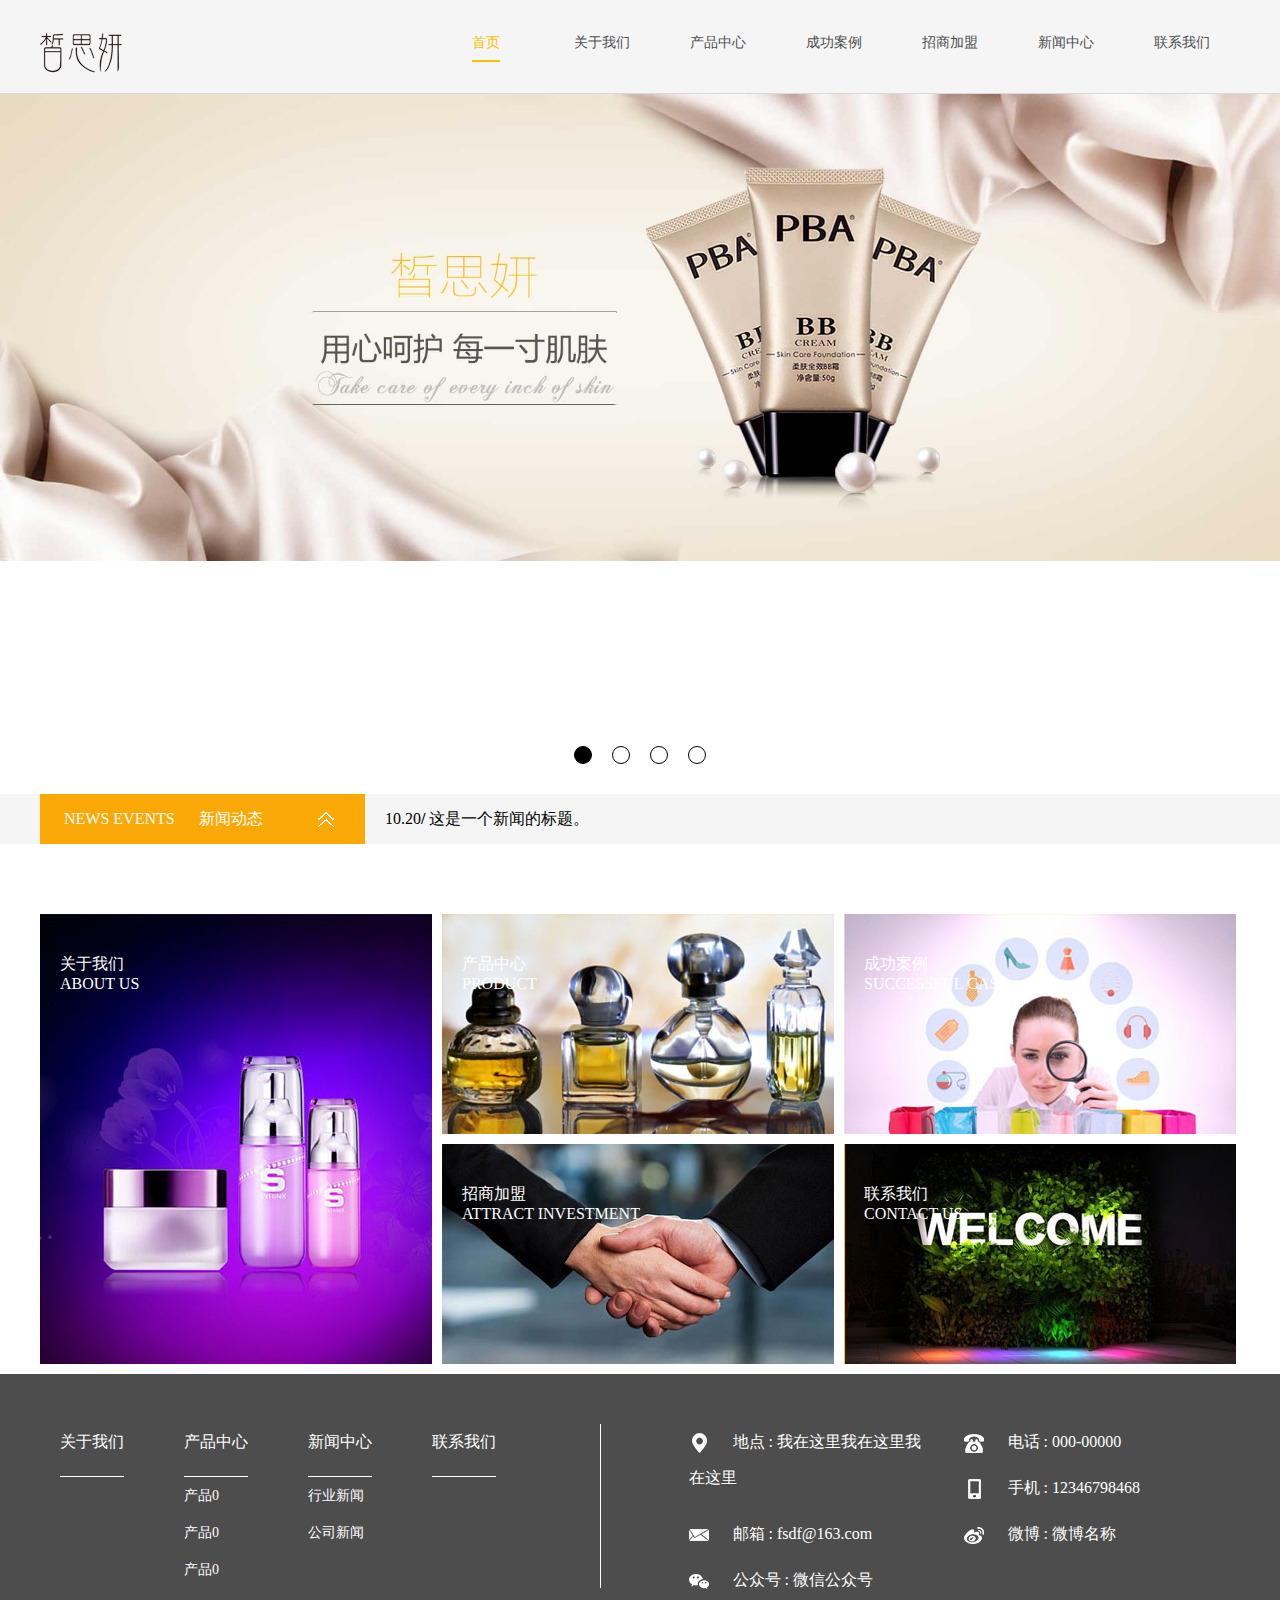
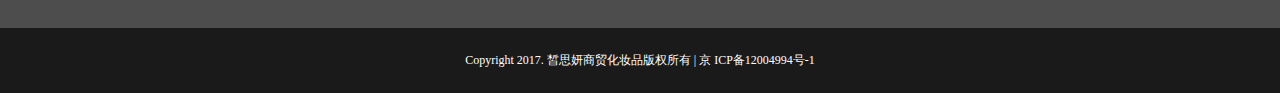
<file: index.html>
<!DOCTYPE html>
<html lang="en">
<head>
    <meta charset="UTF-8">
    <title>皙思妍</title>
    <meta name="viewport" content="width=device-width,initial-scale=1,minimum-scale=1,maximum-scale=1,user-scalable=no" />
    <link rel="stylesheet" href="css/style.css">
    <link rel="stylesheet" href="css/sj.css">
    <script src="js/jquery-1.9.1.min.js"></script>
    <script src="js/jquery.bxslider.js"></script>
    <script src="js/js.js"></script>
</head>
<body>
<!--顶部-->
<div class="top-wrapper w100">
    <div class="top w1200 clearfix">
        <div class="logo fl">
            <img src="img/logo.png" alt="82*40">
        </div>
        <ul class="nav clearfix fr">
            <li class="active"><a href="index.html">首页</a></li>
            <li><a href="gywm.html">关于我们</a></li>
            <li><a href="cpzx.html">产品中心</a>
                <ol class="subnav">
                    <li><a href="javascript:;">产品一</a></li>
                    <li><a href="javascript:;">产品一</a></li>
                    <li><a href="javascript:;">产品一</a></li>
                </ol>
            </li>
            <li><a href="cgal.html">成功案例</a></li>
            <li><a href="zsjm.html">招商加盟</a></li>
            <li><a href="xwzx.html">新闻中心</a>
                <ol class="subnav">
                    <li><a href="javascript:;">新闻分类</a></li>
                    <li><a href="javascript:;">新闻分类</a></li>
                    <li><a href="javascript:;">新闻分类</a></li>
                </ol>
            </li>
            <li><a href="lxwm.html">联系我们</a></li>
        </ul>
    </div>
</div>
<!--手机nav-->
<div class="sj-nav clearfix w100">
    <div class="sj-logo fl">
        <img src="img/sj-logo.png" alt="62*30">
    </div>
    <div class="sj-nav-bar fr" id="sj-nav-bar">
        <span></span>
        <span></span>
        <span></span>
    </div>
    <ul class="sj-nav-menu">
        <li><a href="index.html">首页</a></li>
        <li><a href="gywm.html">关于我们</a></li>
        <li><a href="cpzx.html">产品中心</a></li>
        <li><a href="cgal.html">成功案例</a></li>
        <li><a href="zsjm.html">招商加盟</a></li>
        <li><a href="xwzx.html">新闻中心</a></li>
        <li><a href="lxwm.html">联系我们</a></li>
    </ul>
</div>
<!--手机nav结束-->
<!--顶部结束-->
<!--banner-->
<div class="banner-wrapper w100 ">
    <div class="banner w100">
        <ul class="banner-list w100">
            <li><a href="javascript:;"><img src="img/banner.jpg" alt="1920*700"></a></li>
            <li><a href="javascript:;"><img src="img/banner.jpg" alt="1920*700"></a></li>
            <li><a href="javascript:;"><img src="img/banner.jpg" alt="1920*700"></a></li>
            <li><a href="javascript:;"><img src="img/banner.jpg" alt="1920*700"></a></li>
        </ul>
        <ol class="banner-btn">
            <li></li>
            <li></li>
            <li></li>
        </ol>
    </div>
    <div class="banner-control">
        <span class="banner-left"></span>
        <span class="banner-right"></span>
    </div>
</div>
<!--banner结束-->
<!--news-->
<div class="index-news-wrapper w100">
    <div class="index-news w1200 clearfix">
        <div class="index-news-title fl">
            <span class="en">NEWS EVENTS</span>
            <span class="ch" style="margin-left: 20px">新闻动态</span>
        </div>
        <div class="index-news-recommend fl">
            <time>10.20<b>/</b></time>
            这是一个新闻的标题。
        </div>
    </div>
    <div class="index-news-hide w100">
        <dl class="w1200">
            <dt class="w100">
                <ul class="news-hide-btn clearfix">
                    <li class="active"><a href="javascript:;">新闻分类</a></li>
                    <li><a href="javascript:;">新闻分类</a></li>
                    <li><a href="javascript:;">新闻分类</a></li>
                </ul>
            </dt>
            <dd class="w100 clearfix">
                <div class="news-hide-item w100 clearfix">
                    <div class="news-item-detail clearfix fl"><a href="javascript:;">
                        <div class="news-detail-pic fl">
                            <img src="img/new1.jpg" alt="180*124">
                        </div>
                        <div class="news-detail-detail clearfix fl">
                            <h2>这是一个新闻标题</h2>
                            <time class="fr">2017-10-19</time>
                            <div class="news-detail-content">
                                这是一段新闻。这是一段新闻。这是一段新闻。
                                这是一段新闻。这是一段新闻。这是一段新闻。
                                这是一段新闻。这是一段新闻。这是一段新闻。
                                这是一段新闻。这是一段新闻。这是一段新闻。
                                这是一段新闻。这是一段新闻。这是一段新闻。
                                这是一段新闻。这是一段新闻。这是一段新闻。
                                这是一段新闻。这是一段新闻。这是一段新闻。
                            </div>
                        </div>
                    </a></div>
                    <ul class="news-item-list fl">
                        <li><a href="javascript:;">
                            <p>2017-10-19</p>
                            <h5>这是一个新闻标题这是一个新闻标题这是一个新闻标题这是一个新闻标题这是一个新闻标题这是一个新闻标题</h5>
                        </a></li>
                        <li><a href="javascript:;">
                            <p>2017-10-19</p>
                            <h5>这是一个新闻标题</h5>
                        </a></li>
                        <li><a href="javascript:;">
                            <p>2017-10-19</p>
                            <h5>这是一个新闻标题</h5>
                        </a></li>
                    </ul>
                </div>
                <div class="news-hide-item w100 clearfix">
                    <div class="news-item-detail clearfix fl"><a href="javascript:;">
                        <div class="news-detail-pic fl">
                            <img src="img/new1.jpg" alt="180*124">
                        </div>
                        <div class="news-detail-detail clearfix fl">
                            <h2>这是一个新闻标题2</h2>
                            <time class="fr">2017-10-19</time>
                            <div class="news-detail-content">
                                这是一段新闻。这是一段新闻。这是一段新闻。
                                这是一段新闻。这是一段新闻。这是一段新闻。
                                这是一段新闻。这是一段新闻。这是一段新闻。
                                这是一段新闻。这是一段新闻。这是一段新闻。
                                这是一段新闻。这是一段新闻。这是一段新闻。
                                这是一段新闻。这是一段新闻。这是一段新闻。
                                这是一段新闻。这是一段新闻。这是一段新闻。
                            </div>
                        </div>
                    </a></div>
                    <ul class="news-item-list fl">
                        <li><a href="javascript:;">
                            <p>2017-10-19</p>
                            <h5>这是一个新闻标题这是一个新闻标题这是一个新闻标题这是一个新闻标题这是一个新闻标题这是一个新闻标题</h5>
                        </a></li>
                        <li><a href="javascript:;">
                            <p>2017-10-19</p>
                            <h5>这是一个新闻标题</h5>
                        </a></li>
                        <li><a href="javascript:;">
                            <p>2017-10-19</p>
                            <h5>这是一个新闻标题</h5>
                        </a></li>
                    </ul>
                </div>
                <div class="news-hide-item w100 clearfix">
                    <div class="news-item-detail clearfix fl"><a href="javascript:;">
                        <div class="news-detail-pic fl">
                            <img src="img/new1.jpg" alt="180*124">
                        </div>
                        <div class="news-detail-detail clearfix fl">
                            <h2>这是一个新闻标题3</h2>
                            <time class="fr">2017-10-19</time>
                            <div class="news-detail-content">
                                这是一段新闻。这是一段新闻。这是一段新闻。
                                这是一段新闻。这是一段新闻。这是一段新闻。
                                这是一段新闻。这是一段新闻。这是一段新闻。
                                这是一段新闻。这是一段新闻。这是一段新闻。
                                这是一段新闻。这是一段新闻。这是一段新闻。
                                这是一段新闻。这是一段新闻。这是一段新闻。
                                这是一段新闻。这是一段新闻。这是一段新闻。
                            </div>
                        </div>
                    </a></div>
                    <ul class="news-item-list fl">
                        <li><a href="javascript:;">
                            <p>2017-10-19</p>
                            <h5>这是一个新闻标题这是一个新闻标题这是一个新闻标题这是一个新闻标题这是一个新闻标题这是一个新闻标题</h5>
                        </a></li>
                        <li><a href="javascript:;">
                            <p>2017-10-19</p>
                            <h5>这是一个新闻标题</h5>
                        </a></li>
                        <li><a href="javascript:;">
                            <p>2017-10-19</p>
                            <h5>这是一个新闻标题</h5>
                        </a></li>
                    </ul>
                </div>
            </dd>
            <div class="news-hide-more"><a href="javascript:;">MORE+</a></div>
        </dl>
    </div>
</div>
<!--news-endimg-->
<!--主体-->
<div class="index-content w1200 clearfix">
    <div class="index-au fl">
        <img src="img/index1.jpg" alt="392*450">
        <div class="index-content-item">
            <p class="ch">关于我们</p>
            <p class="en">ABOUT US</p>
        </div>
        <a href="javascript:;"><div class="index-mask">
            <div class="index-mask-wrapper">
                <h3>关于我们</h3>
                <p>这是一段文字介绍这是一段文字介绍这是一段文字介绍
                    这是一段文字介绍这是一段文字介绍这是一段文字介绍</p>
            </div>
            </div></a>
    </div>
    <ul class="clearfix fr">
        <li>
            <img src="img/index2.jpg" alt="392*220">
            <div class="index-content-item">
                <p class="ch">产品中心</p>
                <p class="en">PRODUCT</p>
            </div>
            <a href="javascript:;"><div class="index-mask">
                <div class="index-mask-wrapper">
                    <h3>产品中心</h3>
                    <p>这是一段文字介绍这是一段文字介绍这是一段文字介绍
                        这是一段文字介绍这是一段文字介绍这是一段文字介绍</p>
                </div>
            </div></a>
        </li>
        <li>
            <img src="img/index3.jpg" alt="392*220">
            <div class="index-content-item">
                <p class="ch">成功案例</p>
                <p class="en">SUCCESSFUL CASE</p>
            </div>
            <a href="javascript:;"><div class="index-mask">
                <div class="index-mask-wrapper">
                    <h3>成功案例</h3>
                    <p>这是一段文字介绍这是一段文字介绍这是一段文字介绍
                        这是一段文字介绍这是一段文字介绍这是一段文字介绍</p>
                </div>
            </div></a>
        </li>
        <li>
            <img src="img/index4.jpg" alt="392*220">
            <div class="index-content-item">
                <p class="ch">招商加盟</p>
                <p class="en">ATTRACT INVESTMENT</p>
            </div>
            <a href="javascript:;"><div class="index-mask">
                <div class="index-mask-wrapper">
                    <h3>招商加盟</h3>
                    <p>这是一段文字介绍这是一段文字介绍这是一段文字介绍
                        这是一段文字介绍这是一段文字介绍这是一段文字介绍</p>
                </div>
            </div></a>
        </li>
        <li>
            <img src="img/index5.jpg" alt="392*220">
            <div class="index-content-item">
                <p class="ch">联系我们</p>
                <p class="en">CONTACT US</p>
            </div>
            <a href="javascript:;"><div class="index-mask">
                <div class="index-mask-wrapper">
                    <h3>联系我们</h3>
                    <p>这是一段文字介绍这是一段文字介绍这是一段文字介绍
                        这是一段文字介绍这是一段文字介绍这是一段文字介绍</p>
                </div>
            </div></a>
        </li>
    </ul>
</div>
<!--主体结束-->
<!--底部信息-->
<div class="footer-info-wrapper  w100">
    <div class="footer-info w1200 clearfix">
        <div class="footer-nav clearfix fl">
            <ul>
                <li><a href="javascript:;">关于我们</a></li>
            </ul>
            <ul>
                <li><a href="javascript:;">产品中心</a></li>
                <li><a href="javascript:;">产品0</a></li>
                <li><a href="javascript:;">产品0</a></li>
                <li><a href="javascript:;">产品0</a></li>
            </ul>
            <ul>
                <li><a href="javascript:;">新闻中心</a></li>
                <li><a href="javascript:;">行业新闻</a></li>
                <li><a href="javascript:;">公司新闻</a></li>
            </ul>
            <ul>
                <li><a href="javascript:;">联系我们</a></li>
            </ul>
        </div>
        <div class="footer-link fl">
            <ul class="clearfix">
                <li>
                    <span class="footer-icon">
                        <img src="img/icon-add.png" alt="20*20">
                    </span>
                    <p>地点&nbsp;:&nbsp;我在这里我在这里我在这里</p>
                </li>
                <li>
                    <span class="footer-icon">
                        <img src="img/icon-tel.png" alt="">
                    </span>
                    <p>电话&nbsp;:&nbsp;000-00000</p>
                </li>
                <li>
                    <span class="footer-icon">
                        <img src="img/icon-pho.png" alt="">
                    </span>
                    <p>手机&nbsp;:&nbsp;12346798468</p>
                </li>
                <li>
                    <span class="footer-icon">
                        <img src="img/icon-email.png" alt="">
                    </span>
                    <p>邮箱&nbsp;:&nbsp;fsdf@163.com</p>
                </li>
                <li>
                    <span class="footer-icon">
                        <img src="img/icon-sina.png" alt="">
                    </span>
                    <p>微博&nbsp;:&nbsp;微博名称</p>
                </li>
                <li>
                    <span class="footer-icon">
                        <img src="img/icon-wechat.png" alt="">
                    </span>
                    <p>公众号&nbsp;:&nbsp;微信公众号</p>
                </li>
            </ul>
        </div>
    </div>
</div>
<div class="footer-copy w100">
    Copyright  2017.  皙思妍商贸化妆品版权所有 | 京 ICP备12004994号-1
</div>
<!--底部信息结束-->
<!--手机端底部-->
<div class="pho_footer">
    <ul class="clearfix">
        <li><a href="javascript:;">
            <p class="fIcon_pic"><img src="img/fIcon_home.png"/></p>
            <p class="fIcon_text">首页</p>
        </a></li>
        <li><a href="javascript:;">
            <p class="fIcon_pic"><img src="img/fIcon_product.png"/></p>
            <p class="fIcon_text">产品中心</p>
        </a>
        </li>
        <li><a href="javascript:;">
            <p class="fIcon_pic"><img src="img/fIcon_us.png"/></p>
            <p class="fIcon_text">联系我们</p>
        </a></li>
    </ul>
</div>
<!--手机端底部结束-->
</body>
</html>
</file>
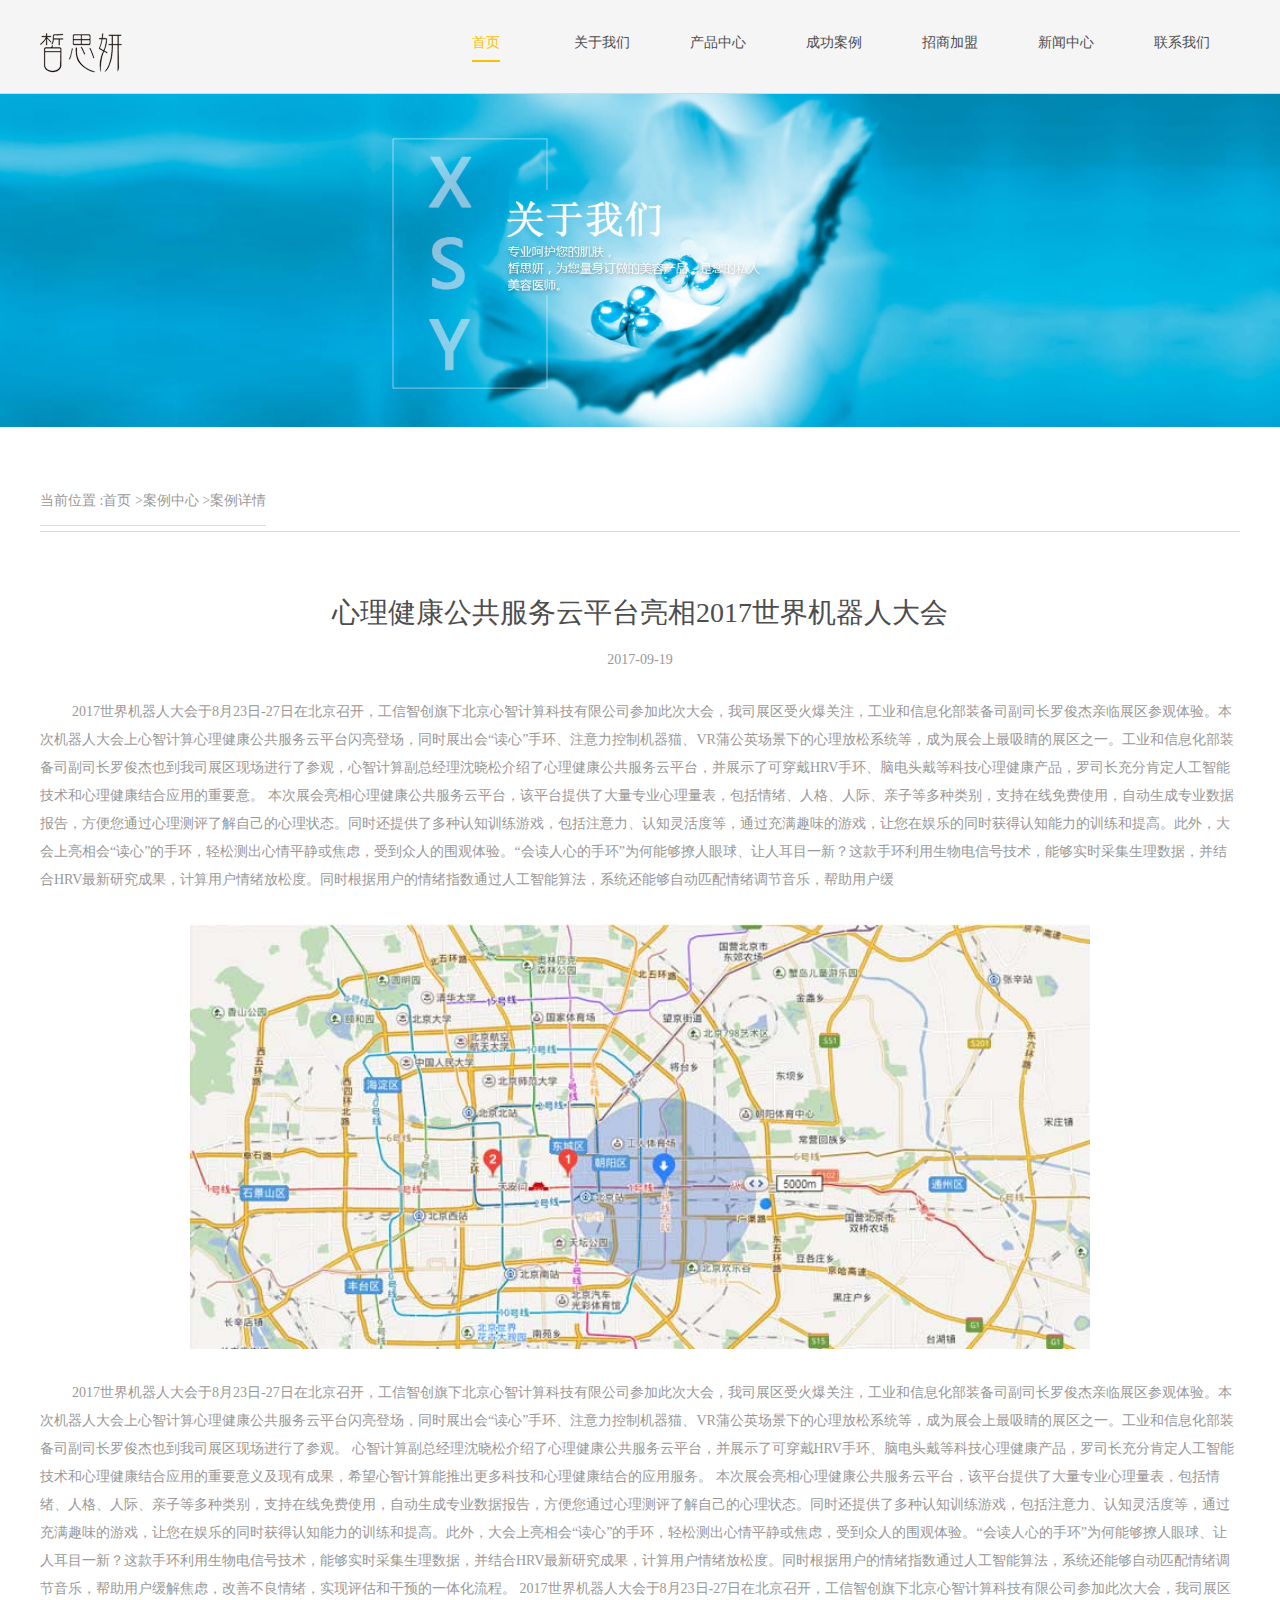
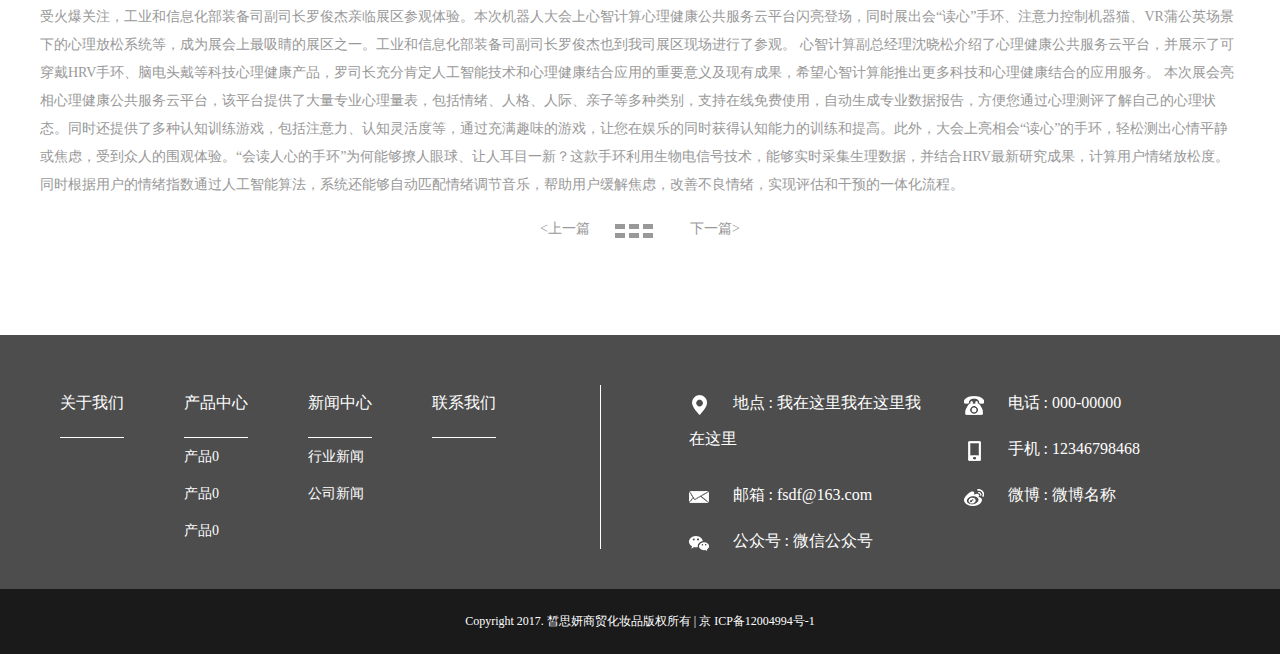
<file: alxq.html>
<!DOCTYPE html>
<html lang="en">
<head>
    <meta charset="UTF-8">
    <title>案例详情</title>
    <meta name="viewport" content="width=device-width,initial-scale=1,minimum-scale=1,maximum-scale=1,user-scalable=no" />
    <link rel="stylesheet" href="css/style.css">
    <link rel="stylesheet" href="css/sj.css">
    <script src="js/jquery-1.9.1.min.js"></script>
    <script src="js/jquery.bxslider.js"></script>
    <script src="js/js.js"></script>
</head>
<body>
<!--顶部-->
<div class="top-wrapper w100">
    <div class="top w1200 clearfix">
        <div class="logo fl">
            <img src="img/logo.png" alt="82*40">
        </div>
        <ul class="nav clearfix fr">
            <li class="active"><a href="index.html">首页</a></li>
            <li><a href="gywm.html">关于我们</a></li>
            <li><a href="cpzx.html">产品中心</a>
                <ol class="subnav">
                    <li><a href="javascript:;">产品一</a></li>
                    <li><a href="javascript:;">产品一</a></li>
                    <li><a href="javascript:;">产品一</a></li>
                </ol>
            </li>
            <li><a href="cgal.html">成功案例</a></li>
            <li><a href="zsjm.html">招商加盟</a></li>
            <li><a href="xwzx.html">新闻中心</a>
                <ol class="subnav">
                    <li><a href="javascript:;">新闻分类</a></li>
                    <li><a href="javascript:;">新闻分类</a></li>
                    <li><a href="javascript:;">新闻分类</a></li>
                </ol>
            </li>
            <li><a href="lxwm.html">联系我们</a></li>
        </ul>
    </div>
</div>
<!--手机nav-->
<div class="sj-nav clearfix w100">
    <div class="sj-logo fl">
        <img src="img/sj-logo.png" alt="62*30">
    </div>
    <div class="sj-nav-bar fr" id="sj-nav-bar">
        <span></span>
        <span></span>
        <span></span>
    </div>
    <ul class="sj-nav-menu">
        <li><a href="index.html">首页</a></li>
        <li><a href="gywm.html">关于我们</a></li>
        <li><a href="cpzx.html">产品中心</a></li>
        <li><a href="cgal.html">成功案例</a></li>
        <li><a href="zsjm.html">招商加盟</a></li>
        <li><a href="xwzx.html">新闻中心</a></li>
        <li><a href="lxwm.html">联系我们</a></li>
    </ul>
</div>
<!--手机nav结束-->
<!--顶部结束-->
<!--banner-->
<div class="subpage-banner-wrapper w100 ">
    <img src="img/au-banner.jpg" alt="1920*500">
</div>
<!--banner结束-->
<!--主体部分-->
<div class="xwxq-wrapper w100">
    <div class="xwxq-body w1200">
        <ul class="xwxq-location clearfix">
            <li><a href="javascript:;">当前位置 : </a></li>
            <li><a href="index.html">首页 &gt;</a></li>
            <li><a href="cpzx.html">案例中心 &gt;</a></li>
            <li><a href="javascript:;">案例详情</a></li>
        </ul>
        <div class="xwxq-content w100">
            <h3>心理健康公共服务云平台亮相2017世界机器人大会</h3>
            <div class="xwxq-time">2017-09-19</div>
            <p>
                2017世界机器人大会于8月23日-27日在北京召开，工信智创旗下北京心智计算科技有限公司参加此次大会，我司展区受火爆关注，工业和信息化部装备司副司长罗俊杰亲临展区参观体验。本次机器人大会上心智计算心理健康公共服务云平台闪亮登场，同时展出会“读心”手环、注意力控制机器猫、VR蒲公英场景下的心理放松系统等，成为展会上最吸睛的展区之一。工业和信息化部装备司副司长罗俊杰也到我司展区现场进行了参观，心智计算副总经理沈晓松介绍了心理健康公共服务云平台，并展示了可穿戴HRV手环、脑电头戴等科技心理健康产品，罗司长充分肯定人工智能技术和心理健康结合应用的重要意。
                本次展会亮相心理健康公共服务云平台，该平台提供了大量专业心理量表，包括情绪、人格、人际、亲子等多种类别，支持在线免费使用，自动生成专业数据报告，方便您通过心理测评了解自己的心理状态。同时还提供了多种认知训练游戏，包括注意力、认知灵活度等，通过充满趣味的游戏，让您在娱乐的同时获得认知能力的训练和提高。此外，大会上亮相会“读心”的手环，轻松测出心情平静或焦虑，受到众人的围观体验。“会读人心的手环”为何能够撩人眼球、让人耳目一新？这款手环利用生物电信号技术，能够实时采集生理数据，并结合HRV最新研究成果，计算用户情绪放松度。同时根据用户的情绪指数通过人工智能算法，系统还能够自动匹配情绪调节音乐，帮助用户缓
            </p>
            <div class="xwxq-pic">
                <img src="img/link-map.jpg" alt="">
            </div>
            <p>
                2017世界机器人大会于8月23日-27日在北京召开，工信智创旗下北京心智计算科技有限公司参加此次大会，我司展区受火爆关注，工业和信息化部装备司副司长罗俊杰亲临展区参观体验。本次机器人大会上心智计算心理健康公共服务云平台闪亮登场，同时展出会“读心”手环、注意力控制机器猫、VR蒲公英场景下的心理放松系统等，成为展会上最吸睛的展区之一。工业和信息化部装备司副司长罗俊杰也到我司展区现场进行了参观。
                心智计算副总经理沈晓松介绍了心理健康公共服务云平台，并展示了可穿戴HRV手环、脑电头戴等科技心理健康产品，罗司长充分肯定人工智能技术和心理健康结合应用的重要意义及现有成果，希望心智计算能推出更多科技和心理健康结合的应用服务。
                本次展会亮相心理健康公共服务云平台，该平台提供了大量专业心理量表，包括情绪、人格、人际、亲子等多种类别，支持在线免费使用，自动生成专业数据报告，方便您通过心理测评了解自己的心理状态。同时还提供了多种认知训练游戏，包括注意力、认知灵活度等，通过充满趣味的游戏，让您在娱乐的同时获得认知能力的训练和提高。此外，大会上亮相会“读心”的手环，轻松测出心情平静或焦虑，受到众人的围观体验。“会读人心的手环”为何能够撩人眼球、让人耳目一新？这款手环利用生物电信号技术，能够实时采集生理数据，并结合HRV最新研究成果，计算用户情绪放松度。同时根据用户的情绪指数通过人工智能算法，系统还能够自动匹配情绪调节音乐，帮助用户缓解焦虑，改善不良情绪，实现评估和干预的一体化流程。
                2017世界机器人大会于8月23日-27日在北京召开，工信智创旗下北京心智计算科技有限公司参加此次大会，我司展区受火爆关注，工业和信息化部装备司副司长罗俊杰亲临展区参观体验。本次机器人大会上心智计算心理健康公共服务云平台闪亮登场，同时展出会“读心”手环、注意力控制机器猫、VR蒲公英场景下的心理放松系统等，成为展会上最吸睛的展区之一。工业和信息化部装备司副司长罗俊杰也到我司展区现场进行了参观。
                心智计算副总经理沈晓松介绍了心理健康公共服务云平台，并展示了可穿戴HRV手环、脑电头戴等科技心理健康产品，罗司长充分肯定人工智能技术和心理健康结合应用的重要意义及现有成果，希望心智计算能推出更多科技和心理健康结合的应用服务。
                本次展会亮相心理健康公共服务云平台，该平台提供了大量专业心理量表，包括情绪、人格、人际、亲子等多种类别，支持在线免费使用，自动生成专业数据报告，方便您通过心理测评了解自己的心理状态。同时还提供了多种认知训练游戏，包括注意力、认知灵活度等，通过充满趣味的游戏，让您在娱乐的同时获得认知能力的训练和提高。此外，大会上亮相会“读心”的手环，轻松测出心情平静或焦虑，受到众人的围观体验。“会读人心的手环”为何能够撩人眼球、让人耳目一新？这款手环利用生物电信号技术，能够实时采集生理数据，并结合HRV最新研究成果，计算用户情绪放松度。同时根据用户的情绪指数通过人工智能算法，系统还能够自动匹配情绪调节音乐，帮助用户缓解焦虑，改善不良情绪，实现评估和干预的一体化流程。
            </p>
        </div>
        <div class="xwxq-page clearfix">
            <span class="xwxq-prev fl"><a href="javascript:;">&lt;上一篇</a></span>
            <ul class="xwxq-page-list fl clearfix">
                <li></li>
                <li></li>
                <li></li>
                <li></li>
                <li></li>
                <li></li>
            </ul>
            <span class="xwxq-next fr"><a href="javascript:;">下一篇&gt;</a></span>
        </div>
    </div>
</div>
<!--主体部分结束-->
<!--底部信息-->
<div class="footer-info-wrapper  w100">
    <div class="footer-info w1200 clearfix">
        <div class="footer-nav clearfix fl">
            <ul>
                <li><a href="javascript:;">关于我们</a></li>
            </ul>
            <ul>
                <li><a href="javascript:;">产品中心</a></li>
                <li><a href="javascript:;">产品0</a></li>
                <li><a href="javascript:;">产品0</a></li>
                <li><a href="javascript:;">产品0</a></li>
            </ul>
            <ul>
                <li><a href="javascript:;">新闻中心</a></li>
                <li><a href="javascript:;">行业新闻</a></li>
                <li><a href="javascript:;">公司新闻</a></li>
            </ul>
            <ul>
                <li><a href="javascript:;">联系我们</a></li>
            </ul>
        </div>
        <div class="footer-link fl">
            <ul class="clearfix">
                <li>
                    <span class="footer-icon">
                        <img src="img/icon-add.png" alt="20*20">
                    </span>
                    <p>地点&nbsp;:&nbsp;我在这里我在这里我在这里</p>
                </li>
                <li>
                    <span class="footer-icon">
                        <img src="img/icon-tel.png" alt="">
                    </span>
                    <p>电话&nbsp;:&nbsp;000-00000</p>
                </li>
                <li>
                    <span class="footer-icon">
                        <img src="img/icon-pho.png" alt="">
                    </span>
                    <p>手机&nbsp;:&nbsp;12346798468</p>
                </li>
                <li>
                    <span class="footer-icon">
                        <img src="img/icon-email.png" alt="">
                    </span>
                    <p>邮箱&nbsp;:&nbsp;fsdf@163.com</p>
                </li>
                <li>
                    <span class="footer-icon">
                        <img src="img/icon-sina.png" alt="">
                    </span>
                    <p>微博&nbsp;:&nbsp;微博名称</p>
                </li>
                <li>
                    <span class="footer-icon">
                        <img src="img/icon-wechat.png" alt="">
                    </span>
                    <p>公众号&nbsp;:&nbsp;微信公众号</p>
                </li>
            </ul>
        </div>
    </div>
</div>
<div class="footer-copy w100">
    Copyright  2017.  皙思妍商贸化妆品版权所有 | 京 ICP备12004994号-1
</div>
<!--底部信息结束-->
<!--手机端底部-->
<div class="pho_footer">
    <ul class="clearfix">
        <li><a href="javascript:;">
            <p class="fIcon_pic"><img src="img/fIcon_home.png"/></p>
            <p class="fIcon_text">首页</p>
        </a></li>
        <li><a href="javascript:;">
            <p class="fIcon_pic"><img src="img/fIcon_product.png"/></p>
            <p class="fIcon_text">产品中心</p>
        </a>
        </li>
        <li><a href="javascript:;">
            <p class="fIcon_pic"><img src="img/fIcon_us.png"/></p>
            <p class="fIcon_text">联系我们</p>
        </a></li>
    </ul>
</div>
<!--手机端底部结束-->
</body>
</html>
</file>
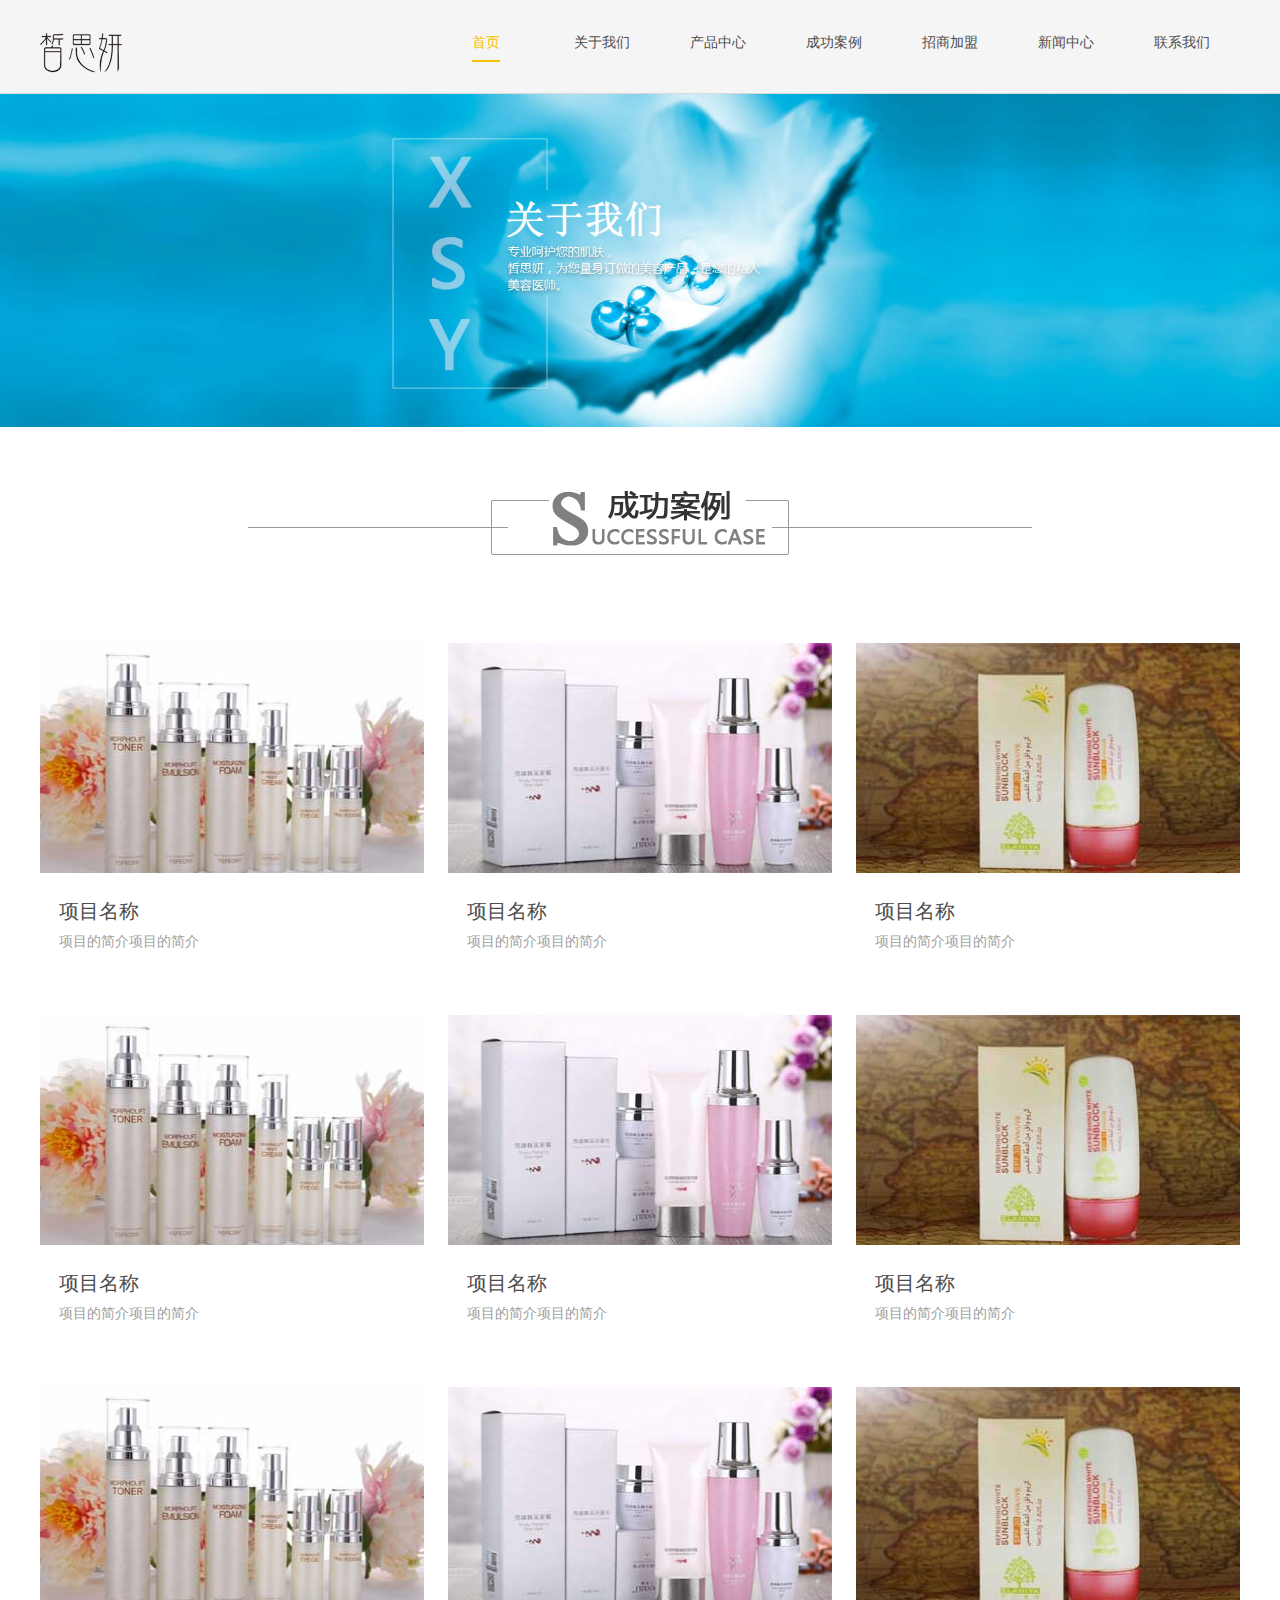
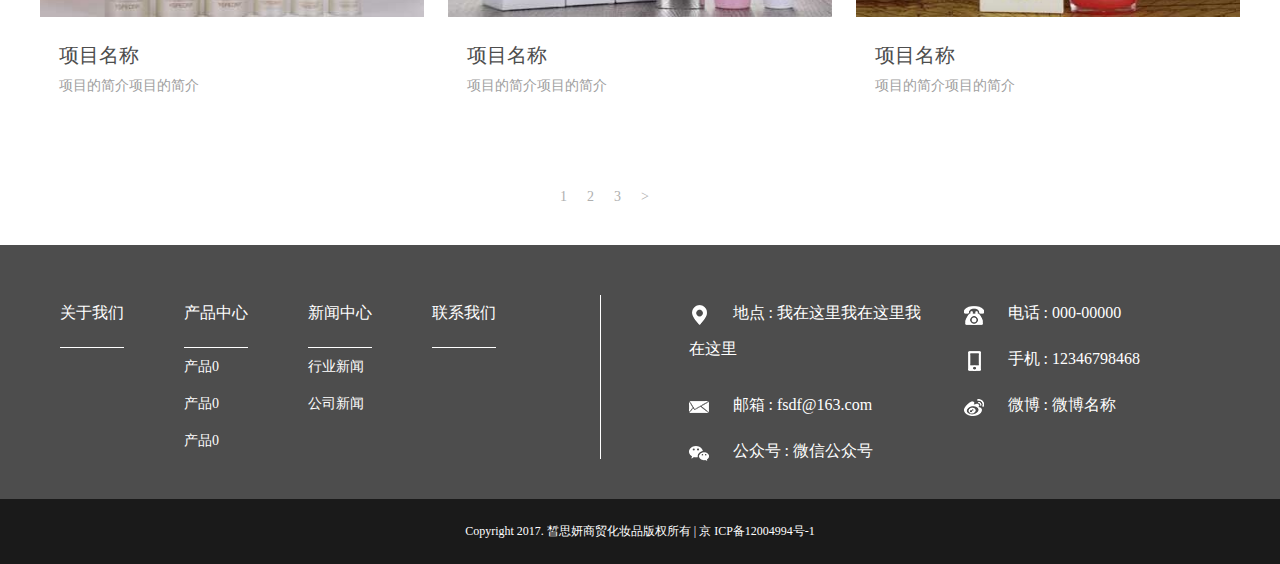
<file: cgal.html>
<!DOCTYPE html>
<html lang="en">
<head>
    <meta charset="UTF-8">
    <title>成功案例</title>
    <meta name="viewport" content="width=device-width,initial-scale=1,minimum-scale=1,maximum-scale=1,user-scalable=no" />
    <link rel="stylesheet" href="css/style.css">
    <link rel="stylesheet" href="css/sj.css">
    <script src="js/jquery-1.9.1.min.js"></script>
    <script src="js/jquery.bxslider.js"></script>
    <script src="js/js.js"></script>
</head>
<body>
<!--顶部-->
<div class="top-wrapper w100">
    <div class="top w1200 clearfix">
        <div class="logo fl">
            <img src="img/logo.png" alt="82*40">
        </div>
        <ul class="nav clearfix fr">
            <li class="active"><a href="index.html">首页</a></li>
            <li><a href="gywm.html">关于我们</a></li>
            <li><a href="cpzx.html">产品中心</a>
                <ol class="subnav">
                    <li><a href="javascript:;">产品一</a></li>
                    <li><a href="javascript:;">产品一</a></li>
                    <li><a href="javascript:;">产品一</a></li>
                </ol>
            </li>
            <li><a href="cgal.html">成功案例</a></li>
            <li><a href="zsjm.html">招商加盟</a></li>
            <li><a href="xwzx.html">新闻中心</a>
                <ol class="subnav">
                    <li><a href="javascript:;">新闻分类</a></li>
                    <li><a href="javascript:;">新闻分类</a></li>
                    <li><a href="javascript:;">新闻分类</a></li>
                </ol>
            </li>
            <li><a href="lxwm.html">联系我们</a></li>
        </ul>
    </div>
</div>
<!--手机nav-->
<div class="sj-nav clearfix w100">
    <div class="sj-logo fl">
        <img src="img/sj-logo.png" alt="62*30">
    </div>
    <div class="sj-nav-bar fr" id="sj-nav-bar">
        <span></span>
        <span></span>
        <span></span>
    </div>
    <ul class="sj-nav-menu">
        <li><a href="index.html">首页</a></li>
        <li><a href="gywm.html">关于我们</a></li>
        <li><a href="cpzx.html">产品中心</a></li>
        <li><a href="cgal.html">成功案例</a></li>
        <li><a href="zsjm.html">招商加盟</a></li>
        <li><a href="xwzx.html">新闻中心</a></li>
        <li><a href="lxwm.html">联系我们</a></li>
    </ul>
</div>
<!--手机nav结束-->
<!--顶部结束-->
<!--banner-->
<div class="subpage-banner-wrapper w100 ">
    <img src="img/au-banner.jpg" alt="1920*500">
</div>
<!--banner结束-->
<div class="cgal-body w1200">
    <div class="cgal-title">
        <img src="img/an-title.png" alt="784*64"/>
    </div>
    <div class="alzs-content w1200">
        <ul class="alzs-list w100 clearfix">
            <li><a href="alxq.html">
                <div class="alzs-item-pic">
                    <img src="img/an-one.jpg"/>
                </div>
                <div class="alzs-item-text clearfix">
                    <div class="alzs-item-hp fl">
                        <h5>项目名称</h5>
                        <p>项目的简介项目的简介</p>
                    </div>
                    <div class="alzs-item-arrow fr">
                        <img src="img/al-arrow.png" alt="">
                    </div>
                </div>
            </a></li>
            <li><a href="alxq.html">
                <div class="alzs-item-pic">
                    <img src="img/an-two.jpg"/>
                </div>
                <div class="alzs-item-text clearfix">
                    <div class="alzs-item-hp fl">
                        <h5>项目名称</h5>
                        <p>项目的简介项目的简介</p>
                    </div>
                    <div class="alzs-item-arrow fr">
                        <img src="img/al-arrow.png" alt="">
                    </div>
                </div>
            </a></li>
            <li><a href="alxq.html">
                <div class="alzs-item-pic">
                    <img src="img/an-three.jpg"/>
                </div>
                <div class="alzs-item-text clearfix">
                    <div class="alzs-item-hp fl">
                        <h5>项目名称</h5>
                        <p>项目的简介项目的简介</p>
                    </div>
                    <div class="alzs-item-arrow fr">
                        <img src="img/al-arrow.png" alt="">
                    </div>
                </div>
            </a></li>
            <li><a href="alxq.html">
                <div class="alzs-item-pic">
                    <img src="img/an-one.jpg"/>
                </div>
                <div class="alzs-item-text clearfix">
                    <div class="alzs-item-hp fl">
                        <h5>项目名称</h5>
                        <p>项目的简介项目的简介</p>
                    </div>
                    <div class="alzs-item-arrow fr">
                        <img src="img/al-arrow.png" alt="">
                    </div>
                </div>
            </a></li>
            <li><a href="alxq.html">
                <div class="alzs-item-pic">
                    <img src="img/an-two.jpg"/>
                </div>
                <div class="alzs-item-text clearfix">
                    <div class="alzs-item-hp fl">
                        <h5>项目名称</h5>
                        <p>项目的简介项目的简介</p>
                    </div>
                    <div class="alzs-item-arrow fr">
                        <img src="img/al-arrow.png" alt="">
                    </div>
                </div>
            </a></li>
            <li><a href="alxq.html">
                <div class="alzs-item-pic">
                    <img src="img/an-three.jpg"/>
                </div>
                <div class="alzs-item-text clearfix">
                    <div class="alzs-item-hp fl">
                        <h5>项目名称</h5>
                        <p>项目的简介项目的简介</p>
                    </div>
                    <div class="alzs-item-arrow fr">
                        <img src="img/al-arrow.png" alt="">
                    </div>
                </div>
            </a></li>
            <li><a href="alxq.html">
                <div class="alzs-item-pic">
                    <img src="img/an-one.jpg"/>
                </div>
                <div class="alzs-item-text clearfix">
                    <div class="alzs-item-hp fl">
                        <h5>项目名称</h5>
                        <p>项目的简介项目的简介</p>
                    </div>
                    <div class="alzs-item-arrow fr">
                        <img src="img/al-arrow.png" alt="">
                    </div>
                </div>
            </a></li>
            <li><a href="alxq.html">
                <div class="alzs-item-pic">
                    <img src="img/an-two.jpg"/>
                </div>
                <div class="alzs-item-text clearfix">
                    <div class="alzs-item-hp fl">
                        <h5>项目名称</h5>
                        <p>项目的简介项目的简介</p>
                    </div>
                    <div class="alzs-item-arrow fr">
                        <img src="img/al-arrow.png" alt="">
                    </div>
                </div>
            </a></li>
            <li><a href="alxq.html">
                <div class="alzs-item-pic">
                    <img src="img/an-three.jpg"/>
                </div>
                <div class="alzs-item-text clearfix">
                    <div class="alzs-item-hp fl">
                        <h5>项目名称</h5>
                        <p>项目的简介项目的简介</p>
                    </div>
                    <div class="alzs-item-arrow fr">
                        <img src="img/al-arrow.png" alt="">
                    </div>
                </div>
            </a></li>
        </ul>
        <div class="alzs-page">
            <ol class="clearfix alzs-page-list">
                <li><a href="javascript:;">1</a></li>
                <li><a href="javascript:;">2</a></li>
                <li><a href="javascript:;">3</a></li>
                <li><a href="javascript:;">&gt;</a></li>
            </ol>
        </div>
    </div>
</div>
<!--主体结束-->
<!--底部信息-->
<div class="footer-info-wrapper  w100">
    <div class="footer-info w1200 clearfix">
        <div class="footer-nav clearfix fl">
            <ul>
                <li><a href="javascript:;">关于我们</a></li>
            </ul>
            <ul>
                <li><a href="javascript:;">产品中心</a></li>
                <li><a href="javascript:;">产品0</a></li>
                <li><a href="javascript:;">产品0</a></li>
                <li><a href="javascript:;">产品0</a></li>
            </ul>
            <ul>
                <li><a href="javascript:;">新闻中心</a></li>
                <li><a href="javascript:;">行业新闻</a></li>
                <li><a href="javascript:;">公司新闻</a></li>
            </ul>
            <ul>
                <li><a href="javascript:;">联系我们</a></li>
            </ul>
        </div>
        <div class="footer-link fl">
            <ul class="clearfix">
                <li>
                    <span class="footer-icon">
                        <img src="img/icon-add.png" alt="20*20">
                    </span>
                    <p>地点&nbsp;:&nbsp;我在这里我在这里我在这里</p>
                </li>
                <li>
                    <span class="footer-icon">
                        <img src="img/icon-tel.png" alt="">
                    </span>
                    <p>电话&nbsp;:&nbsp;000-00000</p>
                </li>
                <li>
                    <span class="footer-icon">
                        <img src="img/icon-pho.png" alt="">
                    </span>
                    <p>手机&nbsp;:&nbsp;12346798468</p>
                </li>
                <li>
                    <span class="footer-icon">
                        <img src="img/icon-email.png" alt="">
                    </span>
                    <p>邮箱&nbsp;:&nbsp;fsdf@163.com</p>
                </li>
                <li>
                    <span class="footer-icon">
                        <img src="img/icon-sina.png" alt="">
                    </span>
                    <p>微博&nbsp;:&nbsp;微博名称</p>
                </li>
                <li>
                    <span class="footer-icon">
                        <img src="img/icon-wechat.png" alt="">
                    </span>
                    <p>公众号&nbsp;:&nbsp;微信公众号</p>
                </li>
            </ul>
        </div>
    </div>
</div>
<div class="footer-copy w100">
    Copyright  2017.  皙思妍商贸化妆品版权所有 | 京 ICP备12004994号-1
</div>
<!--底部信息结束-->
<!--手机端底部-->
<div class="pho_footer">
    <ul class="clearfix">
        <li><a href="javascript:;">
            <p class="fIcon_pic"><img src="img/fIcon_home.png"/></p>
            <p class="fIcon_text">首页</p>
        </a></li>
        <li><a href="javascript:;">
            <p class="fIcon_pic"><img src="img/fIcon_product.png"/></p>
            <p class="fIcon_text">产品中心</p>
        </a>
        </li>
        <li><a href="javascript:;">
            <p class="fIcon_pic"><img src="img/fIcon_us.png"/></p>
            <p class="fIcon_text">联系我们</p>
        </a></li>
    </ul>
</div>
<!--手机端底部结束-->
</body>
</html>
</file>
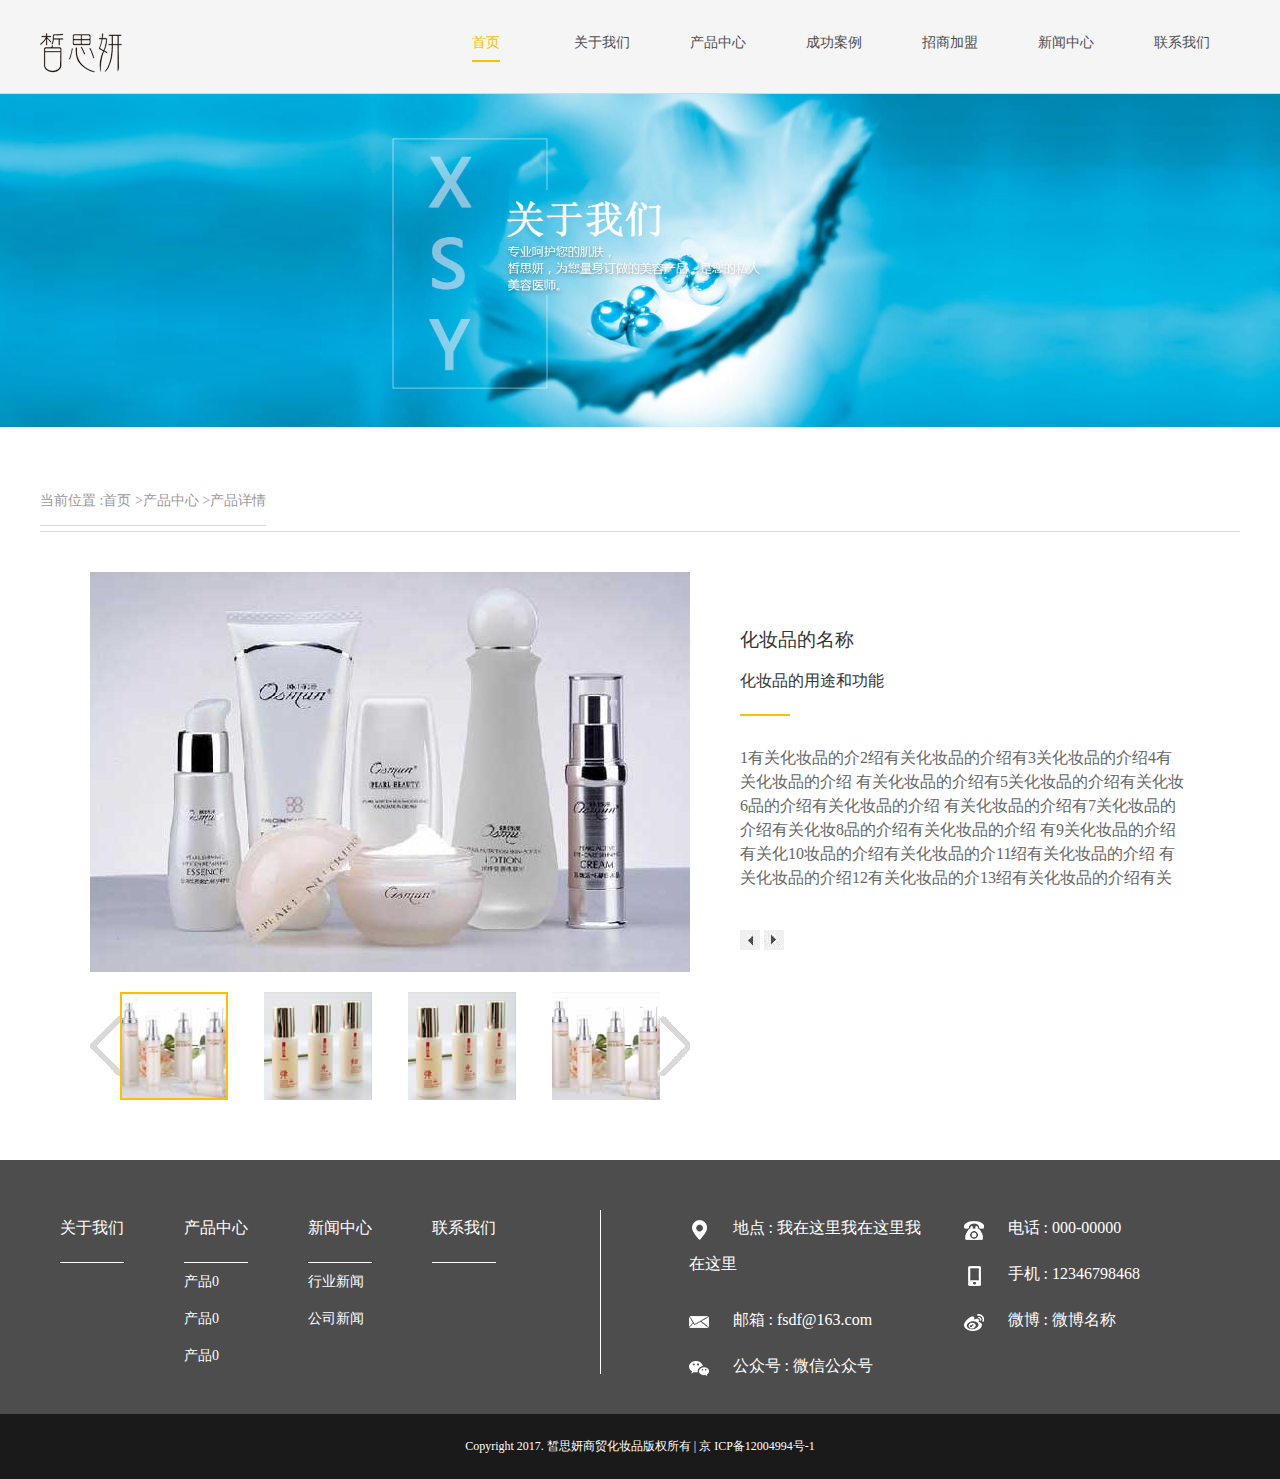
<file: cpxq.html>
<!DOCTYPE html>
<html lang="en">
<head>
    <meta charset="UTF-8">
    <title>产品详情</title>
    <meta name="viewport" content="width=device-width,initial-scale=1,minimum-scale=1,maximum-scale=1,user-scalable=no" />
    <link rel="stylesheet" href="css/style.css">
    <link rel="stylesheet" href="css/sj.css">
    <script src="js/jquery-1.9.1.min.js"></script>
    <script src="js/jquery.bxslider.js"></script>
    <script src="js/js.js"></script>
</head>
<body>
<!--顶部-->
<div class="top-wrapper w100">
    <div class="top w1200 clearfix">
        <div class="logo fl">
            <img src="img/logo.png" alt="82*40">
        </div>
        <ul class="nav clearfix fr">
            <li class="active"><a href="index.html">首页</a></li>
            <li><a href="gywm.html">关于我们</a></li>
            <li><a href="cpzx.html">产品中心</a>
                <ol class="subnav">
                    <li><a href="javascript:;">产品一</a></li>
                    <li><a href="javascript:;">产品一</a></li>
                    <li><a href="javascript:;">产品一</a></li>
                </ol>
            </li>
            <li><a href="cgal.html">成功案例</a></li>
            <li><a href="zsjm.html">招商加盟</a></li>
            <li><a href="xwzx.html">新闻中心</a>
                <ol class="subnav">
                    <li><a href="javascript:;">新闻分类</a></li>
                    <li><a href="javascript:;">新闻分类</a></li>
                    <li><a href="javascript:;">新闻分类</a></li>
                </ol>
            </li>
            <li><a href="lxwm.html">联系我们</a></li>
        </ul>
    </div>
</div>
<!--手机nav-->
<div class="sj-nav clearfix w100">
    <div class="sj-logo fl">
        <img src="img/sj-logo.png" alt="62*30">
    </div>
    <div class="sj-nav-bar fr" id="sj-nav-bar">
        <span></span>
        <span></span>
        <span></span>
    </div>
    <ul class="sj-nav-menu">
        <li><a href="index.html">首页</a></li>
        <li><a href="gywm.html">关于我们</a></li>
        <li><a href="cpzx.html">产品中心</a></li>
        <li><a href="cgal.html">成功案例</a></li>
        <li><a href="zsjm.html">招商加盟</a></li>
        <li><a href="xwzx.html">新闻中心</a></li>
        <li><a href="lxwm.html">联系我们</a></li>
    </ul>
</div>
<!--手机nav结束-->
<!--顶部结束-->
<!--banner-->
<div class="subpage-banner-wrapper w100 ">
    <img src="img/au-banner.jpg" alt="1920*500">
</div>
<!--banner结束-->
<!--主体部分-->
<div class="cpxq-wrapper w1200">
        <ul class="cpxq-location w100 clearfix">
            <li><a href="javascript:;">当前位置 : </a></li>
            <li><a href="index.html">首页 &gt;</a></li>
            <li><a href="cpzx.html">产品中心 &gt;</a></li>
            <li><a href="javascript:;">产品详情</a></li>
        </ul>
        <div class="cpxq-content w100 clearfix">
            <div class="cpxq-pic fl">
                <ul class="cpxq-pic-list">
                    <li>
                        <img src="img/pd-detail-big.jpg" alt="600*400">
                    </li>
                    <li>
                        <img src="img/pd-detail-big.jpg" alt="600*400">
                    </li>
                    <li>
                        <img src="img/pd-detail-big.jpg" alt="600*400">
                    </li>
                    <li>
                        <img src="img/pd-detail-big.jpg" alt="600*400">
                    </li>
                </ul>
                <div class="cpxq-pic-btn">
                    <div class="cpxq-pic-btnbox">
                        <ol>
                            <li class="active"><img src="img/pd-detail1.jpg" alt="108*108"></li>
                            <li><img src="img/pd-detail2.jpg" alt="108*108"></li>
                            <li><img src="img/pd-detail2.jpg" alt="108*108"></li>
                            <li><img src="img/pd-detail1.jpg" alt="108*108"></li>
                        </ol>
                    </div>
                    <span class="cpxq-pic-left" id="cpL"></span>
                    <span class="cpxq-pic-right" id="cpR"></span>
                </div>
            </div>
            <div class="cpxq-text fl">
                    <h3>化妆品的名称</h3>
                    <p class="cpxq-function">化妆品的用途和功能</p>
                    <div class="cpxq-line"></div>
                    <div class="cpxq-detial">
                        <p>
                            1有关化妆品的介2绍有关化妆品的介绍有3关化妆品的介绍4有关化妆品的介绍
                            有关化妆品的介绍有5关化妆品的介绍有关化妆6品的介绍有关化妆品的介绍
                            有关化妆品的介绍有7关化妆品的介绍有关化妆8品的介绍有关化妆品的介绍
                            有9关化妆品的介绍有关化10妆品的介绍有关化妆品的介11绍有关化妆品的介绍
                            有关化妆品的介绍12有关化妆品的介13绍有关化妆品的介绍有关14化妆品的介绍
                            有关化15妆品的介绍有关化妆品16的介绍有关化妆品的介绍17有关化妆品的介绍
                            有关18化妆品的介绍有关化妆19品的介绍有关化妆品的20介绍有关化妆品的介绍
                            有关21化妆品的介绍有关化22妆品的介绍有关化妆品的介绍有关23化妆品的介绍
                            有关化妆品的介绍有关化妆品的介绍有关化妆品的介绍有关化妆品的介绍
                            有关化妆品的介绍有关化妆品的介绍有关化妆品的介绍有关化妆品的介绍
                            有关化妆品的介绍有关化妆品的介绍有关化妆品的介绍有关化妆品的介绍
                            有关化妆品的介绍有关化妆品的介绍有关化妆品的介绍有关化妆品的介绍
                            有关化妆品的介绍有关化妆品的介绍有关化妆品的介绍有关化妆品的介绍
                            有关化妆品的介绍有关化妆品的介绍有关化妆品的介绍有关化妆品的介绍
                            有关化妆品的介绍有关化妆品的介绍有关化妆品的介绍有关化妆品的介绍
                            有关化妆品的介绍有关化妆品的介绍有关化妆品的介绍有关化妆品的介绍
                        </p>
                    </div>
                    <div class="cpxq-page">
                        <span class="cpxq-text-left"><img src="img/cpxq-l-xs.jpg" alt="20*20"></span>
                        <span class="cpxq-text-right"><img src="img/cpxq-r-xs.jpg" alt="20*20"></span>
                    </div>

            </div>
        </div>
</div>
<!--主体部分结束-->
<!--底部信息-->
<div class="footer-info-wrapper  w100">
    <div class="footer-info w1200 clearfix">
        <div class="footer-nav clearfix fl">
            <ul>
                <li><a href="javascript:;">关于我们</a></li>
            </ul>
            <ul>
                <li><a href="javascript:;">产品中心</a></li>
                <li><a href="javascript:;">产品0</a></li>
                <li><a href="javascript:;">产品0</a></li>
                <li><a href="javascript:;">产品0</a></li>
            </ul>
            <ul>
                <li><a href="javascript:;">新闻中心</a></li>
                <li><a href="javascript:;">行业新闻</a></li>
                <li><a href="javascript:;">公司新闻</a></li>
            </ul>
            <ul>
                <li><a href="javascript:;">联系我们</a></li>
            </ul>
        </div>
        <div class="footer-link fl">
            <ul class="clearfix">
                <li>
                    <span class="footer-icon">
                        <img src="img/icon-add.png" alt="20*20">
                    </span>
                    <p>地点&nbsp;:&nbsp;我在这里我在这里我在这里</p>
                </li>
                <li>
                    <span class="footer-icon">
                        <img src="img/icon-tel.png" alt="">
                    </span>
                    <p>电话&nbsp;:&nbsp;000-00000</p>
                </li>
                <li>
                    <span class="footer-icon">
                        <img src="img/icon-pho.png" alt="">
                    </span>
                    <p>手机&nbsp;:&nbsp;12346798468</p>
                </li>
                <li>
                    <span class="footer-icon">
                        <img src="img/icon-email.png" alt="">
                    </span>
                    <p>邮箱&nbsp;:&nbsp;fsdf@163.com</p>
                </li>
                <li>
                    <span class="footer-icon">
                        <img src="img/icon-sina.png" alt="">
                    </span>
                    <p>微博&nbsp;:&nbsp;微博名称</p>
                </li>
                <li>
                    <span class="footer-icon">
                        <img src="img/icon-wechat.png" alt="">
                    </span>
                    <p>公众号&nbsp;:&nbsp;微信公众号</p>
                </li>
            </ul>
        </div>
    </div>
</div>
<div class="footer-copy w100">
    Copyright  2017.  皙思妍商贸化妆品版权所有 | 京 ICP备12004994号-1
</div>
<!--底部信息结束-->
<!--手机端底部-->
<div class="pho_footer">
    <ul class="clearfix">
        <li><a href="javascript:;">
            <p class="fIcon_pic"><img src="img/fIcon_home.png"/></p>
            <p class="fIcon_text">首页</p>
        </a></li>
        <li><a href="javascript:;">
            <p class="fIcon_pic"><img src="img/fIcon_product.png"/></p>
            <p class="fIcon_text">产品中心</p>
        </a>
        </li>
        <li><a href="javascript:;">
            <p class="fIcon_pic"><img src="img/fIcon_us.png"/></p>
            <p class="fIcon_text">联系我们</p>
        </a></li>
    </ul>
</div>
<!--手机端底部结束-->
</body>
</html>
</file>
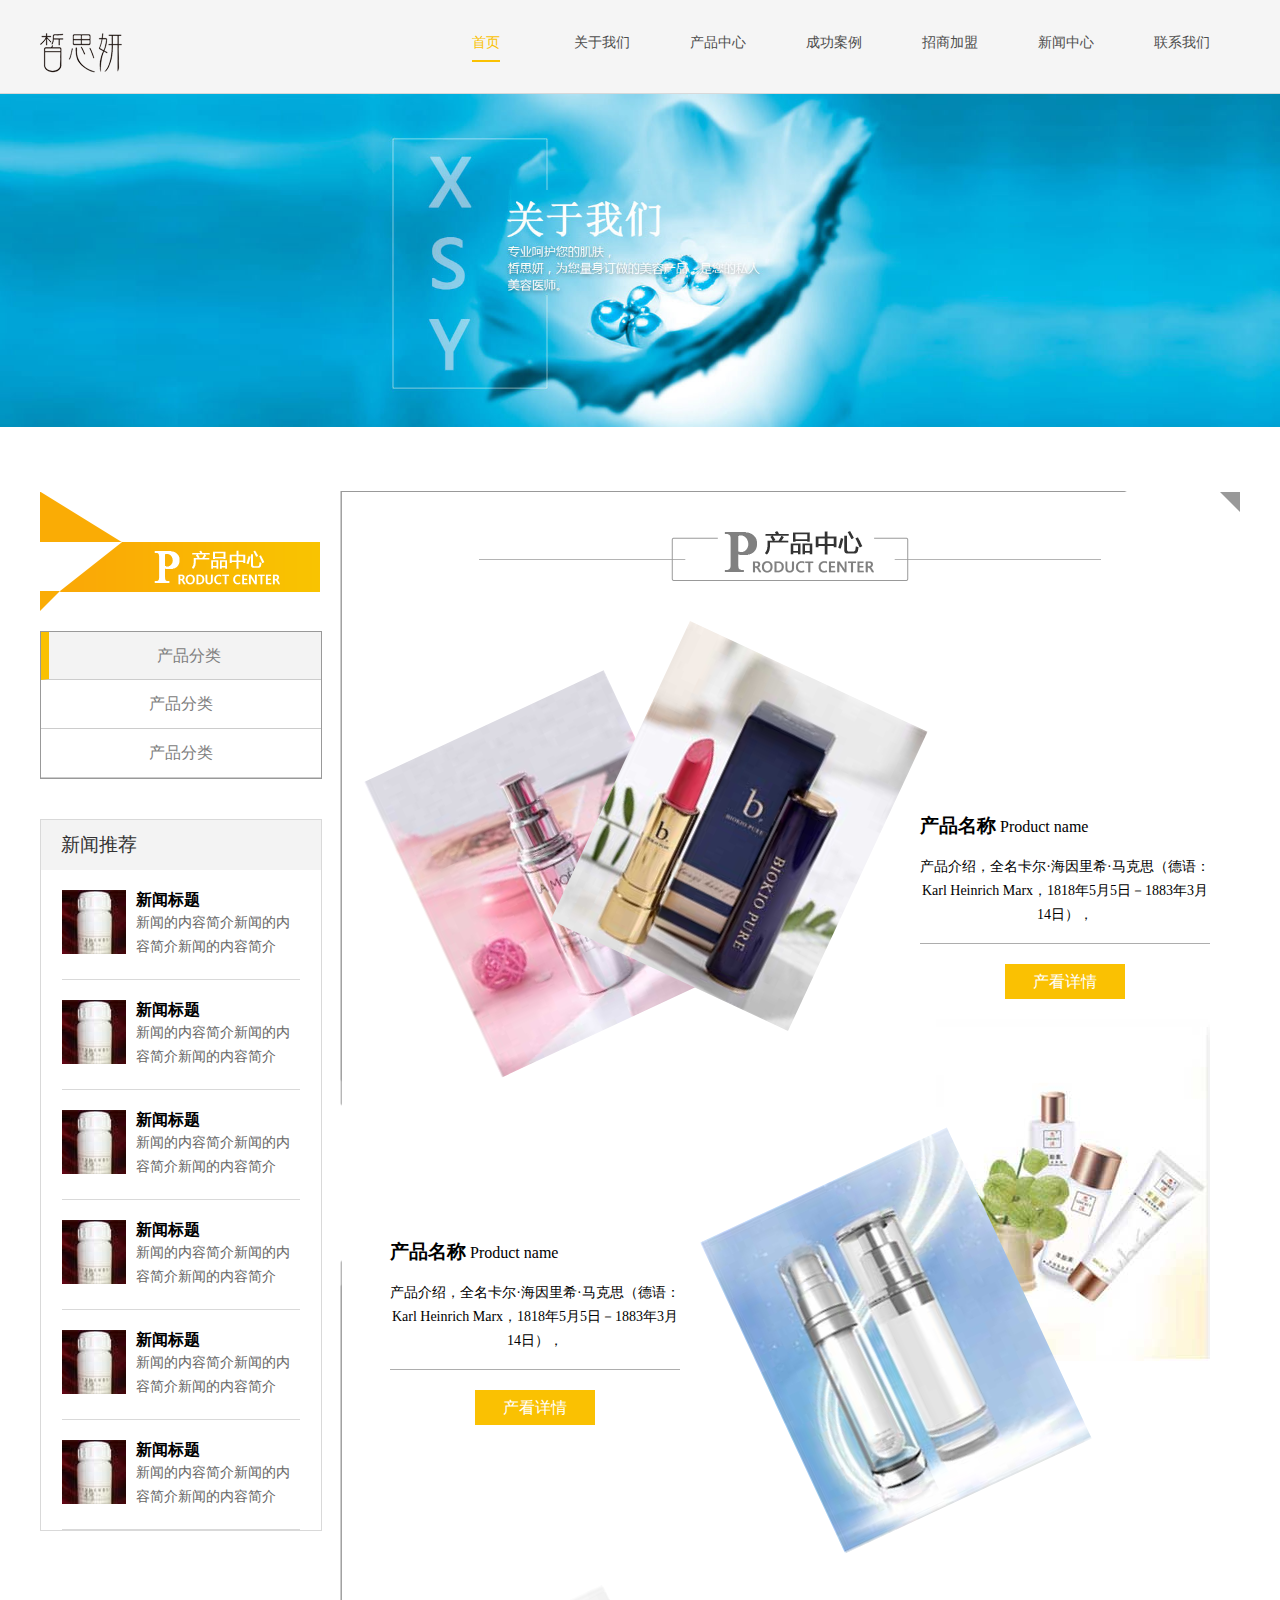
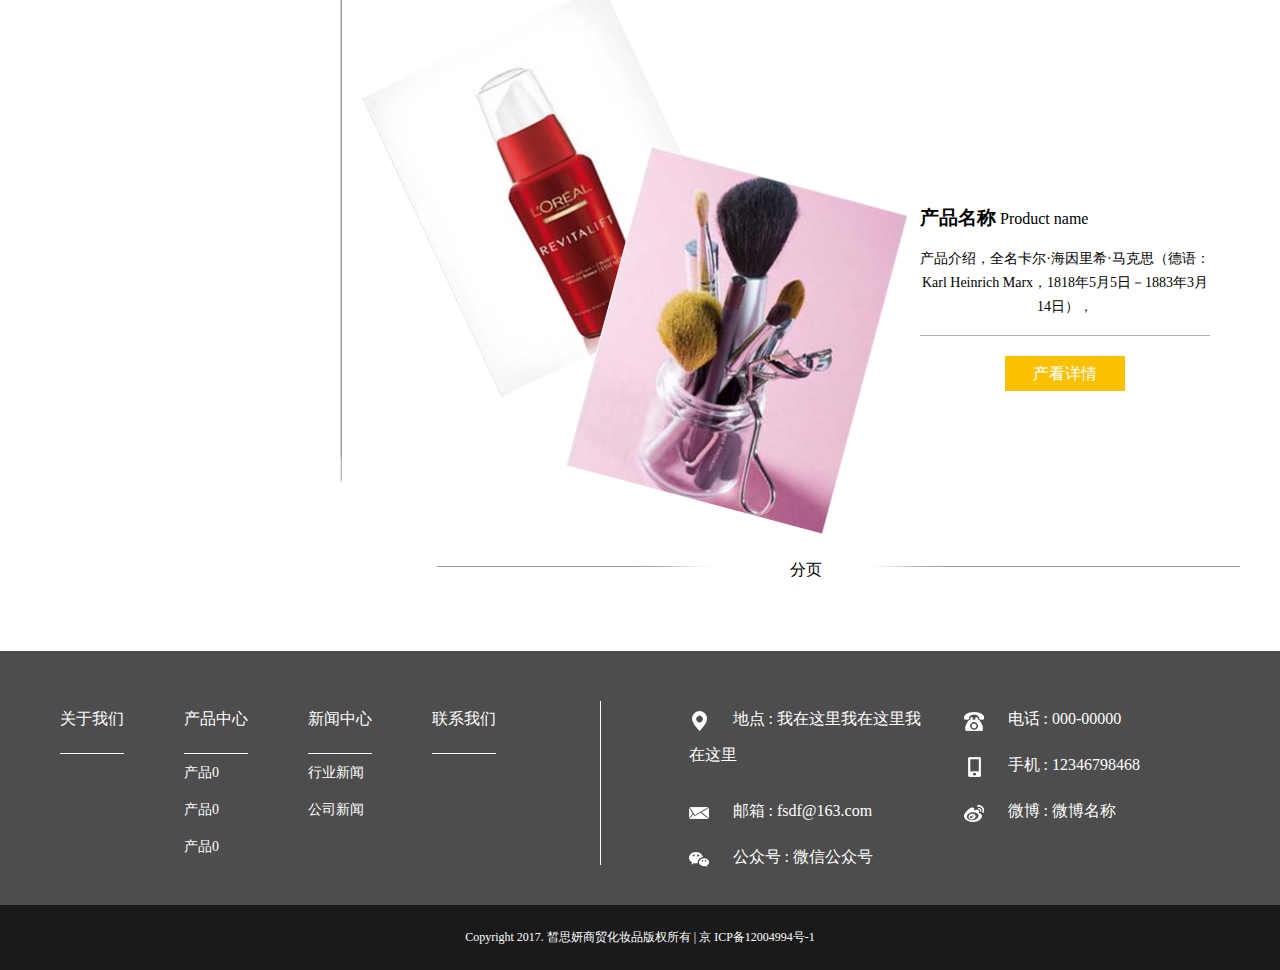
<file: cpzx.html>
<!DOCTYPE html>
<html lang="en">
<head>
    <meta charset="UTF-8">
    <title>产品中心</title>
    <meta name="viewport" content="width=device-width,initial-scale=1,minimum-scale=1,maximum-scale=1,user-scalable=no" />
    <link rel="stylesheet" href="css/style.css">
    <link rel="stylesheet" href="css/sj.css">
    <script src="js/jquery-1.9.1.min.js"></script>
    <script src="js/jquery.bxslider.js"></script>
    <script src="js/js.js"></script>
</head>
<body>
<!--顶部-->
<div class="top-wrapper w100">
    <div class="top w1200 clearfix">
        <div class="logo fl">
            <img src="img/logo.png" alt="82*40">
        </div>
        <ul class="nav clearfix fr">
            <li class="active"><a href="index.html">首页</a></li>
            <li><a href="gywm.html">关于我们</a></li>
            <li><a href="cpzx.html">产品中心</a>
                <ol class="subnav">
                    <li><a href="javascript:;">产品一</a></li>
                    <li><a href="javascript:;">产品一</a></li>
                    <li><a href="javascript:;">产品一</a></li>
                </ol>
            </li>
            <li><a href="cgal.html">成功案例</a></li>
            <li><a href="zsjm.html">招商加盟</a></li>
            <li><a href="xwzx.html">新闻中心</a>
                <ol class="subnav">
                    <li><a href="javascript:;">新闻分类</a></li>
                    <li><a href="javascript:;">新闻分类</a></li>
                    <li><a href="javascript:;">新闻分类</a></li>
                </ol>
            </li>
            <li><a href="lxwm.html">联系我们</a></li>
        </ul>
    </div>
</div>
<!--手机nav-->
<div class="sj-nav clearfix w100">
    <div class="sj-logo fl">
        <img src="img/sj-logo.png" alt="62*30">
    </div>
    <div class="sj-nav-bar fr" id="sj-nav-bar">
        <span></span>
        <span></span>
        <span></span>
    </div>
    <ul class="sj-nav-menu">
        <li><a href="index.html">首页</a></li>
        <li><a href="gywm.html">关于我们</a></li>
        <li><a href="cpzx.html">产品中心</a></li>
        <li><a href="cgal.html">成功案例</a></li>
        <li><a href="zsjm.html">招商加盟</a></li>
        <li><a href="xwzx.html">新闻中心</a></li>
        <li><a href="lxwm.html">联系我们</a></li>
    </ul>
</div>
<!--手机nav结束-->


<!--顶部结束-->
<!--banner-->
<div class="subpage-banner-wrapper w100 ">
    <img src="img/au-banner.jpg" alt="1920*500">
</div>
<!--banner结束-->
<div class="cpzx-body clearfix w1200">
    <div class="cpzx-side fl">
        <div class="cpzx-side-title">
            <img src="img/pd-side-title.png" alt="280*120">
        </div>
        <ul class="cpzx-btn-list">
            <li class="active"><a href="javascript:;">产品分类</a></li>
            <li><a href="javascript:;">产品分类</a></li>
            <li><a href="javascript:;">产品分类</a></li>
        </ul>
        <div class="cpzx-side-news">
            <h3>新闻推荐</h3>
            <ol>
                <li><a href="javascript:;">
                    <div class="cpzx-side-newsPic fl">
                        <img src="img/pd-side-pic.jpg" alt="64*64">
                    </div>
                    <div class="cpzx-side-newsText fl">
                        <h4>新闻标题</h4>
                        <p>新闻的内容简介新闻的内容简介新闻的内容简介</p>
                    </div>
                </a></li>
                <li><a href="javascript:;">
                    <div class="cpzx-side-newsPic fl">
                        <img src="img/pd-side-pic.jpg" alt="64*64">
                    </div>
                    <div class="cpzx-side-newsText fl">
                        <h4>新闻标题</h4>
                        <p>新闻的内容简介新闻的内容简介新闻的内容简介</p>
                    </div>
                </a></li>
                <li><a href="javascript:;">
                    <div class="cpzx-side-newsPic fl">
                        <img src="img/pd-side-pic.jpg" alt="64*64">
                    </div>
                    <div class="cpzx-side-newsText fl">
                        <h4>新闻标题</h4>
                        <p>新闻的内容简介新闻的内容简介新闻的内容简介</p>
                    </div>
                </a></li>
                <li><a href="javascript:;">
                    <div class="cpzx-side-newsPic fl">
                        <img src="img/pd-side-pic.jpg" alt="64*64">
                    </div>
                    <div class="cpzx-side-newsText fl">
                        <h4>新闻标题</h4>
                        <p>新闻的内容简介新闻的内容简介新闻的内容简介</p>
                    </div>
                </a></li>
                <li><a href="javascript:;">
                    <div class="cpzx-side-newsPic fl">
                        <img src="img/pd-side-pic.jpg" alt="64*64">
                    </div>
                    <div class="cpzx-side-newsText fl">
                        <h4>新闻标题</h4>
                        <p>新闻的内容简介新闻的内容简介新闻的内容简介</p>
                    </div>
                </a></li>
                <li><a href="javascript:;">
                    <div class="cpzx-side-newsPic fl">
                        <img src="img/pd-side-pic.jpg" alt="64*64">
                    </div>
                    <div class="cpzx-side-newsText fl">
                        <h4>新闻标题</h4>
                        <p>新闻的内容简介新闻的内容简介新闻的内容简介</p>
                    </div>
                </a></li>

            </ol>
        </div>
    </div>
    <div class="cpzx-content fr">
       <div class="cpzx-title">
           <img src="img/pd-title.png" alt="622*50">
       </div>
       <div class="cpzx-model cpzx-model-one clearfix">
            <div class="cpzx-model-onePic fl">
                <div class="cpzx-one">
                    <img src="img/pd-one1.jpg" alt="265*326">
                </div>
                <div class="cpzx-two">
                    <img src="img/pd-one2.jpg" alt="262*330">
                </div>
            </div>
            <div class="cpzx-model-text cpzx-one-text fr">
                <h3><b>产品名称</b></h3>
                <p class="en">Product name</p>
                <p class="cpzx-detail">产品介绍，全名卡尔·海因里希·马克思（德语：
                    Karl Heinrich Marx，1818年5月5日－1883年3月14日），</p>
                <a href="cpxq.html" class="cpzx-look-detail">产看详情</a>
            </div>
       </div>
        <div class="cpzx-model cpzx-model-two clearfix">
            <div class="cpzx-model-text cpzx-two-text fl">
                <h3><b>产品名称</b></h3>
                <p class="en">Product name</p>
                <p class="cpzx-detail">产品介绍，全名卡尔·海因里希·马克思（德语：
                    Karl Heinrich Marx，1818年5月5日－1883年3月14日），</p>
                <a href="cpxq.html" class="cpzx-look-detail">产看详情</a>
            </div>
            <div class="cpzx-model-twoPic fr">
                <div class="cpzx-three">
                    <img src="img/pd-tw01.jpg" alt="272*343">
                </div>
                <div class="cpzx-four">
                    <img src="img/pd-two2.jpg" alt="274*342">
                </div>
            </div>

        </div>
        <div class="cpzx-model cpzx-model-three clearfix">
            <div class="cpzx-model-threePic fl">
                <div class="cpzx-five">
                    <img src="img/pd-thr1.jpg" alt="266*330">
                </div>
                <div class="cpzx-six">
                    <img src="img/pd-thr2.jpg" alt="266*336">
                </div>
            </div>
            <div class="cpzx-model-text cpzx-three-text fr">
                <h3><b>产品名称</b></h3>
                <p class="en">Product name</p>
                <p class="cpzx-detail">产品介绍，全名卡尔·海因里希·马克思（德语：
                    Karl Heinrich Marx，1818年5月5日－1883年3月14日），</p>
                <a href="cpxq.html" class="cpzx-look-detail">产看详情</a>
            </div>
        </div>
        <div class="cpzx-page">分页</div>
    </div>
</div>
<!--主体结束-->
<!--底部信息-->
<div class="footer-info-wrapper  w100">
    <div class="footer-info w1200 clearfix">
        <div class="footer-nav clearfix fl">
            <ul>
                <li><a href="javascript:;">关于我们</a></li>
            </ul>
            <ul>
                <li><a href="javascript:;">产品中心</a></li>
                <li><a href="javascript:;">产品0</a></li>
                <li><a href="javascript:;">产品0</a></li>
                <li><a href="javascript:;">产品0</a></li>
            </ul>
            <ul>
                <li><a href="javascript:;">新闻中心</a></li>
                <li><a href="javascript:;">行业新闻</a></li>
                <li><a href="javascript:;">公司新闻</a></li>
            </ul>
            <ul>
                <li><a href="javascript:;">联系我们</a></li>
            </ul>
        </div>
        <div class="footer-link fl">
            <ul class="clearfix">
                <li>
                    <span class="footer-icon">
                        <img src="img/icon-add.png" alt="20*20">
                    </span>
                    <p>地点&nbsp;:&nbsp;我在这里我在这里我在这里</p>
                </li>
                <li>
                    <span class="footer-icon">
                        <img src="img/icon-tel.png" alt="">
                    </span>
                    <p>电话&nbsp;:&nbsp;000-00000</p>
                </li>
                <li>
                    <span class="footer-icon">
                        <img src="img/icon-pho.png" alt="">
                    </span>
                    <p>手机&nbsp;:&nbsp;12346798468</p>
                </li>
                <li>
                    <span class="footer-icon">
                        <img src="img/icon-email.png" alt="">
                    </span>
                    <p>邮箱&nbsp;:&nbsp;fsdf@163.com</p>
                </li>
                <li>
                    <span class="footer-icon">
                        <img src="img/icon-sina.png" alt="">
                    </span>
                    <p>微博&nbsp;:&nbsp;微博名称</p>
                </li>
                <li>
                    <span class="footer-icon">
                        <img src="img/icon-wechat.png" alt="">
                    </span>
                    <p>公众号&nbsp;:&nbsp;微信公众号</p>
                </li>
            </ul>
        </div>
    </div>
</div>
<div class="footer-copy w100">
    Copyright  2017.  皙思妍商贸化妆品版权所有 | 京 ICP备12004994号-1
</div>
<!--底部信息结束-->
<!--手机端底部-->
<div class="pho_footer">
    <ul class="clearfix">
        <li><a href="javascript:;">
            <p class="fIcon_pic"><img src="img/fIcon_home.png"/></p>
            <p class="fIcon_text">首页</p>
        </a></li>
        <li><a href="javascript:;">
            <p class="fIcon_pic"><img src="img/fIcon_product.png"/></p>
            <p class="fIcon_text">产品中心</p>
        </a>
        </li>
        <li><a href="javascript:;">
            <p class="fIcon_pic"><img src="img/fIcon_us.png"/></p>
            <p class="fIcon_text">联系我们</p>
        </a></li>
    </ul>
</div>
<!--手机端底部结束-->
</body>
</html>
</file>
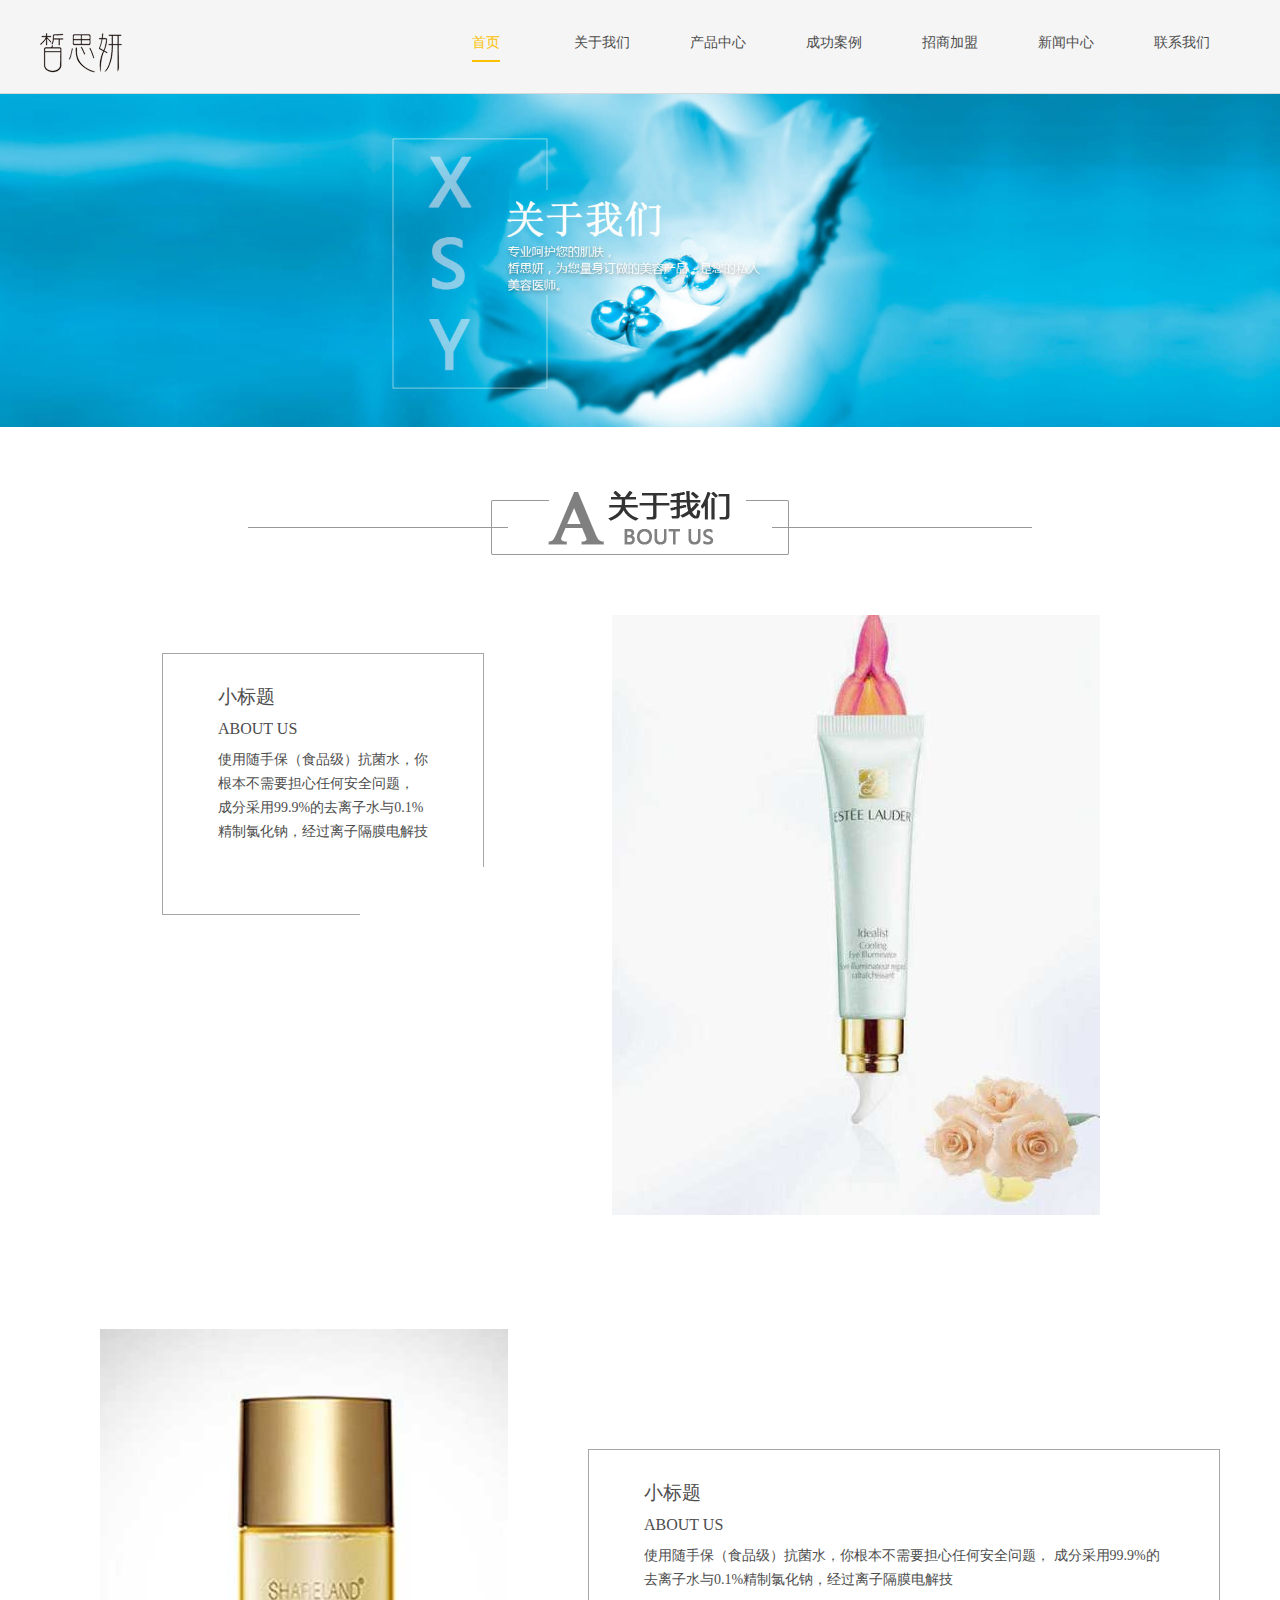
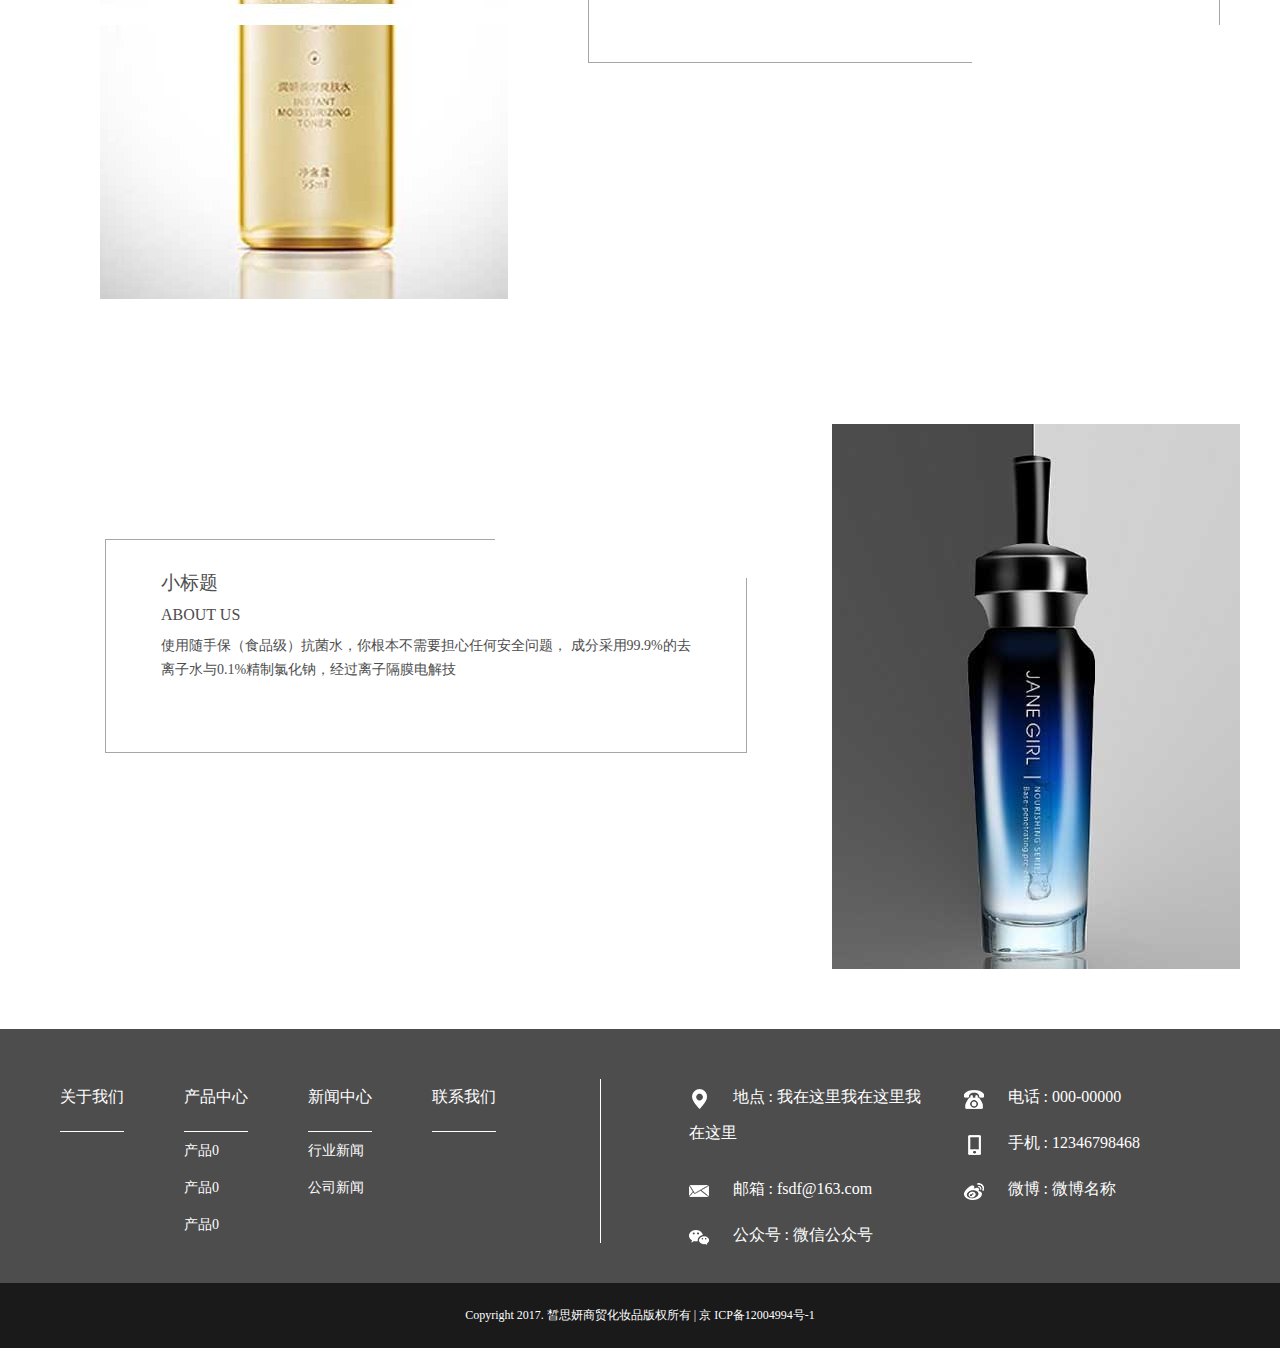
<file: gywm.html>
<!DOCTYPE html>
<html lang="en">
<head>
    <meta charset="UTF-8">
    <title>关于我们</title>
    <meta name="viewport" content="width=device-width,initial-scale=1,minimum-scale=1,maximum-scale=1,user-scalable=no" />
    <link rel="stylesheet" href="css/style.css">
    <link rel="stylesheet" href="css/sj.css">
    <script src="js/jquery-1.9.1.min.js"></script>
    <script src="js/jquery.bxslider.js"></script>
    <script src="js/js.js"></script>
</head>
<body>
<!--顶部-->
<div class="top-wrapper w100">
    <div class="top w1200 clearfix">
        <div class="logo fl">
            <img src="img/logo.png" alt="82*40">
        </div>
        <ul class="nav clearfix fr">
            <li class="active"><a href="index.html">首页</a></li>
            <li><a href="gywm.html">关于我们</a></li>
            <li><a href="cpzx.html">产品中心</a>
                <ol class="subnav">
                    <li><a href="javascript:;">产品一</a></li>
                    <li><a href="javascript:;">产品一</a></li>
                    <li><a href="javascript:;">产品一</a></li>
                </ol>
            </li>
            <li><a href="cgal.html">成功案例</a></li>
            <li><a href="zsjm.html">招商加盟</a></li>
            <li><a href="xwzx.html">新闻中心</a>
                <ol class="subnav">
                    <li><a href="javascript:;">新闻分类</a></li>
                    <li><a href="javascript:;">新闻分类</a></li>
                    <li><a href="javascript:;">新闻分类</a></li>
                </ol>
            </li>
            <li><a href="lxwm.html">联系我们</a></li>
        </ul>
    </div>
</div>
<!--顶部结束-->
<!--手机nav-->
<div class="sj-nav clearfix w100">
    <div class="sj-logo fl">
        <img src="img/sj-logo.png" alt="62*30">
    </div>
    <div class="sj-nav-bar fr" id="sj-nav-bar">
        <span></span>
        <span></span>
        <span></span>
    </div>
    <ul class="sj-nav-menu">
        <li><a href="index.html">首页</a></li>
        <li><a href="gywm.html">关于我们</a></li>
        <li><a href="cpzx.html">产品中心</a></li>
        <li><a href="cgal.html">成功案例</a></li>
        <li><a href="zsjm.html">招商加盟</a></li>
        <li><a href="cgal.html">新闻中心</a></li>
        <li><a href="lxwm.html">联系我们</a></li>
    </ul>
</div>
<!--手机nav结束-->
<!--banner-->
<div class="subpage-banner-wrapper w100 ">
    <img src="img/au-banner.jpg" alt="1920*500">
</div>
<!--banner结束-->
<div class="gywm-body w1200">
    <div class="gywm-title">
        <img src="img/au-title.png" alt="784*64">
    </div>
    <div class="gywm-model clearfix">
        <div class="gywm-model-textOne fl">
            <h3>小标题</h3>
            <p class="en">ABOUT US</p>
            <p class="gywm-model-detail">
                使用随手保（食品级）抗菌水，你根本不需要担心任何安全问题，
                成分采用99.9%的去离子水与0.1%精制氯化钠，经过离子隔膜电解技
            </p>
            <div class="box-boder"></div>
        </div>
        <div class="gywm-model-picOne fl">
            <img src="img/au-one.jpg" alt="488*600">
        </div>
    </div>
    <div class="gywm-model clearfix">
        <div class="gywm-model-picTwo fl">
            <img src="img/au-two.jpg" alt="408*570">
        </div>
        <div class="gywm-model-textTwo fl">
            <h3>小标题</h3>
            <p class="en">ABOUT US</p>
            <p class="gywm-model-detail">
                使用随手保（食品级）抗菌水，你根本不需要担心任何安全问题，
                成分采用99.9%的去离子水与0.1%精制氯化钠，经过离子隔膜电解技
            </p>
            <div class="box-boder"></div>
        </div>

    </div>
    <div class="gywm-model clearfix">
        <div class="gywm-model-textThree fl">
            <h3>小标题</h3>
            <p class="en">ABOUT US</p>
            <p class="gywm-model-detail">
                使用随手保（食品级）抗菌水，你根本不需要担心任何安全问题，
                成分采用99.9%的去离子水与0.1%精制氯化钠，经过离子隔膜电解技
            </p>
            <div class="box-boder"></div>
        </div>
        <div class="gywm-model-picThree fl">
            <img src="img/au-three.jpg" alt="408*545">
        </div>
    </div>
</div>
<!--主体结束-->
<!--底部信息-->
<div class="footer-info-wrapper  w100">
    <div class="footer-info w1200 clearfix">
        <div class="footer-nav clearfix fl">
            <ul>
                <li><a href="javascript:;">关于我们</a></li>
            </ul>
            <ul>
                <li><a href="javascript:;">产品中心</a></li>
                <li><a href="javascript:;">产品0</a></li>
                <li><a href="javascript:;">产品0</a></li>
                <li><a href="javascript:;">产品0</a></li>
            </ul>
            <ul>
                <li><a href="javascript:;">新闻中心</a></li>
                <li><a href="javascript:;">行业新闻</a></li>
                <li><a href="javascript:;">公司新闻</a></li>
            </ul>
            <ul>
                <li><a href="javascript:;">联系我们</a></li>
            </ul>
        </div>
        <div class="footer-link fl">
            <ul class="clearfix">
                <li>
                    <span class="footer-icon">
                        <img src="img/icon-add.png" alt="20*20">
                    </span>
                    <p>地点&nbsp;:&nbsp;我在这里我在这里我在这里</p>
                </li>
                <li>
                    <span class="footer-icon">
                        <img src="img/icon-tel.png" alt="">
                    </span>
                    <p>电话&nbsp;:&nbsp;000-00000</p>
                </li>
                <li>
                    <span class="footer-icon">
                        <img src="img/icon-pho.png" alt="">
                    </span>
                    <p>手机&nbsp;:&nbsp;12346798468</p>
                </li>
                <li>
                    <span class="footer-icon">
                        <img src="img/icon-email.png" alt="">
                    </span>
                    <p>邮箱&nbsp;:&nbsp;fsdf@163.com</p>
                </li>
                <li>
                    <span class="footer-icon">
                        <img src="img/icon-sina.png" alt="">
                    </span>
                    <p>微博&nbsp;:&nbsp;微博名称</p>
                </li>
                <li>
                    <span class="footer-icon">
                        <img src="img/icon-wechat.png" alt="">
                    </span>
                    <p>公众号&nbsp;:&nbsp;微信公众号</p>
                </li>
            </ul>
        </div>
    </div>
</div>
<div class="footer-copy w100">
    Copyright  2017.  皙思妍商贸化妆品版权所有 | 京 ICP备12004994号-1
</div>
<!--底部信息结束-->
<!--手机端底部-->
<div class="pho_footer">
    <ul class="clearfix">
        <li><a href="javascript:;">
            <p class="fIcon_pic"><img src="img/fIcon_home.png"/></p>
            <p class="fIcon_text">首页</p>
        </a></li>
        <li><a href="javascript:;">
            <p class="fIcon_pic"><img src="img/fIcon_product.png"/></p>
            <p class="fIcon_text">产品中心</p>
        </a>
        </li>
        <li><a href="javascript:;">
            <p class="fIcon_pic"><img src="img/fIcon_us.png"/></p>
            <p class="fIcon_text">联系我们</p>
        </a></li>
    </ul>
</div>
<!--手机端底部结束-->
</body>
</html>
</file>
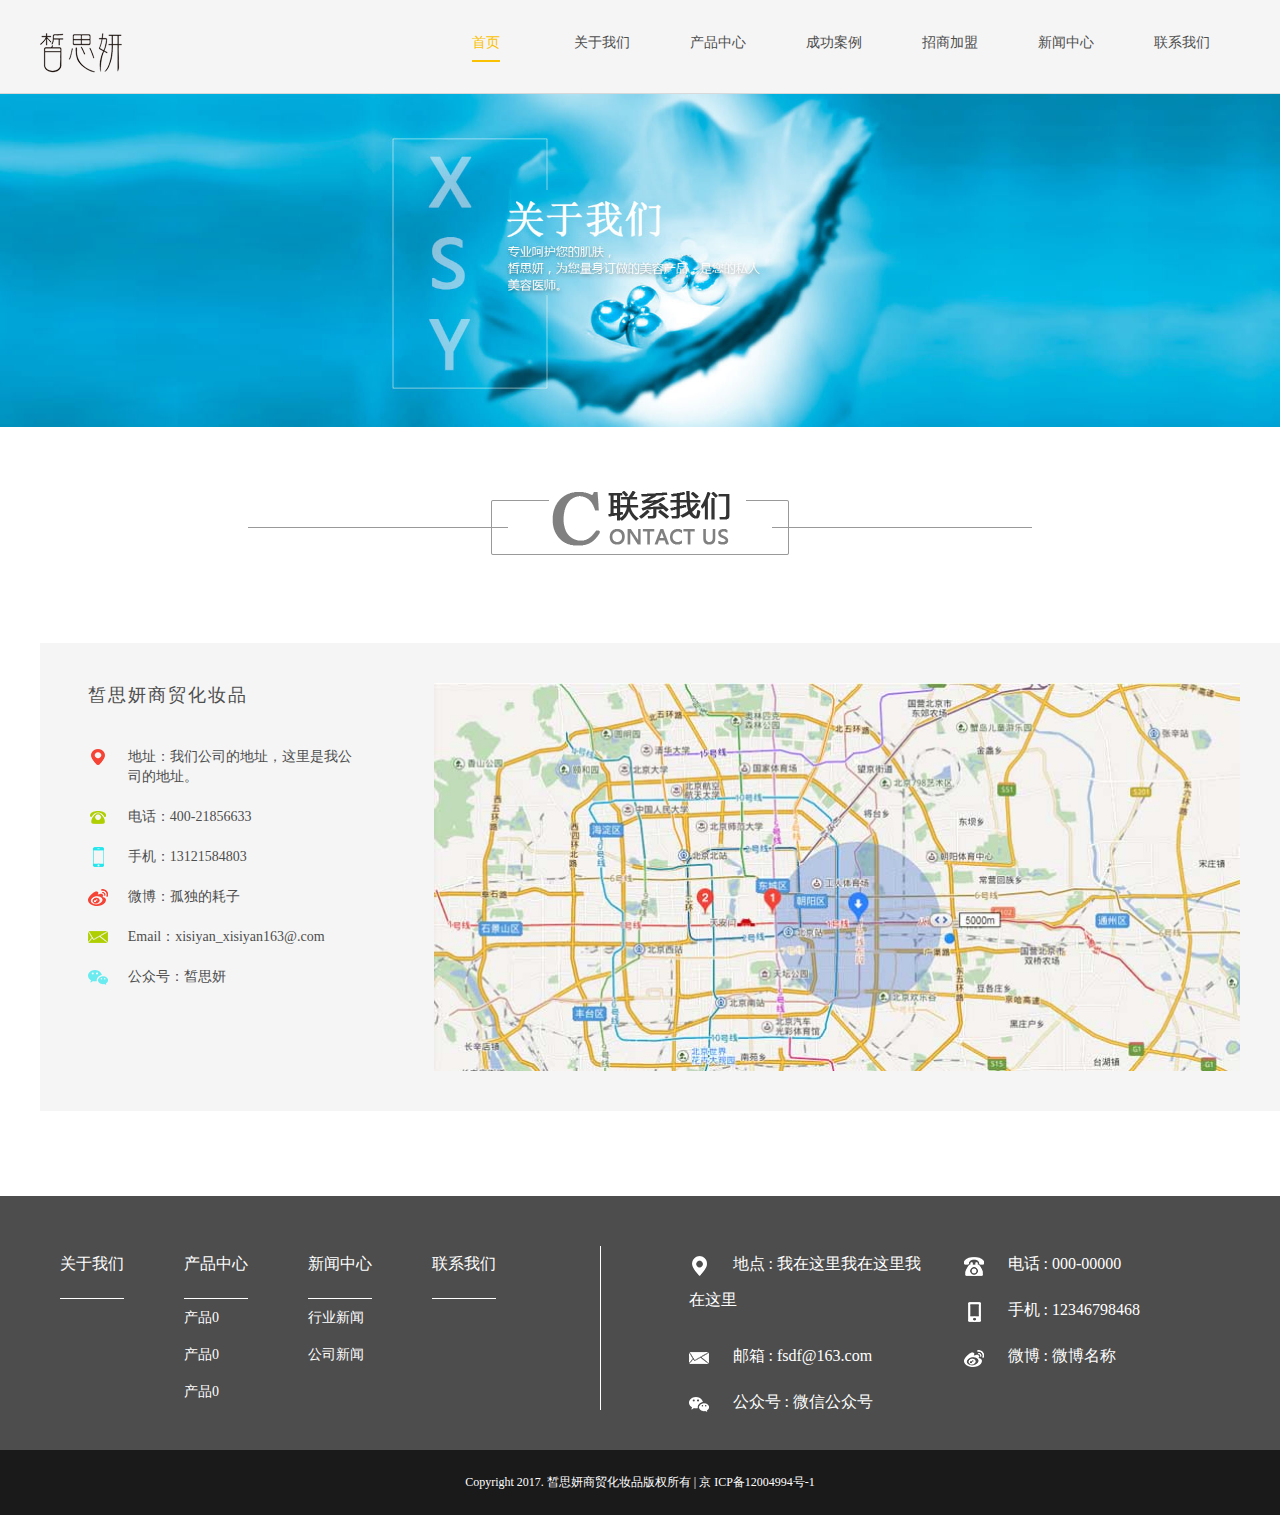
<file: lxwm.html>
<!DOCTYPE html>
<html lang="en">
<head>
    <meta charset="UTF-8">
    <title>联系我们</title>
    <meta name="viewport" content="width=device-width,initial-scale=1,minimum-scale=1,maximum-scale=1,user-scalable=no" />
    <link rel="stylesheet" href="css/style.css">
    <link rel="stylesheet" href="css/sj.css">
    <script src="js/jquery-1.9.1.min.js"></script>
    <script src="js/jquery.bxslider.js"></script>
    <script src="js/js.js"></script>
</head>
<body>
<!--顶部-->
<div class="top-wrapper w100">
    <div class="top w1200 clearfix">
        <div class="logo fl">
            <img src="img/logo.png" alt="82*40">
        </div>
        <ul class="nav clearfix fr">
            <li class="active"><a href="index.html">首页</a></li>
            <li><a href="gywm.html">关于我们</a></li>
            <li><a href="cpzx.html">产品中心</a>
                <ol class="subnav">
                    <li><a href="javascript:;">产品一</a></li>
                    <li><a href="javascript:;">产品一</a></li>
                    <li><a href="javascript:;">产品一</a></li>
                </ol>
            </li>
            <li><a href="cgal.html">成功案例</a></li>
            <li><a href="zsjm.html">招商加盟</a></li>
            <li><a href="xwzx.html">新闻中心</a>
                <ol class="subnav">
                    <li><a href="javascript:;">新闻分类</a></li>
                    <li><a href="javascript:;">新闻分类</a></li>
                    <li><a href="javascript:;">新闻分类</a></li>
                </ol>
            </li>
            <li><a href="lxwm.html">联系我们</a></li>
        </ul>
    </div>
</div>
<!--手机nav-->
<div class="sj-nav clearfix w100">
    <div class="sj-logo fl">
        <img src="img/sj-logo.png" alt="62*30">
    </div>
    <div class="sj-nav-bar fr" id="sj-nav-bar">
        <span></span>
        <span></span>
        <span></span>
    </div>
    <ul class="sj-nav-menu">
        <li><a href="index.html">首页</a></li>
        <li><a href="gywm.html">关于我们</a></li>
        <li><a href="cpzx.html">产品中心</a></li>
        <li><a href="cgal.html">成功案例</a></li>
        <li><a href="zsjm.html">招商加盟</a></li>
        <li><a href="xwzx.html">新闻中心</a></li>
        <li><a href="lxwm.html">联系我们</a></li>
    </ul>
</div>
<!--手机nav结束-->
<!--顶部结束-->
<!--banner-->
<div class="subpage-banner-wrapper w100 ">
    <img src="img/au-banner.jpg" alt="1920*500">
</div>
<!--banner结束-->
<div class="lxwm-wrapper w1200">
    <div class="lxwm-title">
        <img src="img/link-title.png" alt="784*64">
    </div>
    <div class="lxwm-body w100">
        <div class="lxwm-content clearfix">
            <div class="lxwm-text fl">
                <h5>皙思妍商贸化妆品</h5>
                <ul class="lxwm-list">
                    <li>
                        <span><img src="img/link-add.png" alt=""></span>
                        <p>地址：我们公司的地址，这里是我公司的地址。</p>
                    </li>
                    <li>
                        <span><img src="img/link-tel.png" alt=""></span>
                        <p>电话：400-21856633</p>
                    </li>
                    <li>
                        <span><img src="img/link-pho.png" alt=""></span>
                        <p>手机：13121584803</p>
                    </li>
                    <li>
                        <span><img src="img/link-sina.png" alt=""></span>
                        <p>微博：孤独的耗子</p>
                    </li>
                    <li>
                        <span><img src="img/link-meail.png" alt=""></span>
                        <p>Email：xisiyan_xisiyan163@.com</p>
                    </li>
                    <li>
                        <span><img src="img/link-wechat.png" alt=""></span>
                        <p>公众号：皙思妍</p>
                    </li>
                </ul>

            </div>
            <div class="lxwm-pic fr">
                <img src="img/link-map.jpg" alt="800*386">
            </div>
        </div>
    </div>
</div>

<!--底部信息-->
<div class="footer-info-wrapper  w100">
    <div class="footer-info w1200 clearfix">
        <div class="footer-nav clearfix fl">
            <ul>
                <li><a href="javascript:;">关于我们</a></li>
            </ul>
            <ul>
                <li><a href="javascript:;">产品中心</a></li>
                <li><a href="javascript:;">产品0</a></li>
                <li><a href="javascript:;">产品0</a></li>
                <li><a href="javascript:;">产品0</a></li>
            </ul>
            <ul>
                <li><a href="javascript:;">新闻中心</a></li>
                <li><a href="javascript:;">行业新闻</a></li>
                <li><a href="javascript:;">公司新闻</a></li>
            </ul>
            <ul>
                <li><a href="javascript:;">联系我们</a></li>
            </ul>
        </div>
        <div class="footer-link fl">
            <ul class="clearfix">
                <li>
                    <span class="footer-icon">
                        <img src="img/icon-add.png" alt="20*20">
                    </span>
                    <p>地点&nbsp;:&nbsp;我在这里我在这里我在这里</p>
                </li>
                <li>
                    <span class="footer-icon">
                        <img src="img/icon-tel.png" alt="">
                    </span>
                    <p>电话&nbsp;:&nbsp;000-00000</p>
                </li>
                <li>
                    <span class="footer-icon">
                        <img src="img/icon-pho.png" alt="">
                    </span>
                    <p>手机&nbsp;:&nbsp;12346798468</p>
                </li>
                <li>
                    <span class="footer-icon">
                        <img src="img/icon-email.png" alt="">
                    </span>
                    <p>邮箱&nbsp;:&nbsp;fsdf@163.com</p>
                </li>
                <li>
                    <span class="footer-icon">
                        <img src="img/icon-sina.png" alt="">
                    </span>
                    <p>微博&nbsp;:&nbsp;微博名称</p>
                </li>
                <li>
                    <span class="footer-icon">
                        <img src="img/icon-wechat.png" alt="">
                    </span>
                    <p>公众号&nbsp;:&nbsp;微信公众号</p>
                </li>
            </ul>
        </div>
    </div>
</div>
<div class="footer-copy w100">
    Copyright  2017.  皙思妍商贸化妆品版权所有 | 京 ICP备12004994号-1
</div>
<!--底部信息结束-->
<!--手机端底部-->
<div class="pho_footer">
    <ul class="clearfix">
        <li><a href="javascript:;">
            <p class="fIcon_pic"><img src="img/fIcon_home.png"/></p>
            <p class="fIcon_text">首页</p>
        </a></li>
        <li><a href="javascript:;">
            <p class="fIcon_pic"><img src="img/fIcon_product.png"/></p>
            <p class="fIcon_text">产品中心</p>
        </a>
        </li>
        <li><a href="javascript:;">
            <p class="fIcon_pic"><img src="img/fIcon_us.png"/></p>
            <p class="fIcon_text">联系我们</p>
        </a></li>
    </ul>
</div>
<!--手机端底部结束-->
</body>
</html>
</file>
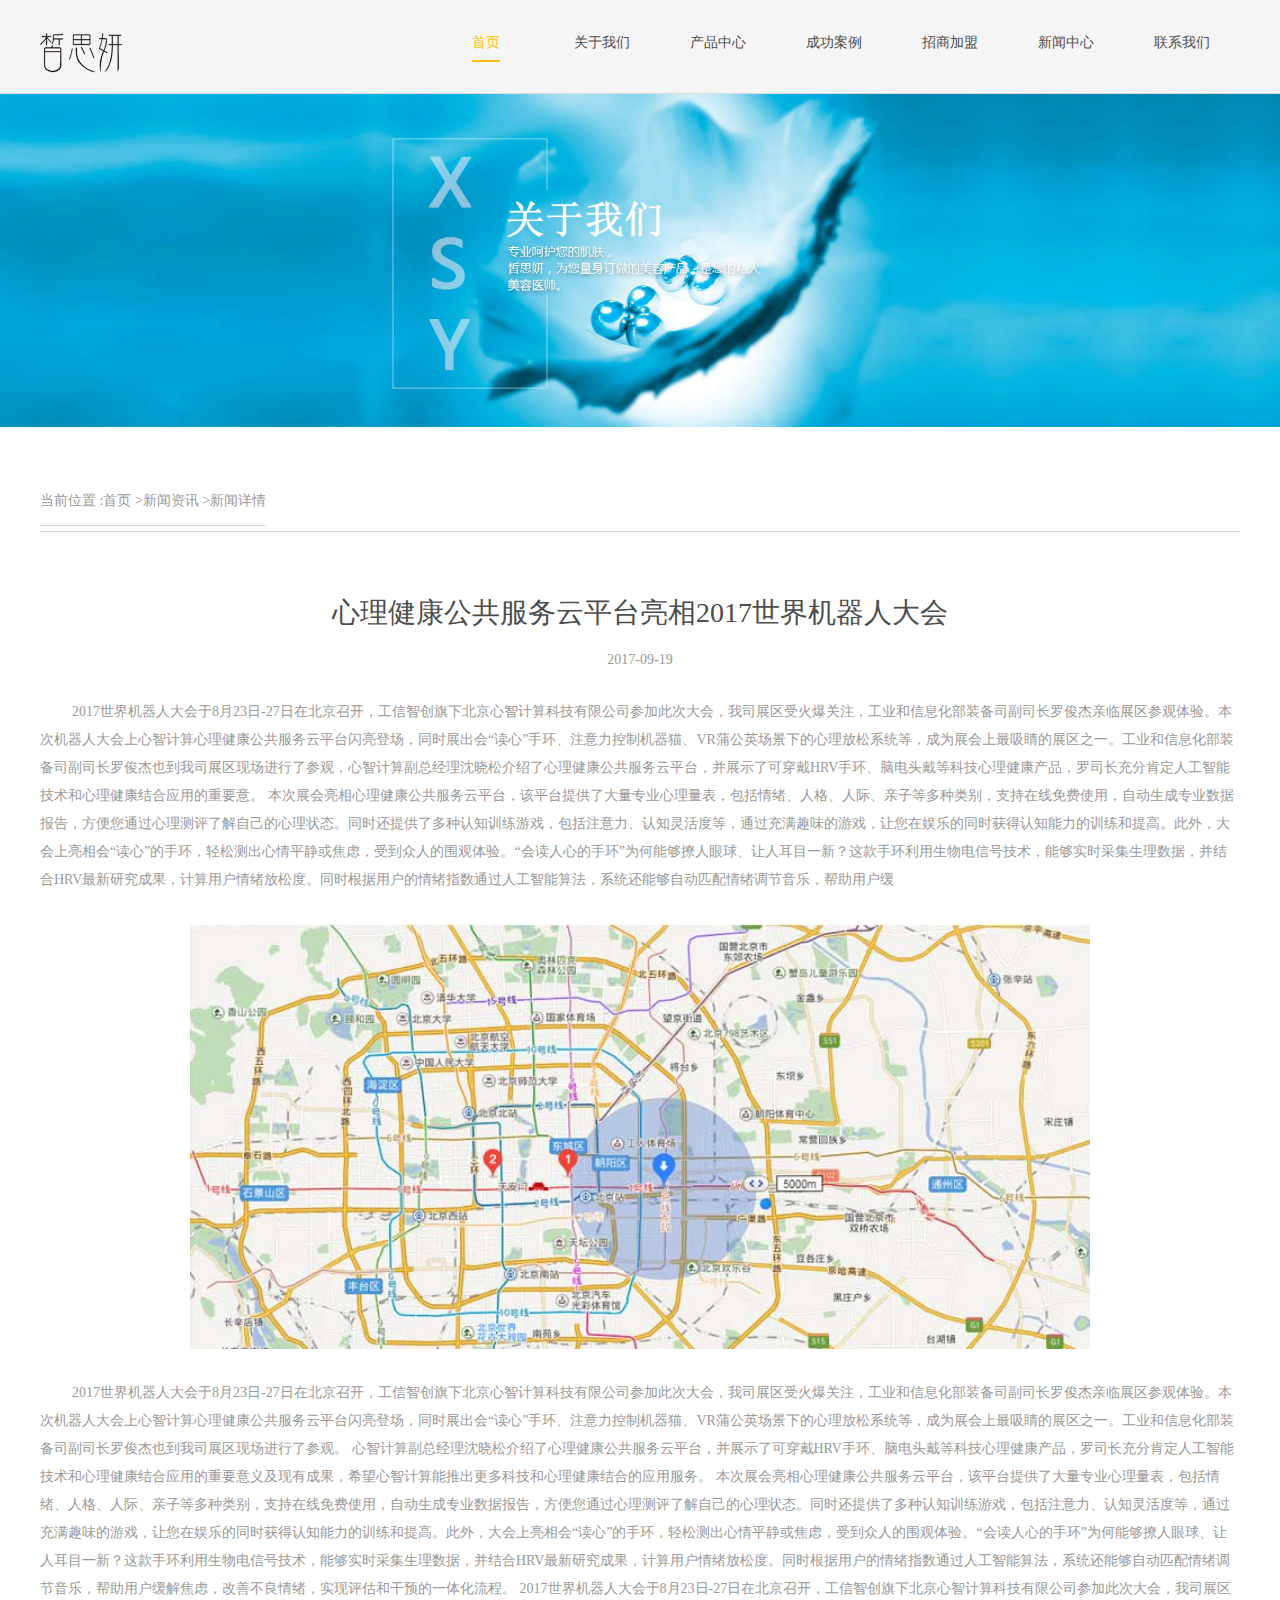
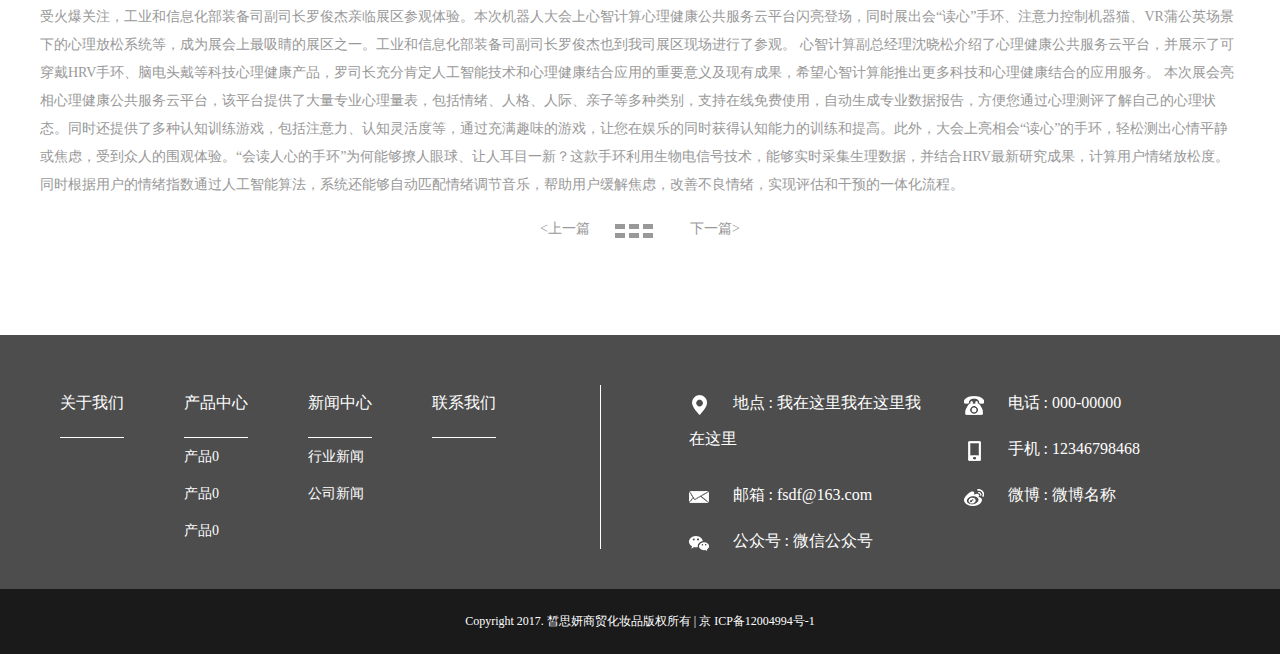
<file: xwxq.html>
<!DOCTYPE html>
<html lang="en">
<head>
    <meta charset="UTF-8">
    <title>新闻详情</title>
    <meta name="viewport" content="width=device-width,initial-scale=1,minimum-scale=1,maximum-scale=1,user-scalable=no" />
    <link rel="stylesheet" href="css/style.css">
    <link rel="stylesheet" href="css/sj.css">
    <script src="js/jquery-1.9.1.min.js"></script>
    <script src="js/jquery.bxslider.js"></script>
    <script src="js/js.js"></script>
</head>
<body>
<!--顶部-->
<div class="top-wrapper w100">
    <div class="top w1200 clearfix">
        <div class="logo fl">
            <img src="img/logo.png" alt="82*40">
        </div>
        <ul class="nav clearfix fr">
            <li class="active"><a href="index.html">首页</a></li>
            <li><a href="gywm.html">关于我们</a></li>
            <li><a href="cpzx.html">产品中心</a>
                <ol class="subnav">
                    <li><a href="javascript:;">产品一</a></li>
                    <li><a href="javascript:;">产品一</a></li>
                    <li><a href="javascript:;">产品一</a></li>
                </ol>
            </li>
            <li><a href="cgal.html">成功案例</a></li>
            <li><a href="zsjm.html">招商加盟</a></li>
            <li><a href="xwzx.html">新闻中心</a>
                <ol class="subnav">
                    <li><a href="javascript:;">新闻分类</a></li>
                    <li><a href="javascript:;">新闻分类</a></li>
                    <li><a href="javascript:;">新闻分类</a></li>
                </ol>
            </li>
            <li><a href="lxwm.html">联系我们</a></li>
        </ul>
    </div>
</div>
<!--手机nav-->
<div class="sj-nav clearfix w100">
    <div class="sj-logo fl">
        <img src="img/sj-logo.png" alt="62*30">
    </div>
    <div class="sj-nav-bar fr" id="sj-nav-bar">
        <span></span>
        <span></span>
        <span></span>
    </div>
    <ul class="sj-nav-menu">
        <li><a href="index.html">首页</a></li>
        <li><a href="gywm.html">关于我们</a></li>
        <li><a href="cpzx.html">产品中心</a></li>
        <li><a href="cgal.html">成功案例</a></li>
        <li><a href="zsjm.html">招商加盟</a></li>
        <li><a href="cgal.html">新闻中心</a></li>
        <li><a href="lxwm.html">联系我们</a></li>
    </ul>
</div>
<!--手机nav结束-->
<!--顶部结束-->
<!--banner-->
<div class="subpage-banner-wrapper w100 ">
    <img src="img/au-banner.jpg" alt="1920*500">
</div>
<!--banner结束-->
<!--主体部分-->
<div class="xwxq-wrapper w100">
    <div class="xwxq-body w1200">
        <ul class="xwxq-location clearfix">
            <li><a href="javascript:;">当前位置 : </a></li>
            <li><a href="index.html">首页 &gt;</a></li>
            <li><a href="xwzx.html">新闻资讯 &gt;</a></li>
            <li><a href="javascript:;">新闻详情</a></li>
        </ul>
        <div class="xwxq-content w100">
            <h3>心理健康公共服务云平台亮相2017世界机器人大会</h3>
            <div class="xwxq-time">2017-09-19</div>
            <p>
                2017世界机器人大会于8月23日-27日在北京召开，工信智创旗下北京心智计算科技有限公司参加此次大会，我司展区受火爆关注，工业和信息化部装备司副司长罗俊杰亲临展区参观体验。本次机器人大会上心智计算心理健康公共服务云平台闪亮登场，同时展出会“读心”手环、注意力控制机器猫、VR蒲公英场景下的心理放松系统等，成为展会上最吸睛的展区之一。工业和信息化部装备司副司长罗俊杰也到我司展区现场进行了参观，心智计算副总经理沈晓松介绍了心理健康公共服务云平台，并展示了可穿戴HRV手环、脑电头戴等科技心理健康产品，罗司长充分肯定人工智能技术和心理健康结合应用的重要意。
                本次展会亮相心理健康公共服务云平台，该平台提供了大量专业心理量表，包括情绪、人格、人际、亲子等多种类别，支持在线免费使用，自动生成专业数据报告，方便您通过心理测评了解自己的心理状态。同时还提供了多种认知训练游戏，包括注意力、认知灵活度等，通过充满趣味的游戏，让您在娱乐的同时获得认知能力的训练和提高。此外，大会上亮相会“读心”的手环，轻松测出心情平静或焦虑，受到众人的围观体验。“会读人心的手环”为何能够撩人眼球、让人耳目一新？这款手环利用生物电信号技术，能够实时采集生理数据，并结合HRV最新研究成果，计算用户情绪放松度。同时根据用户的情绪指数通过人工智能算法，系统还能够自动匹配情绪调节音乐，帮助用户缓
            </p>
            <div class="xwxq-pic">
                <img src="img/link-map.jpg" alt="">
            </div>
            <p>
                2017世界机器人大会于8月23日-27日在北京召开，工信智创旗下北京心智计算科技有限公司参加此次大会，我司展区受火爆关注，工业和信息化部装备司副司长罗俊杰亲临展区参观体验。本次机器人大会上心智计算心理健康公共服务云平台闪亮登场，同时展出会“读心”手环、注意力控制机器猫、VR蒲公英场景下的心理放松系统等，成为展会上最吸睛的展区之一。工业和信息化部装备司副司长罗俊杰也到我司展区现场进行了参观。
                心智计算副总经理沈晓松介绍了心理健康公共服务云平台，并展示了可穿戴HRV手环、脑电头戴等科技心理健康产品，罗司长充分肯定人工智能技术和心理健康结合应用的重要意义及现有成果，希望心智计算能推出更多科技和心理健康结合的应用服务。
                本次展会亮相心理健康公共服务云平台，该平台提供了大量专业心理量表，包括情绪、人格、人际、亲子等多种类别，支持在线免费使用，自动生成专业数据报告，方便您通过心理测评了解自己的心理状态。同时还提供了多种认知训练游戏，包括注意力、认知灵活度等，通过充满趣味的游戏，让您在娱乐的同时获得认知能力的训练和提高。此外，大会上亮相会“读心”的手环，轻松测出心情平静或焦虑，受到众人的围观体验。“会读人心的手环”为何能够撩人眼球、让人耳目一新？这款手环利用生物电信号技术，能够实时采集生理数据，并结合HRV最新研究成果，计算用户情绪放松度。同时根据用户的情绪指数通过人工智能算法，系统还能够自动匹配情绪调节音乐，帮助用户缓解焦虑，改善不良情绪，实现评估和干预的一体化流程。
                2017世界机器人大会于8月23日-27日在北京召开，工信智创旗下北京心智计算科技有限公司参加此次大会，我司展区受火爆关注，工业和信息化部装备司副司长罗俊杰亲临展区参观体验。本次机器人大会上心智计算心理健康公共服务云平台闪亮登场，同时展出会“读心”手环、注意力控制机器猫、VR蒲公英场景下的心理放松系统等，成为展会上最吸睛的展区之一。工业和信息化部装备司副司长罗俊杰也到我司展区现场进行了参观。
                心智计算副总经理沈晓松介绍了心理健康公共服务云平台，并展示了可穿戴HRV手环、脑电头戴等科技心理健康产品，罗司长充分肯定人工智能技术和心理健康结合应用的重要意义及现有成果，希望心智计算能推出更多科技和心理健康结合的应用服务。
                本次展会亮相心理健康公共服务云平台，该平台提供了大量专业心理量表，包括情绪、人格、人际、亲子等多种类别，支持在线免费使用，自动生成专业数据报告，方便您通过心理测评了解自己的心理状态。同时还提供了多种认知训练游戏，包括注意力、认知灵活度等，通过充满趣味的游戏，让您在娱乐的同时获得认知能力的训练和提高。此外，大会上亮相会“读心”的手环，轻松测出心情平静或焦虑，受到众人的围观体验。“会读人心的手环”为何能够撩人眼球、让人耳目一新？这款手环利用生物电信号技术，能够实时采集生理数据，并结合HRV最新研究成果，计算用户情绪放松度。同时根据用户的情绪指数通过人工智能算法，系统还能够自动匹配情绪调节音乐，帮助用户缓解焦虑，改善不良情绪，实现评估和干预的一体化流程。
            </p>
        </div>
        <div class="xwxq-page clearfix">
            <span class="xwxq-prev fl"><a href="javascript:;">&lt;上一篇</a></span>
            <ul class="xwxq-page-list fl clearfix">
                <li></li>
                <li></li>
                <li></li>
                <li></li>
                <li></li>
                <li></li>
            </ul>
            <span class="xwxq-next fr"><a href="javascript:;">下一篇&gt;</a></span>
        </div>
    </div>
</div>
<!--主体部分结束-->
<!--底部信息-->
<div class="footer-info-wrapper  w100">
    <div class="footer-info w1200 clearfix">
        <div class="footer-nav clearfix fl">
            <ul>
                <li><a href="javascript:;">关于我们</a></li>
            </ul>
            <ul>
                <li><a href="javascript:;">产品中心</a></li>
                <li><a href="javascript:;">产品0</a></li>
                <li><a href="javascript:;">产品0</a></li>
                <li><a href="javascript:;">产品0</a></li>
            </ul>
            <ul>
                <li><a href="javascript:;">新闻中心</a></li>
                <li><a href="javascript:;">行业新闻</a></li>
                <li><a href="javascript:;">公司新闻</a></li>
            </ul>
            <ul>
                <li><a href="javascript:;">联系我们</a></li>
            </ul>
        </div>
        <div class="footer-link fl">
            <ul class="clearfix">
                <li>
                    <span class="footer-icon">
                        <img src="img/icon-add.png" alt="20*20">
                    </span>
                    <p>地点&nbsp;:&nbsp;我在这里我在这里我在这里</p>
                </li>
                <li>
                    <span class="footer-icon">
                        <img src="img/icon-tel.png" alt="">
                    </span>
                    <p>电话&nbsp;:&nbsp;000-00000</p>
                </li>
                <li>
                    <span class="footer-icon">
                        <img src="img/icon-pho.png" alt="">
                    </span>
                    <p>手机&nbsp;:&nbsp;12346798468</p>
                </li>
                <li>
                    <span class="footer-icon">
                        <img src="img/icon-email.png" alt="">
                    </span>
                    <p>邮箱&nbsp;:&nbsp;fsdf@163.com</p>
                </li>
                <li>
                    <span class="footer-icon">
                        <img src="img/icon-sina.png" alt="">
                    </span>
                    <p>微博&nbsp;:&nbsp;微博名称</p>
                </li>
                <li>
                    <span class="footer-icon">
                        <img src="img/icon-wechat.png" alt="">
                    </span>
                    <p>公众号&nbsp;:&nbsp;微信公众号</p>
                </li>
            </ul>
        </div>
    </div>
</div>
<div class="footer-copy w100">
    Copyright  2017.  皙思妍商贸化妆品版权所有 | 京 ICP备12004994号-1
</div>
<!--底部信息结束-->
<!--手机端底部-->
<div class="pho_footer">
    <ul class="clearfix">
        <li><a href="javascript:;">
            <p class="fIcon_pic"><img src="img/fIcon_home.png"/></p>
            <p class="fIcon_text">首页</p>
        </a></li>
        <li><a href="javascript:;">
            <p class="fIcon_pic"><img src="img/fIcon_product.png"/></p>
            <p class="fIcon_text">产品中心</p>
        </a>
        </li>
        <li><a href="javascript:;">
            <p class="fIcon_pic"><img src="img/fIcon_us.png"/></p>
            <p class="fIcon_text">联系我们</p>
        </a></li>
    </ul>
</div>
<!--手机端底部结束-->
</body>
</html>
</file>
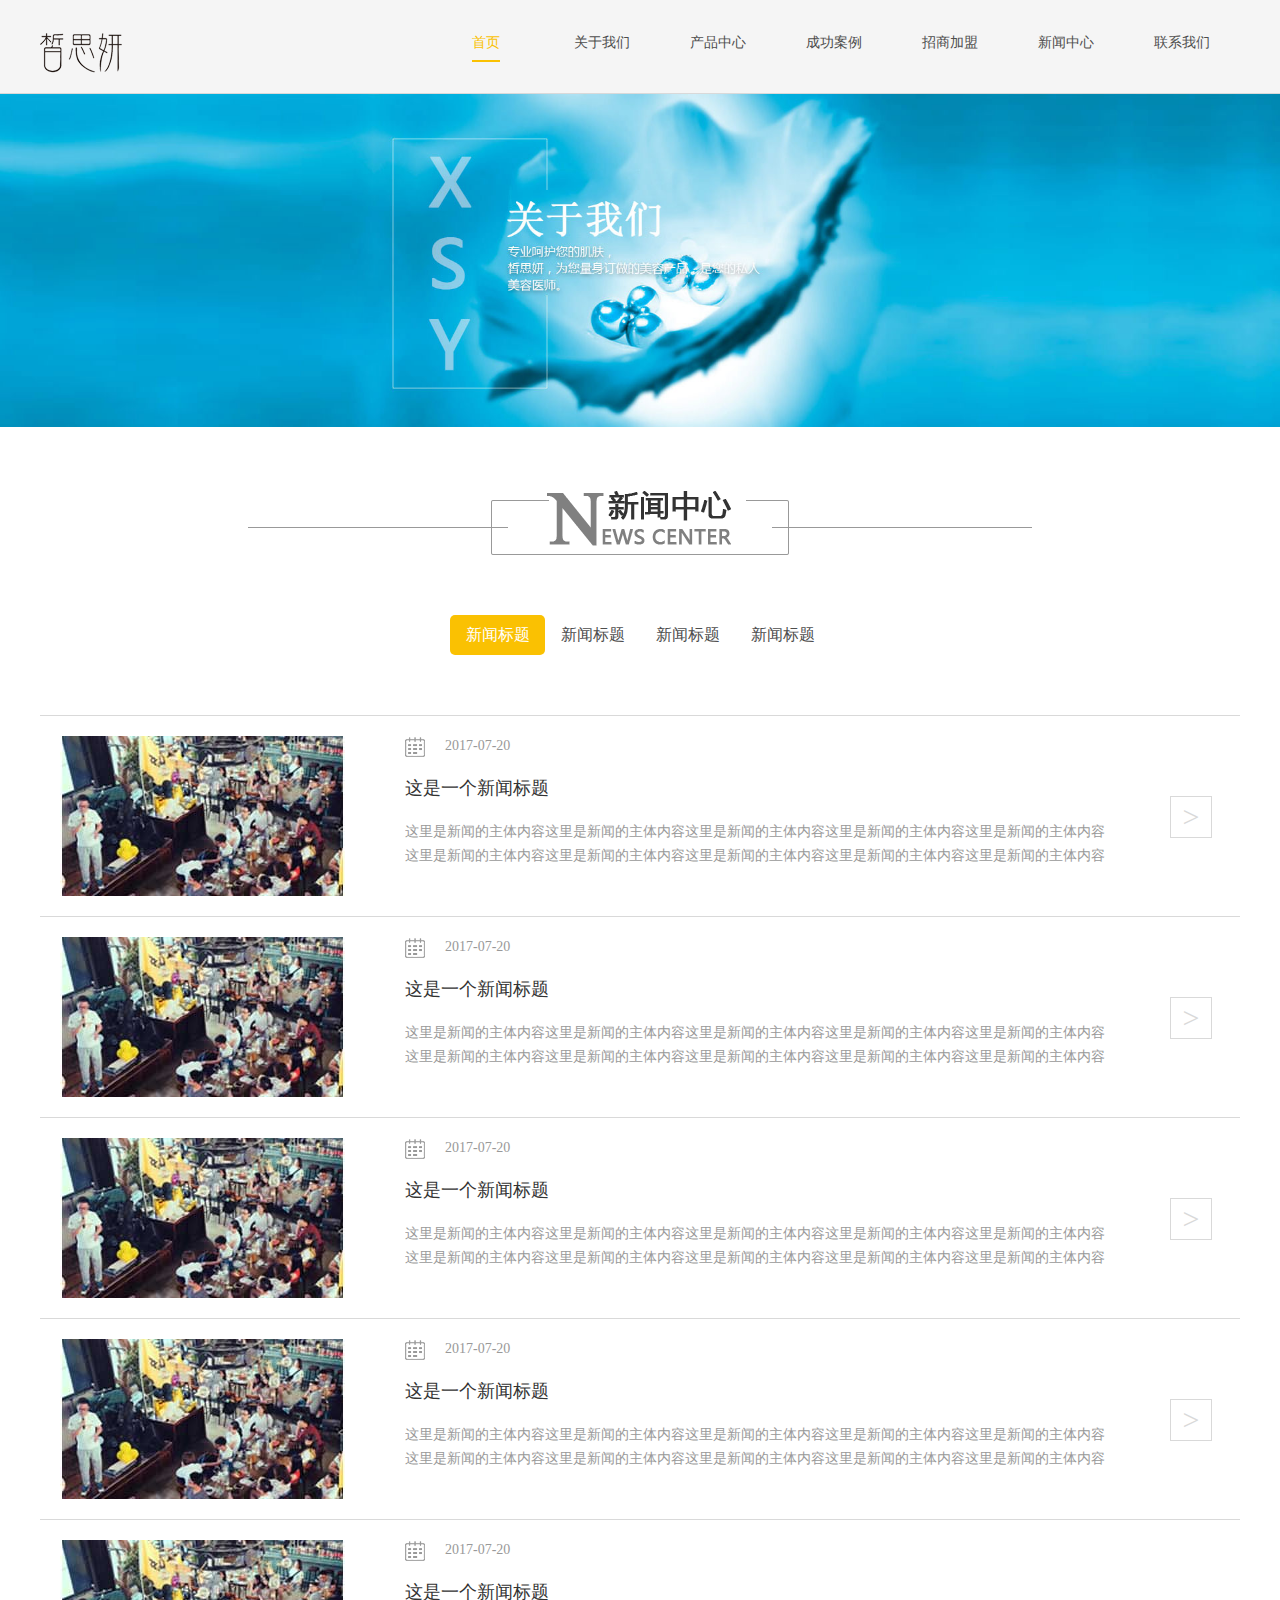
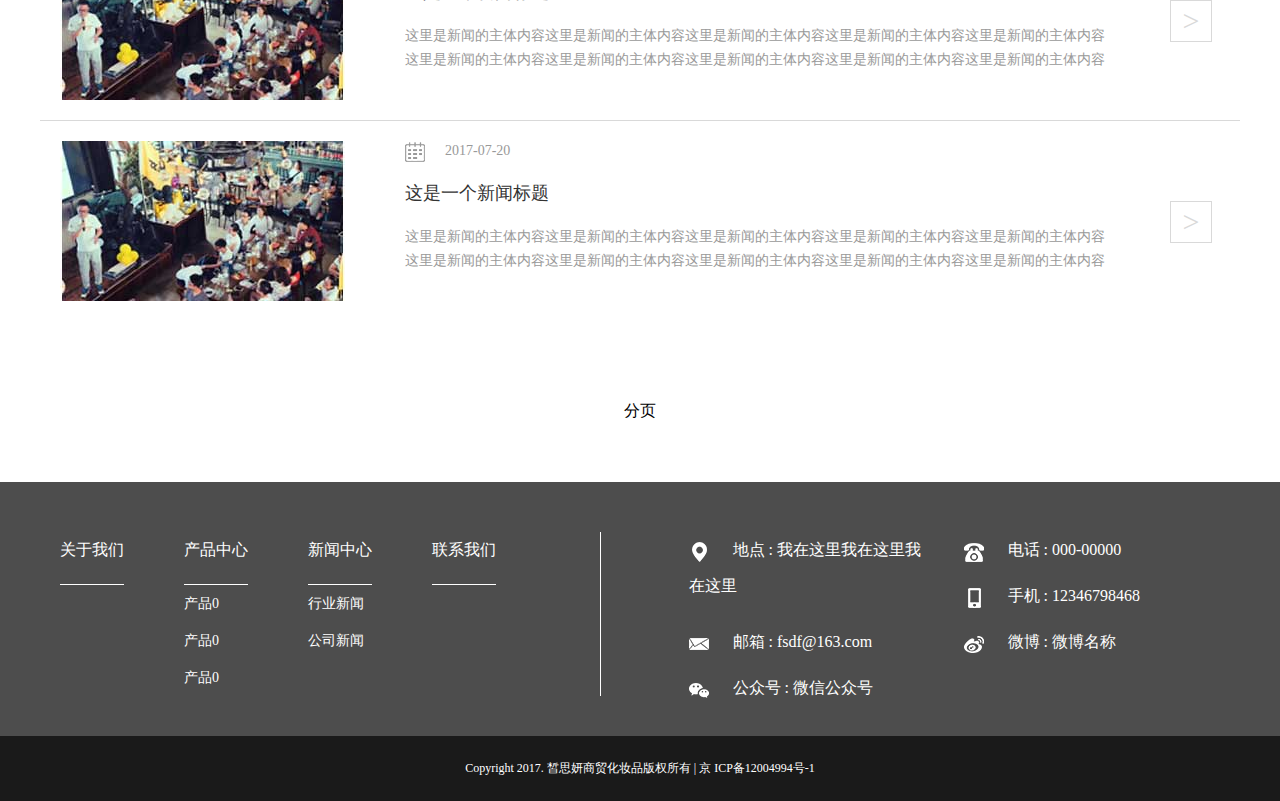
<file: xwzx.html>
<!DOCTYPE html>
<html lang="en">
<head>
    <meta charset="UTF-8">
    <title>新闻中心</title>
    <meta name="viewport" content="width=device-width,initial-scale=1,minimum-scale=1,maximum-scale=1,user-scalable=no" />
    <link rel="stylesheet" href="css/style.css">
    <link rel="stylesheet" href="css/sj.css">
    <script src="js/jquery-1.9.1.min.js"></script>
    <script src="js/jquery.bxslider.js"></script>
    <script src="js/js.js"></script>
</head>
<body>
<!--顶部-->
<div class="top-wrapper w100">
    <div class="top w1200 clearfix">
        <div class="logo fl">
            <img src="img/logo.png" alt="82*40">
        </div>
        <ul class="nav clearfix fr">
            <li class="active"><a href="index.html">首页</a></li>
            <li><a href="gywm.html">关于我们</a></li>
            <li><a href="cpzx.html">产品中心</a>
                <ol class="subnav">
                    <li><a href="javascript:;">产品一</a></li>
                    <li><a href="javascript:;">产品一</a></li>
                    <li><a href="javascript:;">产品一</a></li>
                </ol>
            </li>
            <li><a href="cgal.html">成功案例</a></li>
            <li><a href="zsjm.html">招商加盟</a></li>
            <li><a href="xwzx.html">新闻中心</a>
                <ol class="subnav">
                    <li><a href="javascript:;">新闻分类</a></li>
                    <li><a href="javascript:;">新闻分类</a></li>
                    <li><a href="javascript:;">新闻分类</a></li>
                </ol>
            </li>
            <li><a href="lxwm.html">联系我们</a></li>
        </ul>
    </div>
</div>
<!--手机nav-->
<div class="sj-nav clearfix w100">
    <div class="sj-logo fl">
        <img src="img/sj-logo.png" alt="62*30">
    </div>
    <div class="sj-nav-bar fr" id="sj-nav-bar">
        <span></span>
        <span></span>
        <span></span>
    </div>
    <ul class="sj-nav-menu">
        <li><a href="index.html">首页</a></li>
        <li><a href="gywm.html">关于我们</a></li>
        <li><a href="cpzx.html">产品中心</a></li>
        <li><a href="cgal.html">成功案例</a></li>
        <li><a href="zsjm.html">招商加盟</a></li>
        <li><a href="cgal.html">新闻中心</a></li>
        <li><a href="lxwm.html">联系我们</a></li>
    </ul>
</div>
<!--手机nav结束-->
<!--顶部结束-->
<!--banner-->
<div class="subpage-banner-wrapper w100 ">
    <img src="img/au-banner.jpg" alt="1920*500">
</div>
<!--banner结束-->
<div class="xwzx-body clearfix w1200">
    <div class="xwzx-title">
        <img src="img/new-title.png" alt="784*64">
    </div>

    <ol class="xwzx-btn-list clearfix">
        <li class="active"><a href="javascript:;">新闻标题</a></li>
        <li><a href="javascript:;">新闻标题</a></li>
        <li><a href="javascript:;">新闻标题</a></li>
        <li><a href="javascript:;">新闻标题</a></li>
    </ol>
    <ul class="xwzx-list w100">
        <li><a href="xwxq.html">
            <div class="xwzx-item-pic fl">
                <img src="img/newlist.jpg" alt="285*160">
            </div>
            <div class="xwzx-item-text fl">
                <p class="xwzx-item-time"><span><img src="img/news-icon.png" alt="20*20"></span><time>2017-07-20</time></p>
                <h5>这是一个新闻标题</h5>
                <p class="xwzx-item-content">
                    这里是新闻的主体内容这里是新闻的主体内容这里是新闻的主体内容这里是新闻的主体内容这里是新闻的主体内容
                    这里是新闻的主体内容这里是新闻的主体内容这里是新闻的主体内容这里是新闻的主体内容这里是新闻的主体内容
                </p>
            </div>
            <div class="xwzx-itme-button fl">
                &gt;
            </div>
        </a></li>
        <li><a href="xwxq.html">
            <div class="xwzx-item-pic fl">
                <img src="img/newlist.jpg" alt="285*160">
            </div>
            <div class="xwzx-item-text fl">
                <p class="xwzx-item-time"><span><img src="img/news-icon.png" alt="20*20"></span><time>2017-07-20</time></p>
                <h5>这是一个新闻标题</h5>
                <p class="xwzx-item-content">
                    这里是新闻的主体内容这里是新闻的主体内容这里是新闻的主体内容这里是新闻的主体内容这里是新闻的主体内容
                    这里是新闻的主体内容这里是新闻的主体内容这里是新闻的主体内容这里是新闻的主体内容这里是新闻的主体内容
                </p>
            </div>
            <div class="xwzx-itme-button fl">
                &gt;
            </div>
        </a></li>
        <li><a href="xwxq.html">
            <div class="xwzx-item-pic fl">
                <img src="img/newlist.jpg" alt="285*160">
            </div>
            <div class="xwzx-item-text fl">
                <p class="xwzx-item-time"><span><img src="img/news-icon.png" alt="20*20"></span><time>2017-07-20</time></p>
                <h5>这是一个新闻标题</h5>
                <p class="xwzx-item-content">
                    这里是新闻的主体内容这里是新闻的主体内容这里是新闻的主体内容这里是新闻的主体内容这里是新闻的主体内容
                    这里是新闻的主体内容这里是新闻的主体内容这里是新闻的主体内容这里是新闻的主体内容这里是新闻的主体内容
                </p>
            </div>
            <div class="xwzx-itme-button fl">
                &gt;
            </div>
        </a></li>
        <li><a href="xwxq.html">
            <div class="xwzx-item-pic fl">
                <img src="img/newlist.jpg" alt="285*160">
            </div>
            <div class="xwzx-item-text fl">
                <p class="xwzx-item-time"><span><img src="img/news-icon.png" alt="20*20"></span><time>2017-07-20</time></p>
                <h5>这是一个新闻标题</h5>
                <p class="xwzx-item-content">
                    这里是新闻的主体内容这里是新闻的主体内容这里是新闻的主体内容这里是新闻的主体内容这里是新闻的主体内容
                    这里是新闻的主体内容这里是新闻的主体内容这里是新闻的主体内容这里是新闻的主体内容这里是新闻的主体内容
                </p>
            </div>
            <div class="xwzx-itme-button fl">
                &gt;
            </div>
        </a></li>
        <li><a href="xwxq.html">
            <div class="xwzx-item-pic fl">
                <img src="img/newlist.jpg" alt="285*160">
            </div>
            <div class="xwzx-item-text fl">
                <p class="xwzx-item-time"><span><img src="img/news-icon.png" alt="20*20"></span><time>2017-07-20</time></p>
                <h5>这是一个新闻标题</h5>
                <p class="xwzx-item-content">
                    这里是新闻的主体内容这里是新闻的主体内容这里是新闻的主体内容这里是新闻的主体内容这里是新闻的主体内容
                    这里是新闻的主体内容这里是新闻的主体内容这里是新闻的主体内容这里是新闻的主体内容这里是新闻的主体内容
                </p>
            </div>
            <div class="xwzx-itme-button fl">
                &gt;
            </div>
        </a></li>
        <li><a href="xwxq.html">
            <div class="xwzx-item-pic fl">
                <img src="img/newlist.jpg" alt="285*160">
            </div>
            <div class="xwzx-item-text fl">
                <p class="xwzx-item-time"><span><img src="img/news-icon.png" alt="20*20"></span><time>2017-07-20</time></p>
                <h5>这是一个新闻标题</h5>
                <p class="xwzx-item-content">
                    这里是新闻的主体内容这里是新闻的主体内容这里是新闻的主体内容这里是新闻的主体内容这里是新闻的主体内容
                    这里是新闻的主体内容这里是新闻的主体内容这里是新闻的主体内容这里是新闻的主体内容这里是新闻的主体内容
                </p>
            </div>
            <div class="xwzx-itme-button fl">
                &gt;
            </div>
        </a></li>
    </ul>
    <div class="xwzx-page">分页</div>
</div>
<!--主体结束-->
<!--底部信息-->
<div class="footer-info-wrapper  w100">
    <div class="footer-info w1200 clearfix">
        <div class="footer-nav clearfix fl">
            <ul>
                <li><a href="javascript:;">关于我们</a></li>
            </ul>
            <ul>
                <li><a href="javascript:;">产品中心</a></li>
                <li><a href="javascript:;">产品0</a></li>
                <li><a href="javascript:;">产品0</a></li>
                <li><a href="javascript:;">产品0</a></li>
            </ul>
            <ul>
                <li><a href="javascript:;">新闻中心</a></li>
                <li><a href="javascript:;">行业新闻</a></li>
                <li><a href="javascript:;">公司新闻</a></li>
            </ul>
            <ul>
                <li><a href="javascript:;">联系我们</a></li>
            </ul>
        </div>
        <div class="footer-link fl">
            <ul class="clearfix">
                <li>
                    <span class="footer-icon">
                        <img src="img/icon-add.png" alt="20*20">
                    </span>
                    <p>地点&nbsp;:&nbsp;我在这里我在这里我在这里</p>
                </li>
                <li>
                    <span class="footer-icon">
                        <img src="img/icon-tel.png" alt="">
                    </span>
                    <p>电话&nbsp;:&nbsp;000-00000</p>
                </li>
                <li>
                    <span class="footer-icon">
                        <img src="img/icon-pho.png" alt="">
                    </span>
                    <p>手机&nbsp;:&nbsp;12346798468</p>
                </li>
                <li>
                    <span class="footer-icon">
                        <img src="img/icon-email.png" alt="">
                    </span>
                    <p>邮箱&nbsp;:&nbsp;fsdf@163.com</p>
                </li>
                <li>
                    <span class="footer-icon">
                        <img src="img/icon-sina.png" alt="">
                    </span>
                    <p>微博&nbsp;:&nbsp;微博名称</p>
                </li>
                <li>
                    <span class="footer-icon">
                        <img src="img/icon-wechat.png" alt="">
                    </span>
                    <p>公众号&nbsp;:&nbsp;微信公众号</p>
                </li>
            </ul>
        </div>
    </div>
</div>
<div class="footer-copy w100">
    Copyright  2017.  皙思妍商贸化妆品版权所有 | 京 ICP备12004994号-1
</div>
<!--底部信息结束-->
<!--手机端底部-->
<div class="pho_footer">
    <ul class="clearfix">
        <li><a href="javascript:;">
            <p class="fIcon_pic"><img src="img/fIcon_home.png"/></p>
            <p class="fIcon_text">首页</p>
        </a></li>
        <li><a href="javascript:;">
            <p class="fIcon_pic"><img src="img/fIcon_product.png"/></p>
            <p class="fIcon_text">产品中心</p>
        </a>
        </li>
        <li><a href="javascript:;">
            <p class="fIcon_pic"><img src="img/fIcon_us.png"/></p>
            <p class="fIcon_text">联系我们</p>
        </a></li>
    </ul>
</div>
<!--手机端底部结束-->
</body>
</html>
</file>
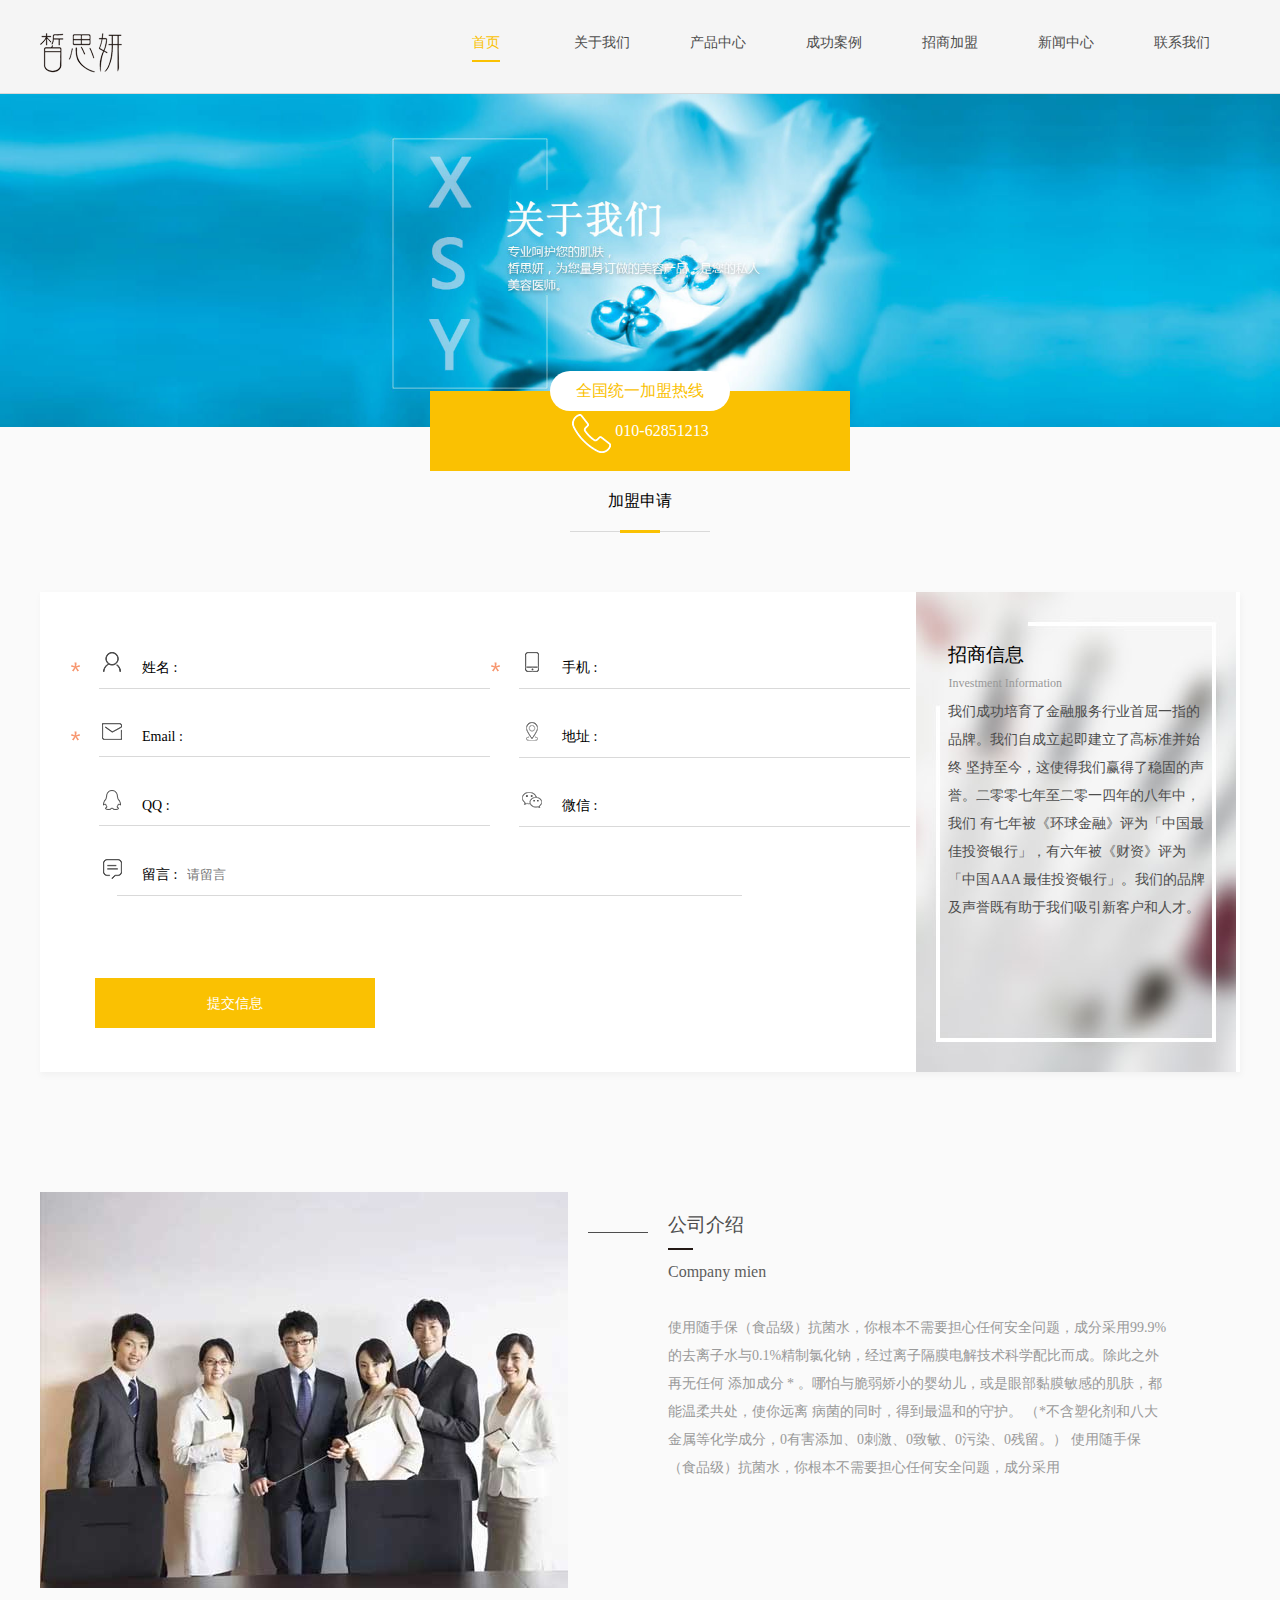
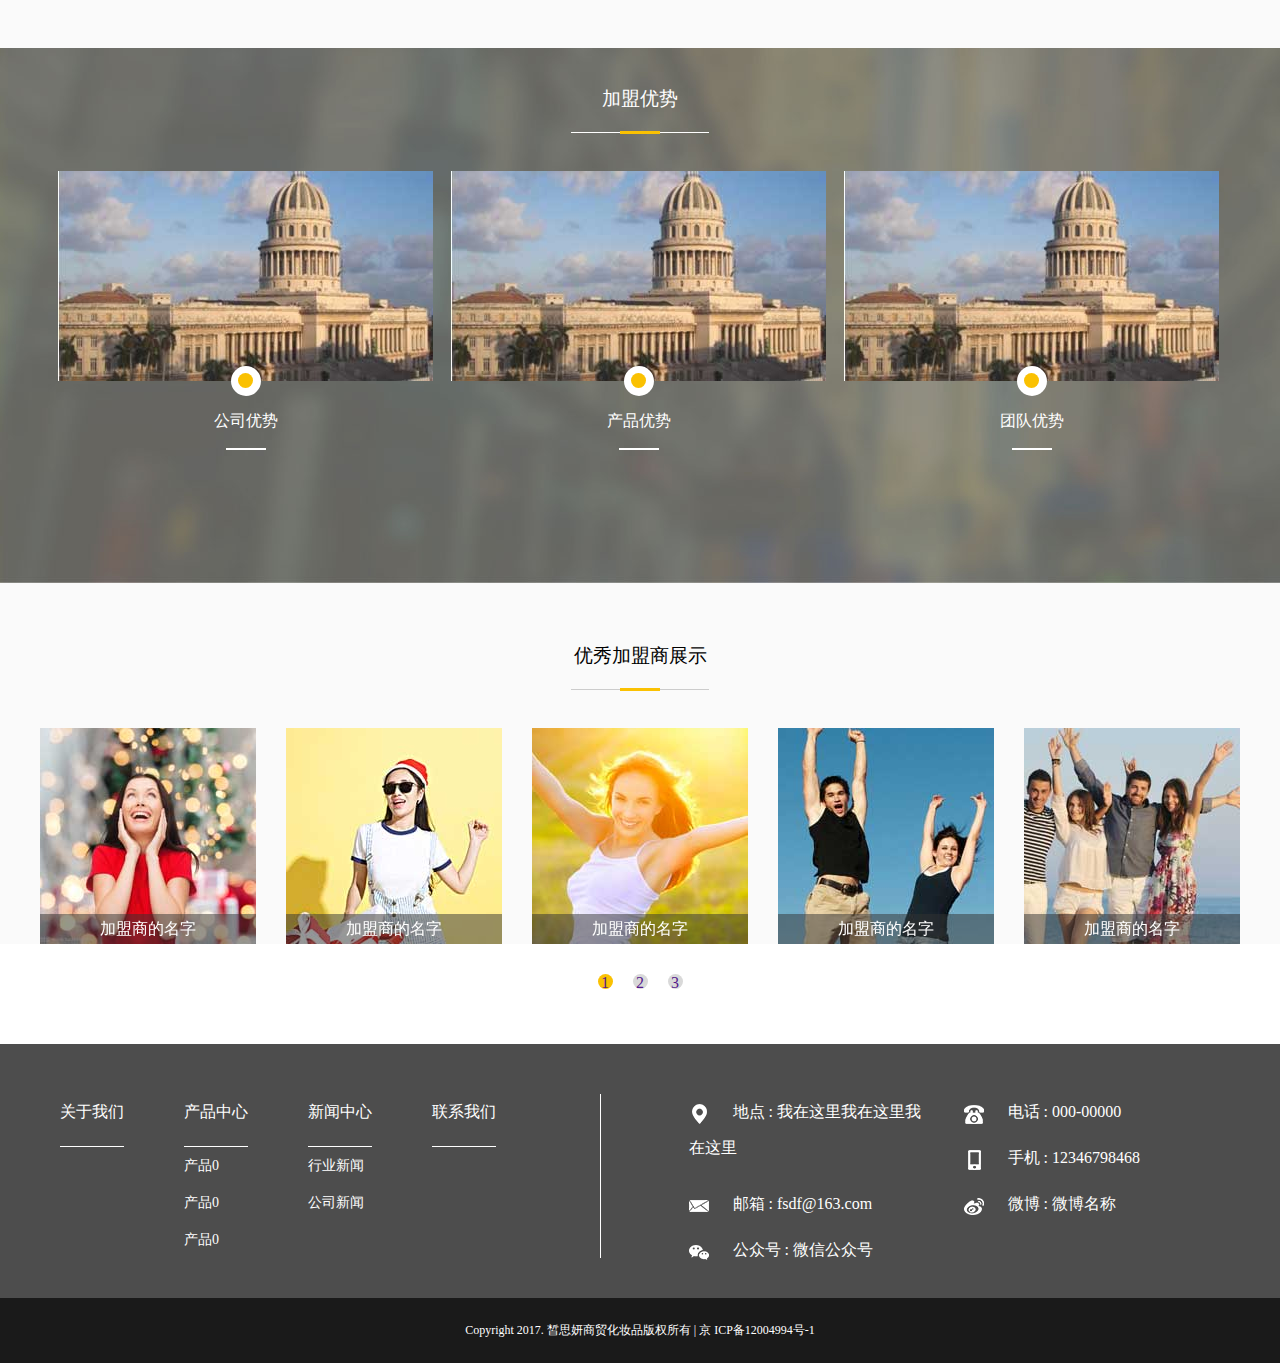
<file: zsjm.html>
<!DOCTYPE html>
<html lang="en">
<head>
    <meta charset="UTF-8">
    <title>招商加盟</title>
    <meta name="viewport" content="width=device-width,initial-scale=1,minimum-scale=1,maximum-scale=1,user-scalable=no" />
    <link rel="stylesheet" href="css/style.css">
    <link rel="stylesheet" href="css/sj.css">
    <script src="js/jquery-1.9.1.min.js"></script>
    <script src="js/jquery.bxslider.js"></script>
    <script src="js/js.js"></script>
</head>
<body>
<!--顶部-->
<div class="top-wrapper w100">
    <div class="top w1200 clearfix">
        <div class="logo fl">
            <img src="img/logo.png" alt="82*40">
        </div>
        <ul class="nav clearfix fr">
            <li class="active"><a href="index.html">首页</a></li>
            <li><a href="gywm.html">关于我们</a></li>
            <li><a href="cpzx.html">产品中心</a>
                <ol class="subnav">
                    <li><a href="javascript:;">产品一</a></li>
                    <li><a href="javascript:;">产品一</a></li>
                    <li><a href="javascript:;">产品一</a></li>
                </ol>
            </li>
            <li><a href="cgal.html">成功案例</a></li>
            <li><a href="zsjm.html">招商加盟</a></li>
            <li><a href="xwzx.html">新闻中心</a>
                <ol class="subnav">
                    <li><a href="javascript:;">新闻分类</a></li>
                    <li><a href="javascript:;">新闻分类</a></li>
                    <li><a href="javascript:;">新闻分类</a></li>
                </ol>
            </li>
            <li><a href="lxwm.html">联系我们</a></li>
        </ul>
    </div>
</div>
<!--手机nav-->
<div class="sj-nav clearfix w100">
    <div class="sj-logo fl">
        <img src="img/sj-logo.png" alt="62*30">
    </div>
    <div class="sj-nav-bar fr" id="sj-nav-bar">
        <span></span>
        <span></span>
        <span></span>
    </div>
    <ul class="sj-nav-menu">
        <li><a href="index.html">首页</a></li>
        <li><a href="gywm.html">关于我们</a></li>
        <li><a href="cpzx.html">产品中心</a></li>
        <li><a href="cgal.html">成功案例</a></li>
        <li><a href="zsjm.html">招商加盟</a></li>
        <li><a href="xwzx.html">新闻中心</a></li>
        <li><a href="lxwm.html">联系我们</a></li>
    </ul>
</div>
<!--手机nav结束-->
<!--顶部结束-->
<!--banner-->
<div class="subpage-banner-wrapper w100 ">
    <img src="img/au-banner.jpg" alt="1920*500">
</div>
<!--banner结束-->
<div class="bg-fa w100">
    <div class="zsjm-body w1200">
        <div class="zsjm-hotline">
            <span><img src="img/hotline.png" alt="40*40"></span>
            <p>010-62851213</p>
            <div class="zsjm-hotline-text">
                全国统一加盟热线
            </div>
        </div>
        <!--加盟申请-->
        <div class="zsjm-jmsq-wrapper">
            <div class="zsjm-title">
                加盟申请
                <span class="zsjm-title-line"></span>
            </div>
            <div class="zsjm-jmsq-body clearfix">
                <form action="" class="fl">
                    <ul>
                        <li>
                            <span class="star"><img src="img/zs-star.png" alt="10*10"></span>
                            <span class="icon"><img src="img/zs-name.png" alt="20*20"></span>
                            <label>姓名&nbsp;:&nbsp;</label>
                            <input type="text">
                            <div class="li-line"></div>
                        </li>
                        <li>
                            <span class="star"><img src="img/zs-star.png" alt="10*10"></span>
                            <span class="icon"><img src="img/zs-tel.png" alt="20*20"></span>
                            <label>手机&nbsp;:&nbsp;</label>
                            <input type="text">
                            <div class="li-line"></div>
                        </li>
                        <li>
                            <span class="star"><img src="img/zs-star.png" alt="10*10"></span>
                            <span class="icon"><img src="img/zs-email.png" alt="20*20"></span>
                            <label>Email&nbsp;:&nbsp;</label>
                            <input type="text">
                            <div class="li-line"></div>
                        </li>
                        <li>
                            <span class="star"></span>
                            <span class="icon"><img src="img/zs-add.png" alt="20*20"></span>
                            <label>地址&nbsp;:&nbsp;</label>
                            <input type="text">
                            <div class="li-line"></div>
                        </li>
                        <li>
                            <span class="star"></span>
                            <span class="icon"><img src="img/zs-qq.png" alt="20*20"></span>
                            <label>QQ&nbsp;:&nbsp;</label>
                            <input type="text">
                            <div class="li-line"></div>
                        </li>
                        <li>
                            <span class="star"></span>
                            <span class="icon"><img src="img/zs-wechat.png" alt="20*20"></span>
                            <label>微信&nbsp;:&nbsp;</label>
                            <input type="text">
                            <div class="li-line"></div>
                        </li>
                        <li>
                            <span class="star"></span>
                            <span class="icon"><img src="img/zs-message.png" alt="20*20"></span>
                            <label>留言&nbsp;:&nbsp;</label>
                            <input placeholder="请留言"/>
                            <div class="li-line"></div>
                        </li>
                    </ul>
                    <button type="submit" class="zsjm-submit">提交信息</button>
                </form>
                <div class="zsjm-jmsq-info fr">
                    <div class="jmsq-info-content">
                        <h3>招商信息</h3>
                        <p class="en">Investment Information</p>
                        <p class="ch">
                            我们成功培育了金融服务行业首屈一指的品牌。我们自成立起即建立了高标准并始终
                            坚持至今，这使得我们赢得了稳固的声誉。二零零七年至二零一四年的八年中，我们
                            有七年被《环球金融》评为「中国最佳投资银行」，有六年被《财资》评为「中国AAA
                            最佳投资银行」。我们的品牌及声誉既有助于我们吸引新客户和人才。
                        </p>
                    </div>
                </div>
            </div>
            <div class="company-introduce w100 clearfix">
                <div class="company-introduce-pic fl">
                    <img src="img/zs-two.jpg" alt="528*396">
                </div>
                <div class="heng-lien fl"></div>
                <div class="company-introduce-text fl">
                    <h3>公司介绍</h3>
                    <div class="short-line"></div>
                    <p class="en">Company mien</p>
                    <p class="ch">使用随手保（食品级）抗菌水，你根本不需要担心任何安全问题，成分采用99.9%
                        的去离子水与0.1%精制氯化钠，经过离子隔膜电解技术科学配比而成。除此之外再无任何
                        添加成分 * 。哪怕与脆弱娇小的婴幼儿，或是眼部黏膜敏感的肌肤，都能温柔共处，使你远离
                        病菌的同时，得到最温和的守护。
                        （*不含塑化剂和八大金属等化学成分，0有害添加、0刺激、0致敏、0污染、0残留。）
                        使用随手保（食品级）抗菌水，你根本不需要担心任何安全问题，成分采用</p>
                </div>
            </div>
        </div>
    </div>
    <div class="jmys-wrapper w100">
        <div class="jmys w1200">
            <h3>加盟优势
                <div class="yellow-line"></div>
            </h3>
            <ul class="clearfix jmys-list">
                <li>
                    <div class="jmys-item-pic">
                        <img src="img/zs-three.jpg" alt="375*210"/>
                        <div class="jmys-round">
                            <div class="jmys-small-round"></div>
                        </div>
                        <div class="jmys-pic-mask">
                            <p>公司优势</p>
                            <div class="jmys-line"></div>
                        </div>
                    </div>
                    <div class="jmys-item-text">
                        <p>公司优势</p>
                        <div class="jmys-line"></div>
                        <div class="jmys-text-mask">
                            confont-国内功能很强大且图标内容很丰富的矢量图标库,提
                            供矢量图标下载、在线存储、格式转换等功能。阿里巴巴体验
                            团队倾力打造,设计和前端开发的便捷工具
                            confont-国内功能很强大且图标内容很丰富的矢量图标库,提
                            供矢量图标下载、在线存储、格式转换等功能。阿里巴巴体验
                            团队倾力打造,设计和前端开发的便捷工具
                        </div>
                    </div>
                </li>
                <li>
                    <div class="jmys-item-pic">
                        <img src="img/zs-three.jpg" alt="375*210"/>
                        <div class="jmys-round">
                            <div class="jmys-small-round"></div>
                        </div>
                        <div class="jmys-pic-mask">
                            <p>产品优势</p>
                            <div class="jmys-line"></div>
                        </div>
                    </div>
                    <div class="jmys-item-text">
                        <p>产品优势</p>
                        <div class="jmys-line"></div>
                        <div class="jmys-text-mask">
                            confont-国内功能很强大且图标内容很丰富的矢量图标库,提
                            供矢量图标下载、在线存储、格式转换等功能。阿里巴巴体验
                            团队倾力打造,设计和前端开发的便捷工具
                        </div>
                    </div>
                </li>
                <li>
                    <div class="jmys-item-pic">
                        <img src="img/zs-three.jpg" alt="375*210"/>
                        <div class="jmys-round">
                            <div class="jmys-small-round"></div>
                        </div>
                        <div class="jmys-pic-mask">
                            <p>团队优势</p>
                            <div class="jmys-line"></div>
                        </div>
                    </div>
                    <div class="jmys-item-text">
                        <p>团队优势</p>
                        <div class="jmys-line"></div>
                        <div class="jmys-text-mask">
                            confont-国内功能很强大且图标内容很丰富的矢量图标库,提
                            供矢量图标下载、在线存储、格式转换等功能。阿里巴巴体验
                            团队倾力打造,设计和前端开发的便捷工具
                        </div>
                    </div>
                </li>
            </ul>
        </div>
    </div>
    <div class="w1200 jms-show-wrapper">
        <h3>
            优秀加盟商展示
            <div class="yellow-line"></div>
        </h3>
        <ul id="jms-show" class="jms-show-list clearfix" >
            <li>
                <img src="img/zs1.jpg" alt="216*216">
                <p class="jms-name">加盟商的名字</p>
            </li>
            <li>
                <img src="img/zs2.jpg" alt="216*216">
                <p class="jms-name">加盟商的名字</p>
            </li>
            <li>
                <img src="img/zs3.jpg" alt="216*216">
                <p class="jms-name">加盟商的名字</p>
            </li>
            <li>
                <img src="img/zs4.jpg" alt="216*216">
                <p class="jms-name">加盟商的名字</p>
            </li>
            <li>
                <img src="img/zs5.jpg" alt="216*216">
                <p class="jms-name">加盟商的名字</p>
            </li>
            <li>
                <img src="img/zs3.jpg" alt="216*216">
                <p class="jms-name">加盟商的名字</p>
            </li>
            <li>
                <img src="img/zs4.jpg" alt="216*216">
                <p class="jms-name">加盟商的名字</p>
            </li>
            <li>
                <img src="img/zs5.jpg" alt="216*216">
                <p class="jms-name">加盟商的名字</p>
            </li>
            <li>
                <img src="img/zs3.jpg" alt="216*216">
                <p class="jms-name">加盟商的名字</p>
            </li>
            <li>
                <img src="img/zs4.jpg" alt="216*216">
                <p class="jms-name">加盟商的名字</p>
            </li>
            <li>
                <img src="img/zs5.jpg" alt="216*216">
                <p class="jms-name">加盟商的名字</p>
            </li>
        </ul>
    </div>
</div>
<!--主体结束-->
<!--底部信息-->
<div class="footer-info-wrapper  w100">
    <div class="footer-info w1200 clearfix">
        <div class="footer-nav clearfix fl">
            <ul>
                <li><a href="javascript:;">关于我们</a></li>
            </ul>
            <ul>
                <li><a href="javascript:;">产品中心</a></li>
                <li><a href="javascript:;">产品0</a></li>
                <li><a href="javascript:;">产品0</a></li>
                <li><a href="javascript:;">产品0</a></li>
            </ul>
            <ul>
                <li><a href="javascript:;">新闻中心</a></li>
                <li><a href="javascript:;">行业新闻</a></li>
                <li><a href="javascript:;">公司新闻</a></li>
            </ul>
            <ul>
                <li><a href="javascript:;">联系我们</a></li>
            </ul>
        </div>
        <div class="footer-link fl">
            <ul class="clearfix">
                <li>
                    <span class="footer-icon">
                        <img src="img/icon-add.png" alt="20*20">
                    </span>
                    <p>地点&nbsp;:&nbsp;我在这里我在这里我在这里</p>
                </li>
                <li>
                    <span class="footer-icon">
                        <img src="img/icon-tel.png" alt="">
                    </span>
                    <p>电话&nbsp;:&nbsp;000-00000</p>
                </li>
                <li>
                    <span class="footer-icon">
                        <img src="img/icon-pho.png" alt="">
                    </span>
                    <p>手机&nbsp;:&nbsp;12346798468</p>
                </li>
                <li>
                    <span class="footer-icon">
                        <img src="img/icon-email.png" alt="">
                    </span>
                    <p>邮箱&nbsp;:&nbsp;fsdf@163.com</p>
                </li>
                <li>
                    <span class="footer-icon">
                        <img src="img/icon-sina.png" alt="">
                    </span>
                    <p>微博&nbsp;:&nbsp;微博名称</p>
                </li>
                <li>
                    <span class="footer-icon">
                        <img src="img/icon-wechat.png" alt="">
                    </span>
                    <p>公众号&nbsp;:&nbsp;微信公众号</p>
                </li>
            </ul>
        </div>
    </div>
</div>
<div class="footer-copy w100">
    Copyright  2017.  皙思妍商贸化妆品版权所有 | 京 ICP备12004994号-1
</div>
<!--底部信息结束-->
<!--手机端底部-->
<div class="pho_footer">
    <ul class="clearfix">
        <li><a href="javascript:;">
            <p class="fIcon_pic"><img src="img/fIcon_home.png"/></p>
            <p class="fIcon_text">首页</p>
        </a></li>
        <li><a href="javascript:;">
            <p class="fIcon_pic"><img src="img/fIcon_product.png"/></p>
            <p class="fIcon_text">产品中心</p>
        </a>
        </li>
        <li><a href="javascript:;">
            <p class="fIcon_pic"><img src="img/fIcon_us.png"/></p>
            <p class="fIcon_text">联系我们</p>
        </a></li>
    </ul>
</div>
<!--手机端底部结束-->
</body>
</html>
</file>
<file: css/style.css>
/*公共样式*/
body,
html,
div,
form,
h1,
h2,
h3,
h4,
h5,
h6,
span,
ul,
ol,li,
p,b,
dl,dt,dd,
table,th,td,
textarea,button,
select{
    margin: 0;
    padding: 0;
}
body{
    overflow-x: hidden;
}
.w100{
    width: 100%;
}
.fl{
    float: left;
}
.fr{
    float: right;
}
.clear{clear: both;}
.clearfix:after{
    content: '';
    display: block;
    clear: both;
    visibility: hidden;
    height: 0px;
}
a{text-decoration: none;}
ul li,
ol li{
    list-style: none;
}
img{
    border: none;
    width: 100%;
    height: 100%;
}
.w1200{
    width: 1200px;
    margin: 0 auto;
}
/*顶部导航*/
.top-wrapper{
    background-color: #f5f5f5;
    border-bottom: 1px solid #d9d9d9;
}
.top{
    padding: 33px 0 20px;
}
.logo{
    width: 82px;
    height: 40px;
}
.nav > li{
    position: relative;
    float: left;
    width: 116px;
    text-align: center;
}
.nav > li > a{
    font-size: 14px;
    color: #4d4d4d;
    padding-bottom: 10px;
}
.nav > li:hover > a{
    color: #fac102;
    border-bottom: 2px solid #fac102;
}
.nav > li.active > a{
    color: #fac102;
    border-bottom: 2px solid #fac102;
}
.subnav{
    display: none;
    position: absolute;
    left: 0;
    top: 29px;
    width: 100%;
    line-height: 30px;
    text-align: center;
    font-size: 14px;
    background: #f5f5f5;
    z-index: 20;

}
.subnav > li{
    width: 100%;
    height: 30px;
    line-height: 30px;
    text-align: center;
    font-size: 14px;
}
.subnav > li a{
    color: #000000;
}
.subnav > li:hover a{
    color: #fac102;
}
/*banner*/
.banner-wrapper{
    position: relative;
    height: 700px;
}
.banner{
    height: 100%;
}
.banner .bx-viewport{
    height: 700px !important;
}
.banner-list{
    width: 100%;
    height: 100%;
}
.banner-wrapper:hover .bx-controls-direction{
    display: block;
}
.banner .bx-controls-direction{
    display: none;
}
.banner .bx-prev,
.banner .bx-next{
    display: block;
    position: absolute;
    width: 72px;
    height: 130px;
    top: 50%;
    margin-top: -65px;
    z-index: 2;
}
.banner .bx-prev{
    left: 60px;
    background: url("../img/banner-left.png")no-repeat;
}
.banner .bx-next{
    right: 60px;
    background: url("../img/banner-right.png")no-repeat;
}
.banner .bx-pager{
    position: absolute;
    left: 50%;
    bottom: 30px;
}
.banner .bx-pager:after{
    content: '';
    display: block;
    height: 0;
    clear: both;
    visibility: hidden;
}
.banner .bx-wrapper .bx-pager.bx-default-pager a {
    border: 1px solid #000000;
    text-indent: -9999px;
    display: block;
    width: 16px;
    height: 16px;
    margin: 0 10px;
    outline: 0;
    -moz-border-radius: 50%;
    -webkit-border-radius: 50%;
    border-radius: 50%;
}
.banner .bx-wrapper .bx-pager.bx-default-pager a.active,
.banner .bx-wrapper .bx-pager.bx-default-pager a:focus {
    background: #000;
}
.banner .bx-wrapper .bx-pager-item,
.banner .bx-wrapper .bx-controls-auto .bx-controls-auto-item {
    display: inline-block;
    vertical-align: bottom;
    *zoom: 1;
    *display: inline;
}
.banner .bx-wrapper .bx-pager-item {
    font-size: 0;
    line-height: 0;
}
/*index-news*/
.index-news-wrapper{
    position: relative;
    height: 50px;
    background: #f5f5f5;
    line-height: 50px;
}
.index-news-recommend{
    margin-left: 20px;
}
.index-news-title{

    width: 325px;
    height: 100%;
    color: #ffffff;
    text-indent: 24px;
    background: #faa806 url("../img/up-arrow.png")no-repeat 90% center;
}

.index-news-hide{
    display: none;
    position: absolute;
    height: 275px;
    background: #f5f5f5;
    left: 0;
    top: -280px;
    z-index: 3;
}
.index-news-hide dl{
    position: relative;
}
.news-hide-btn{
    width: 100%;
}
.news-hide-btn li{
    float: left;
    padding-right: 50px;
    background: url("../img/xiexian.png")no-repeat center right;
    margin-left: 50px;

}
.news-hide-btn li:first-child{
    margin-left: 0;
}
.news-hide-btn li a{
    color: #000000;
    font-size: 18px;
    padding-bottom: 5px;
}
.news-hide-btn li.active a{
    color: #fac102;
    border-bottom: 2px solid #fac102;
}
.news-hide-item{
    display: none;
}
.news-hide-item:first-child{
    display: block;
}
.news-item-detail{
    width: 57.5%;
    margin-top: 40px;
    border-right: 1px solid #fac102;
}
.news-detail-pic{
    width: 180px;
    height: 124px;
}
.news-detail-detail{
    width: 415px;
    margin-left: 40px;
}
.news-item-detail a{
    color: #000000;
}
.news-detail-detail h2{
    display: inline-block;
    font-weight: 500;
    font-size: 18px;
}
.news-detail-content{
    font-size: 14px;
    line-height: 24px;
    display: -webkit-box;
    -webkit-box-orient: vertical;
    -webkit-line-clamp: 3;
    overflow: hidden;
}
.news-item-list{
    width: 350px;
    margin-left: 55px;
}
.news-item-list a{
    color: #000000;
}
.news-item-list li{
    margin-bottom: 15px;
}
.news-item-list li p{
    line-height: 24px;
}
.news-item-list li h5{
    font-weight: 500;
    line-height: 24px;
    overflow: hidden;
    text-overflow: ellipsis;
    white-space: nowrap;
}
.news-hide-more{
    position: absolute;
    right: 0;
    bottom: 0;
}
.news-hide-more a{
    color: #000000;
}
/*首页主体*/
.index-content{
    margin-top: 70px;
}
.index-au{
    position: relative;
    width: 392px;
    height: 450px;
}
.index-content-item{
    position: absolute;
    left: 20px;
    top: 40px;
    color: #ffffff;
}
.index-content ul{
    width: 808px;
}
.index-content ul li{
    position: relative;
    float: left;
    width: 392px;
    height: 220px;
    margin-left: 10px;
    margin-bottom: 10px;
}
.index-mask{
    position: absolute;
    display: flex;
    left: 0;
    top: 0;
    width: 100%;
    height: 100%;
    background: rgba(50,50,50,.5);
    color: #ffffff;
    text-align: center;
    align-items: center;
    opacity: 0;
}
.index-au:hover .index-mask,
.index-content ul li:hover .index-mask{
    opacity: 1;
}
.index-mask-wrapper{
    width: 80%;
    margin: auto;
}
.index-mask-wrapper h3{
    font-weight: 500;
    border-bottom: 2px solid #ffffff;
    padding-bottom: 10px;
    margin-bottom: 10px;
}
.index-mask-wrapper p{
    font-size: 14px;
    display: -webkit-box;
    -webkit-box-orient: vertical;
    -webkit-line-clamp: 2;
    overflow: hidden;
}
/*底部*/
.footer-info-wrapper{
    background: #4d4d4d;
    padding-top: 50px;
    padding-bottom: 20px;
}
.footer-nav{
    width: 45%;
    margin-left: 20px;
    border-right: 1px solid #ffffff;
}
.footer-nav ul{
    float: left;
    margin-right: 60px;
}
.footer-nav ul li{
    line-height: 36px;
}
.footer-nav ul li:first-child a{
    font-size: 16px;
}
.footer-nav ul li:first-child{
    padding-bottom: 16px;
    border-bottom: 1px solid #ffffff;
}
.footer-nav ul li a{
    color: #ffffff;
    font-size: 14px;
}
.footer-link{
    margin-left: 60px;
}
.footer-link ul{
    width: 550px;
}
.footer-link ul li{
    float: left;
    width: 45%;
}
.footer-icon{
    display: inline-block;
    width: 20px;
    height: 20px;
    padding-right: 20px;
    /*box-sizing: border-box;*/
}
.footer-icon img{
    vertical-align: middle;
}
.footer-link ul li{
    margin-bottom: 10px;
    margin-left: 5%;
}
.footer-link ul li p{
    display: inline;
    color: #ffffff;
    line-height: 36px;
}
.footer-copy{
    background: #1a1a1a;
    text-align: center;
    font-size: 12px;
    color: #ffffff;
    padding: 24px 0;
}
/*关于我们*/
.gywm-body{
    margin-top: 60px;
}
.gywm-title{
    width: 784px;
    height: 64px;
    margin: 0 auto;
}
.gywm-model{
    margin-top: 60px;
    margin-bottom: 60px;
}
.gywm-model-textOne{
    position: relative;
    width: 210px;
    padding: 30px 55px 70px;
    border: 1px solid #a6a6a6;
    margin: 38px 0 0 122px;
}
.gywm-model h3,
.gywm-model .en,
.gywm-model .gywm-model-detail{
    color: #4d4d4d;
}
.gywm-model h3{
    font-weight: 500;
}
.gywm-model .en{
    padding: 10px 0;
}
.gywm-model .gywm-model-detail{
    font-size: 14px;
    line-height: 24px;
}
.box-boder{
    position: absolute;
    right: -5px;
    bottom: -5px;
    width: 40%;
    height: 20%;
    background: #ffffff;
    z-index: 2;
}
.gywm-model-picOne{
    width: 488px;
    height: 600px;
    margin-left: 128px;
}
.gywm-model-picTwo{
    width: 408px;
    height: 570px;
    margin: 54px 0 0 60px;
}
.gywm-model-textTwo {
    position: relative;
    width: 520px;
    padding: 30px 55px 70px;
    border: 1px solid #a6a6a6;
    margin: 174px 0 0 80px;
}
.gywm-model-picThree{
    width: 408px;
    height: 545px;
    margin: 65px 0 0 85px;
}
.gywm-model-textThree {
    position: relative;
    width: 530px;
    padding: 30px 55px 70px;
    border: 1px solid #a6a6a6;
    margin: 180px 0 0 65px;
}
.gywm-model-textThree .box-boder{
    top: -5px;
}
/*产品中心*/
.cpzx-body{
    margin-top: 60px;
    margin-bottom: 60px;
}
.cpzx-side{
    width: 280px;
}
.cpzx-side-title{
    width: 100%;
    height: 120px;
}
.cpzx-btn-list{
    margin-top: 20px;
    width: 100%;
    border: 1px solid #999999;
}
.cpzx-btn-list li{
    width: 100%;
    height: 48px;
    line-height: 48px;
    text-align: center;
    border-bottom: 1px solid #cccccc;
}
.cpzx-btn-list li a{
    color: #808080;
}
.cpzx-btn-list li.active{
    padding-left: 8px;
    box-sizing: border-box;
    border-left: 8px solid #fac102;
    background: #f3f3f3;
}
.cpzx-side-news{
    width: 100%;
    margin-top: 40px;
    border: 1px solid #d9d9d9;
}
.cpzx-side-news h3{
    font-weight: 500;
    text-indent: 20px;
    line-height: 50px;
    color: #333333;
    background: #f3f3f3;
}
.cpzx-side-news ol{
    width: 85%;
    margin: 0 auto;
}
.cpzx-side-news ol li{
    width: 100%;
    padding: 20px 0;
    border-bottom: 1px solid #d9d9d9;
}
.cpzx-side-news ol li a{
    color: #000000;
}
.cpzx-side-news ol li:after{
    content: '';
    display: block;
    height: 0;
    clear: both;
    visibility: hidden;
}
.cpzx-side-newsPic{
    width: 64px;
    height: 64px;

}
.cpzx-side-newsText{
    width: 160px;
    margin-left: 10px;
}
.cpzx-side-newsText p{
    font-size: 14px;
    line-height: 24px;
    color: #666666;
    display: -webkit-box;
    -webkit-box-orient: vertical;
    -webkit-line-clamp: 2;
    overflow: hidden;
}
.cpzx-content{
    position: relative;
    width: 75%;
    background: url("../img/pd-bg.png")no-repeat;
}
.cpzx-title{
    width: 622px;
    height: 50px;
    margin: 40px auto;
}
.cpzx-model{
    width: 840px;
    margin: 0 auto;
}
.cpzx-model-onePic{
    position: relative;
    width: 500px;
}
.cpzx-one{
    position: absolute;
    width: 265px;
    height: 326px;
    left: 50px;
    top: 50px;
    transform: rotate(-25deg);
}
.cpzx-two{
    position: absolute;
    width: 262px;
    height: 330px;
    right: 0;
    transform: rotate(25deg);
}
.cpzx-model-text{
    width: 290px;
}
.cpzx-model-text h3{
    font-weight: 500;
    width: 100%;
    display: inline;
    text-align: center;
}
.cpzx-model-text .en{
    display: inline-block;
}
.cpzx-detail{
    padding: 16px 0 16px;
    width: 100%;
    font-size: 14px;
    line-height: 24px;
    text-align: center;
    border-bottom: 1px solid #adadad;
}
.cpzx-look-detail{
    display: block;
    width: 120px;
    height: 35px;
    line-height: 35px;
    text-align: center;
    color: #ffffff;
    margin: 20px auto;
    background: #fac102;

}
.cpzx-model-one{
    margin-top: 80px;
}
.cpzx-one-text{
    margin-top: 152px;
}

.cpzx-two-text{
    margin-top: 220px;
    margin-left: 20px;
}
.cpzx-model-twoPic{
    position: relative;
    width: 500px;
}
.cpzx-three{
    position: absolute;
    width: 272px;
    height: 343px;
    left: 50px;
    top: 150px;
    transform: rotate(-25deg);
    z-index: 1;
}
.cpzx-four{
    position: absolute;
    width: 274px;
    height: 342px;
    right: 0;
}
.cpzx-model-three{
    margin-top: 180px;
    padding-bottom: 180px;
}
.cpzx-model-threePic{
    position: relative;
    width: 500px;
}
.cpzx-five{
    position: absolute;
    width: 266px;
    height: 330px;
    right: 0;
    top: 150px;
    transform: rotate(15deg);
    z-index: 1;
}
.cpzx-six{
    position: absolute;
    width: 266px;
    height: 336px;
    left: 50px;
    transform: rotate(-25deg);
}
.cpzx-three-text{
    margin-top: 180px;
}
.cpzx-page{
    position: absolute;
    bottom: 10px;
    left: 50%;
}
/*成功案例*/
.cgal-body{
    margin-top: 60px;
}
.cgal-title{
    width: 784px;
    height: 64px;
    margin: 0 auto;
}
.alzs-content{
    margin-top: 88px;
    margin-bottom: 30px;
}
.alzs-list li{
    float: left;
    width: 32%;
    margin-right: 2%;
    height: auto;
    padding-bottom: 20px;
    margin-bottom: 20px;
}
.alzs-list li:nth-child(3n){
    margin-right: 0;
}
.alzs-item-pic{
    width: 100%;
    height: 230px;
}
.alzs-item-text{
    width: 90%;
    margin: 22px auto 0;
}
.alzs-item-hp{
    width: 78%;
}
.alzs-item-hp h5{
    font-size: 20px;
    line-height: 32px;
    color: #4d4d4d;
    font-weight: 500;
}
.alzs-item-hp p{
    font-size: 14px;
    color: #a0a0a0;
    line-height: 30px;
}
.alzs-item-arrow{
    width: 22%;
    height: auto;
    visibility: hidden;
}
.alzs-list li:hover{
    box-shadow: -5px 0 20px #ededed,5px 0 20px #ededed;
}
.alzs-list li:hover .alzs-item-hp h5{
    color: #fac102;
}
.alzs-list li:hover .alzs-item-arrow{
    visibility: visible;
}
.alzs-page{
    margin: 30px auto 0;
    width: 180px;
}
.alzs-page-list li{
    float: left;
}
.alzs-page-list li a{
    display: block;
    margin: 0 10px;
    padding-bottom: 10px;
    color: #afafaf;
    font-size: 14px;
}
.alzs-page-list li a:hover{
    border-bottom: 2px solid #4d4d4d;
    color: #4d4d4d;
    padding-bottom: 2px;
}
/*招商加盟*/
.bg-fa{
    background: #fafafa;
}
.zsjm-hotline{
    position: relative;
    width: 420px;
    height: 80px;
    line-height: 80px;
    text-align: center;
    color: #ffffff;
    margin: -40px auto;
    background: #fac102;
    z-index: 2;
}
.zsjm-hotline span{
    display: inline-block;
    width: 40px;
    height: 40px;
}
.zsjm-hotline span img{
    vertical-align: middle;
}
.zsjm-hotline p{
    display: inline-block;
}
.zsjm-hotline-text{
    position: absolute;
    width: 180px;
    height: 40px;
    background: #ffffff;
    border-radius: 20px;
    color: #fac102;
    left: 50%;
    margin-left: -90px;
    top: -20px;
    line-height: 40px;
    z-index: 5;
}
.zsjm-jmsq-wrapper{
    margin-top: 60px;
}
.zsjm-title{
    position: relative;
    width: 140px;
    height: 40px;
    margin: 0 auto;
    text-align: center;
    border-bottom: 1px solid #d9d9d9;
}
.zsjm-title-line{
    position: absolute;
    width: 40px;
    height: 3px;
    background: #fac102;
    left: 50%;
    margin-left: -20px;
    bottom: -2px;
}
.zsjm-jmsq-body{
    margin-top: 60px;
    background: #ffffff;
    box-shadow: 1px 3px 6px #f1f1f1;
}
form{
    width: 70%;
}
form ul{
    width: 100%;
    padding: 60px 30px;
}
form ul li{
    float: left;
    position: relative;
    width: 50%;
    margin-bottom: 32px;
    padding-bottom: 12px;
}
form ul li:last-child{
    width: 80%;
}
.li-line{
    position: absolute;
    width: 93%;
    height: 1px;
    right: 0;
    bottom: 0;
    background: #d9d9d9;
}
form ul li textarea{
    outline: none;
    resize: none;
    border: none;
}
form ul li label{
    font-size: 14px;
}
form ul li input{
    border: none;
    list-style: none;
    outline: none;
}
form ul li .star{
    display: inline-block;
    width: 10px;
    height: 10px;
    margin-right: 18px;
}
form ul li .icon{
    display: inline-block;
    width: 20px;
    height: 20px;
    margin-right: 16px;
}
.zsjm-submit{
    width: 280px;
    height: 50px;
    line-height: 50px;
    text-align: center;
    color: #ffffff;
    background: #fac102;
    font-size: 14px;
    outline: none;
    list-style: none;
    border: none;
    margin-left: 55px;
    margin-top: 50px;
}
.zsjm-jmsq-info{
    width: 27%;
    height: 480px;
    background: url("../img/zs-one.jpg")no-repeat;
}
.jmsq-info-content{
    width: 80%;
    margin: 50px auto;
}
.jmsq-info-content h3{
    font-weight: 500;
}
.jmsq-info-content .en{
    font-size: 12px;
    color: #999;
    line-height: 30px;
}
.jmsq-info-content .ch{
    font-size: 14px;
    color: #4d4d4d;
    line-height: 28px;
}
/*公司介绍*/
.company-introduce{
    margin-top: 120px;

}
.company-introduce-pic{
    width: 528px;
    height: 396px;
}
.heng-lien{
    width: 60px;
    height: 1px;
    background: #4d4d4d;
    margin: 40px 0 0 20px;
}
.company-introduce-text{
    width: 500px;
    height: 396px;
    margin-left: 20px;
}
.company-introduce-text h3{
    font-weight: 500;
    margin-top: 20px;
    color: #4d4d4d;
}
.short-line{
    width: 25px;
    height: 2px;
    background: #231915;
    margin: 10px 0 10px;
}
.company-introduce-text .en{
    color: #5d5d5d;
    line-height: 24px;
}
.company-introduce-text .ch{
    color: #999999;
    font-size: 14px;
    line-height: 28px;
    margin-top: 30px;
}
/*加盟优势*/
.jmys-wrapper{
    margin-top: 60px;
    height: 535px;
    background: url("../img/youshi-bg.jpg")no-repeat;
    overflow: hidden;
}
.jmys h3{
    position: relative;
    width: 138px;
    margin: 38px auto;
    border-bottom: 1px solid #ffffff;
    padding-bottom: 20px;
    text-align: center;
    font-weight: 500;
    color: #ffffff;
}
.jmys h3 .yellow-line{
    width: 40px;
    height: 3px;
    background: #fac102;
    position: absolute;
    bottom: -2px;
    left: 50%;
    margin-left: -20px;

}
.jmys-list {
    width: 100%;
}
.jmys-list li {
    float: left;
    width: 375px;
    margin: 0 18px;
}
.jmys-list li:nth-child(2){
    margin: 0;
}
.jmys-item-pic{
    position: relative;
    width: 100%;
    height: 210px;
}
.jmys-round{
    position: absolute;
    width: 30px;
    height: 30px;
    background: #ffffff;
    left: 50%;
    margin-left: -15px;
    bottom: -15px;
    z-index: 2;
    border-radius: 50%;
}
.jmys-small-round{
    width: 15px;
    height: 15px;
    background: #fac102;
    margin: 7px auto;
    border-radius: 50%;
}
.jmys-pic-mask{
    display: none;
    position: absolute;
    left: 0;
    top: 0;
    width: 100%;
    height: 100%;
    text-align: center;
    background: rgba(100,100,100,.5);
}
.jmys-pic-mask p{
    margin-top: 60px;
    color: #ffffff;
}
.jmys-line{
    width: 40px;
    height: 2px;
    background: #ffffff;
    margin: 16px auto;
}
.jmys-item-text{
    position: relative;
    width: 100%;
    height: 140px;
    text-align: center;
    overflow: hidden;

}
.jmys-item-text p{
    color: #ffffff;
    margin-top: 30px;
}
.jmys-text-mask{
    position: absolute;
    visibility: hidden;
    left:0;
    top: 0;
    width: 100%;
    height: 100%;
    padding: 10% 10%;
    box-sizing: border-box;
    background: #ffffff;
    color: #666666;
    line-height: 24px;
    overflow: hidden;
    text-overflow: ellipsis;
    display: -webkit-box;
    -webkit-box-orient: vertical;
    -webkit-line-clamp: 3;
}
.jmys-list li:hover .jmys-pic-mask{
    display: block;
}
.jmys-list li:hover .jmys-text-mask{
    visibility: visible;
}
.jms-show-wrapper{
    margin-top: 60px;
    text-align: center;
    margin-bottom: 100px;

}
.jms-show-wrapper h3{
    position: relative;
    width: 138px;
    margin: 38px auto;
    border-bottom: 1px solid #cccccc;
    padding-bottom: 20px;
    text-align: center;
    font-weight: 500;
}
.jms-show-wrapper h3 .yellow-line{
    width: 40px;
    height: 3px;
    background: #fac102;
    position: absolute;
    bottom: -2px;
    left: 50%;
    margin-left: -20px;

}

.jms-show-list li{
    position: relative;
    float: left;
    width: 216px;
    height: 216px;
}
.jms-name{
    position: absolute;
    left: 0;
    bottom: 0;
    width: 100%;
    height: 30px;
    line-height: 30px;
    background: rgba(50,50,50,.5);
    color: #ffffff;
    text-align: center;
    z-index: 5;
}
.jms-show-wrapper .bx-controls-direction{
    display: none;
}
.jms-show-wrapper .bx-pager{
    position: absolute;
    left: 50%;
    margin: 30px auto;
}
.jms-show-wrapper .bx-pager-item{
    float: left;
    margin: 0 10px;
}
.jms-show-wrapper .bx-pager-item .bx-pager-link{
    display: block;
    width: 15px;
    height: 15px;
    background: #d9d9d9;
    -webkit-border-radius:50%;
    -moz-border-radius:50%;
    border-radius:50%;
}
.jms-show-wrapper .bx-pager-item .bx-pager-link.active{
    background: #fac102;
}
.bottom-bg{
    height: 80px;
    background: #fafafa;
    margin-top: 120px;
}
/*新闻中心*/
.xwzx-body{
    margin-top: 60px;
}
.xwzx-title{
    width: 784px;
    height: 64px;
    margin: 0 auto;
}
.xwzx-btn-list{
    margin: 60px auto;
    width: 380px;
}
.xwzx-btn-list li{
    float: left;
    width: 95px;
    height: 40px;
    text-align: center;
    line-height: 40px;
    -webkit-border-radius: 5px;
    -moz-border-radius: 5px;
    border-radius: 5px;
}
.xwzx-btn-list li a{
    color: #4d4d4d;
}
.xwzx-btn-list li.active{
    background: #fac102;
}
.xwzx-btn-list li.active a{
    color: #ffffff;
}
.xwzx-list li{
    border-top: 1px solid #d9d9d9;
    width: 100%;
    padding: 20px 20px 20px;
    box-sizing: border-box;
}
.xwzx-list li a{
    color: #999999;
}
.xwzx-list li:after{
    content: '';
    display: block;
    height:0;
    clear: both;
    visibility: hidden;
}
.xwzx-item-pic{
    width: 285px;
    height: 160px;
}
.xwzx-item-text{
    margin-left: 60px;
    width: 715px;
}
.xwzx-item-time span{
    display: inline-block;
    width: 20px;
    height: 20px;
}
.xwzx-item-time span img{
    vertical-align: middle;
}
.xwzx-item-time time{
    margin-left: 20px;
    color: #999999;
    font-size: 14px;
}
.xwzx-item-text h5{
    font-weight: 500;
    font-size: 18px;
    margin-top: 20px;
    color: #333333;
}
.xwzx-item-content{
    margin-top: 20px;
    font-size: 14px;
    color: #999999;
    line-height: 24px;
    overflow: hidden;
    text-overflow: ellipsis;
    display: -webkit-box;
    -webkit-box-orient: vertical;
    -webkit-line-clamp: 2;
}
.xwzx-itme-button{
    width: 40px;
    height: 40px;
    border: 1px #d9d9d9 solid;
    color: #d9d9d9;
    font-size: 30px;
    text-align: center;
    line-height: 40px;
    margin-left: 50px;
    margin-top: 60px;
}
.xwzx-list li:hover .xwzx-item-text h5{
    color: #fac102;
}
.xwzx-list li:hover .xwzx-itme-button{
    border: none;
    background: #fac102;
    color: #ffffff;
}
.xwzx-page{
    width: 200px;
    text-align: center;
    margin: 80px auto 60px;
}
/*新闻详情*/
.xwxq-wrapper{
    margin-top: 60px;

}
.xwxq-body{
    margin-bottom: 88px;
}
.xwxq-location li{
    float: left;
    padding-bottom: 15px;
    border-bottom: 1px solid #d9d9d9;
}
.xwxq-location li a{
    font-size: 14px;
    color: #999999;
}
.xwxq-content{
    margin-top: 5px;
    border-top: 1px solid #d9d9d9;

}
.xwxq-content h3{
    margin-top: 62px;
    text-align: center;
    font-size: 28px;
    color: #4d4d4d;
    font-weight: 500;
}
.xwxq-time{
    margin: 20px auto 30px;
    width: 100%;
    text-align: center;
    font-size: 14px;
    color: #999999;
}
.xwxq-content p{
    font-size: 14px;
    text-indent: 32px;
    color: #999999;
    line-height: 28px;
}
.xwxq-pic{
    margin: 30px auto;
    width: 75%;
    height: 425px;
}
.xwxq-page{
    margin: 20px auto;
    width: 200px;
}
.xwxq-page span a{
    font-size: 14px;
    color: #999999;
}
.xwxq-page-list{
    margin: 5px 25px;
    height: auto;
    width: 38px;
}
.xwxq-page-list li{
    float: left;
    width: 10px;
    height: 5px;
    background: #999999;
    margin-right: 4px;
    margin-bottom: 4px;
}
.xwxq-page-list li:nth-child(3n){
    margin-right: 0;
}
/*联系我们*/
.lxwm-wrapper{
    margin-top: 60px;
}
.lxwm-title{
     width: 784px;
     height: 64px;
    margin: 0 auto;
 }
.lxwm-body{
    margin-top: 88px;
    padding: 40px 2%;
    background: #f5f5f5;
    margin-bottom: 85px;
}
.lxwm-content{
    margin: 0 auto;
    width: 96%;
}
.lxwm-text{
    width: 265px;
}
.lxwm-text h5{
    font-size: 18px;
    color: #4d4d4d;
    font-weight: 500;
    margin-bottom: 30px;
    letter-spacing: 2px;
}
.lxwm-list{
    width: 100%;
}
.lxwm-list li{
    width: 100%;
}
.lxwm-list li:after{
    content: '';
    display: block;
    height: 0;
    clear: both;
    visibility: hidden;
}
.lxwm-list li span{
    float: left;
    margin: 10px auto;
    display: block;
    width: 20px;
    height: 20px;
}
.lxwm-list li p{
    float: right;
    margin: 10px auto;
    width: 85%;
    line-height: 20px;
    font-size: 14px;
    color: #4d4d4d;
}
.lxwm-QRcode{
    width: 136px;
    height: 136px;
    margin: 0 auto;
}
.lxwm-pic{
    width: 70%;
    height: 388px;
}
/*产品详情*/
.cpxq-wrapper{
    margin-top: 60px;
    margin-bottom: 60px;
}
.cpxq-location li{
    float: left;
    padding-bottom: 15px;
    border-bottom: 1px solid #d9d9d9;
}
.cpxq-location li a{
    font-size: 14px;
    color: #999999;
}
.cpxq-content{
    margin-top: 5px;
    border-top: 1px solid #d9d9d9;
    padding-top: 40px;
}
.cpxq-pic{
    width: 600px;
    margin-left: 50px;
}
.cpxq-pic-list{
    width: 100%;
    height: 400px;
    margin-bottom: 20px;
}
.cpxq-pic-list li{
    width: 100%;
    height: 100%;
    display: none;
}
.cpxq-pic-list li:first-child{
    display: block;
}
.cpxq-pic-btn{
    position: relative;
    width: 100%;
    height: 108px;
}
.cpxq-pic-btnbox{
    width: 540px;
    margin: 0 auto;
}
.cpxq-pic-btnbox .bx-wrapper{
    max-width: 540px !important;
}
.cpxq-pic-btn ol{
    position: relative;
    width: 540px;
    height: 108px;
    margin: 0 auto;
}
.cpxq-pic-btn ol li{
    float: left;
    width: 108px;
    height: 108px;
}
.cpxq-pic-btn ol li.active{
    width: 104px;
    height: 104px;
    border: 2px solid #fac102;
}
.cpxq-pic-btnbox .bx-prev,
.cpxq-pic-btnbox .bx-next{
    position: absolute;
    width: 30px;
    height: 60px;
    top: 50%;
    margin-top: -30px;
    z-index: 5;
}
.cpxq-pic-btnbox .bx-prev{
    left: 0;
    background: url("../img/cpxq-l-lg.png")no-repeat;
}
.cpxq-pic-btnbox .bx-next{
    right: 0;
    background: url("../img/cpxq-r-lg.png")no-repeat;
}
.cpxq-pic-btnbox .bx-pager{
    display: none;
}
.cpxq-text{
    width: 445px;
    margin-left: 50px;
}
.cpxq-text h3{
    font-weight: 500;
    margin-top: 55px;
    color: #333333;
}
.cpxq-function{
    color: #333333;
    margin-top: 18px;
}
.cpxq-line{
    width: 50px;
    height: 2px;
    background: #fac102;
    margin-top: 22px;
}
.cpxq-detial{
    width: 100%;
    height: 144px;
    margin-top: 30px;
    overflow: hidden;
}
.cpxq-detial p{
    line-height: 24px;
    color: #666666;
}
.cpxq-page{
    margin-top: 40px;
}
.cpxq-text-left,
.cpxq-text-right{
    display: inline-block;
    width: 20px;
    height: 20px;
}
</file>
<file: css/sj.css>
@media only screen and (min-width: 320px) and (max-width: 768px){
    .top-wrapper{
        display: none;
    }
    body{
        padding-top: 40px;
        overflow-x: hidden;
        padding-bottom: 65px;
    }
    html{
        overflow-x: hidden;
    }
    .footer-info-wrapper{
        display: none;
    }
    .footer-copy{
        display: none;
    }

    /*导航*/
    .sj-nav{
        position: relative;
        position: fixed;
        left: 0;
        top: 0;
        padding: 5px 2% 5px;
        box-sizing: border-box;
        background: #f5f5f5;
        z-index: 5;
    }
    .sj-logo{
        width: 62px;
        height: 30px;
    }
    .sj-nav-bar{
        width: 40px;
        height: 30px;
    }
    .sj-nav-bar span{
        display: block;
        width: 100%;
        height: 5px;
        margin: 2px auto 5px;
        background: #4d4d4d;
        border-radius: 20px;
    }
    .sj-nav-menu{
        display: none;
        position: absolute;
        top: 40px;
        left: 0;
        width: 100%;
        background: #f5f5f5;
    }
    .sj-nav-menu li{
        text-indent: 5%;
        width: 100%;
        height: 24px;
        line-height: 24px;
    }
    .sj-nav-menu li a{
        color: #999999;
    }
    /*底部*/
    .pho_footer{
        position: fixed;
        border-top: 1px solid #f5f5f5;
        left: 0;
        bottom: 0;
        width: 100%;
        height: 60px;
        background: #fcedb7 ;
        z-index: 5;
    }
    .pho_footer ul{
        width: 100%;
        height: 100%;
    }

    .pho_footer ul li{
        float: left;
        width: 33.33%;
        height: 100%;
    }
    .fIcon_pic{
        width: 35%;
        height: 40px;
        margin: 0 auto;
    }
    .fIcon_text{
        width: 100%;
        height: 20px;
        line-height: 16px;
        color: #FFFFFF;
        font-size: 14px;
        text-align: center;
    }
    /*首页*/
    .banner-wrapper{
        height: auto;
    }
    .banner .bx-viewport{
        height: auto !important;
    }
    .banner .bx-prev,
    .banner .bx-next{
        display: none;
    }
    .banner .bx-pager{
        bottom: 10px;
    }
    .banner .bx-wrapper .bx-pager.bx-default-pager a{
        width: 10px;
        height: 10px;
        margin: 0 5px;

    }
    .index-news-wrapper{
        display: none;
    }
    .index-content{
        margin-top: 20px;
        width: 100%;
        padding: 0 2%;
        box-sizing: border-box;
    }
    .index-au{
        width: 100%;
        height: auto;
    }
    .index-content ul{
        margin-top: 10px;
        width: 100%;
    }
    .index-content ul li{
        float: none;
        width: 100%;
        margin-left: 0;
    }
/*关于我们*/
    .gywm-body{
        margin-top: 20px;
        width: 100%;
        padding: 0 2%;
        box-sizing: border-box;
    }
    .gywm-title{
        width: 80%;
        height: 28px;
    }
    .gywm-model{
        margin-top: 20px;
        width: 100%;
    }
    .gywm-model-textOne,
    .gywm-model-textTwo,
    .gywm-model-textThree{
        float: none;
        width: 100%;
        padding: 10px 10px;
        box-sizing: border-box;
        margin: 0;
    }
    .gywm-model-picOne,
    .gywm-model-picTwo,
    .gywm-model-picThree{
        float: none;
        width: 80%;
        margin: 10px auto;
        height: 358px;

    }
    /*产品中心*/
    .cpzx-body{
        margin-top: 20px;
        width: 100%;
        padding: 0 2%;
        box-sizing: border-box;
    }
    .cpzx-side{
        display: none;
    }
    .cpzx-content{
        width: 100%;
        float: none;
        overflow: hidden;
    }
    .cpzx-title{
        width: 80%;
        margin: 10px auto;
        height: 27px;
    }
    .cpzx-model{
        width: 100%;
    }
    .cpzx-model-one{
        margin-top: 45px;
    }
    .cpzx-model-onePic{
        width: 100%;
    }
    .cpzx-one{
        width: 150px;
        height: 189px;
        left: 38px;
    }
    .cpzx-two{
        width: 160px;
        height: 206px;
        right: 50px;
    }
    .cpzx-one-text{
        margin-top: 270px;
        width: 90%;
    }
    .cpzx-two-text{
        width: 90%;
        margin-top: 10px;
    }
    .cpzx-model-twoPic{
        width: 100%;
    }
    .cpzx-three{
        width: 160px;
        height: 206px;
        top: 38px;
    }
    .cpzx-four{
        width: 160px;
        height: 206px;
    }
    .cpzx-model-three{
        margin-top: 305px;
        margin-bottom: 50px;
        padding-bottom: 0;
    }
    .cpzx-five{
        width: 180px;
        height: 227px;
        top: 0;
        right: 175px;
    }
    .cpzx-six{
        width: 160px;
        height: 206px;
        left: 50px;
    }
    .cpzx-three-text{
        width: 90%;
        margin-top: 260px;
    }
    /*产品详情*/
    .cpxq-wrapper{
        margin-top: 20px;
        width: 100%;
        padding: 0 2%;
        box-sizing: border-box;
    }
    .cpxq-location{
        display: none;
    }
    .cpxq-content{
        width: 100%;
        padding-top: 10px;
    }
    .cpxq-pic{
        float: none;
        width: 100%;
        margin-left: 0;
    }
    .cpxq-pic-list{
        height: 224px;
    }
    .cpxq-pic-btn{
        margin-left: 18px;
    }
    .cpxq-pic-btnbox .bx-next{
        right: 40px;
    }
    .cpxq-text{
        float: none;
        width: 90%;
        margin: 10px auto;
    }
    /*成功案例*/
    .cgal-body{
        margin-top: 20px;
        width: 100%;
        padding: 0 2%;
        box-sizing: border-box;
    }
    .cgal-title{
        width: 80%;
        height: 30px;
    }
    .alzs-content{
        margin-top: 10px;
        width: 100%;
    }
    .alzs-list li{
        width: 40%;
        margin: 10px 5%;
    }
    .alzs-item-pic{
        height: 100px;
    }
    .alzs-item-text{
        margin: 10px auto 0;
    }
    .alzs-item-hp h5{
        font-size: 18px;
        line-height: 20px;
    }
    .alzs-item-hp p{
        line-height: 20px;
    }
    /*案例详情*/
    .xwxq-wrapper{
        margin-top: 20px;
    }
    .xwxq-body{
        width: 100%;
        padding: 0 2%;
        box-sizing: border-box;
    }
    .xwxq-location{
        display: none;
    }
    .xwxq-content h3{
        margin-top: 10px;
        font-size: 20px;
    }
    .xwxq-time{
        margin: 10px auto;
    }
    .xwxq-pic{
        height: 148px;
    }
    /*招商加盟*/
    .zsjm-body{
        width: 100%;
        padding: 0 2%;
        box-sizing: border-box;
    }
    .zsjm-hotline{
        width: 80%;
        margin: 0 auto;
    }
    .zsjm-jmsq-wrapper{
        margin-top: 20px;
    }
    .zsjm-jmsq-body{
        margin-top: 30px;
    }
    .zsjm-jmsq-body form{
        float: none;
        width: 100%;
    }
    .zsjm-jmsq-body form ul{
        padding: 20px 10px;
        box-sizing: border-box;
    }
    .zsjm-jmsq-body form ul li{
        float: none;
        width: 100%;
    }
    .zsjm-submit{
        margin-top: 0;
    }
    .zsjm-jmsq-info{
        float: none;
        width: 80%;
        margin: 0 auto;
        height: 307px;
        background-size: 100% 100%;
    }
    .jmsq-info-content{
        margin: 10% auto;
    }
    .jmsq-info-content .ch{
        line-height: 22px;
    }
    .company-introduce{
        margin-top: 20px;
    }
    .company-introduce-pic{
        float: none;
        width: 100%;
        height: 302px;
    }
    .heng-lien{
        display: none;
    }
    .company-introduce-text{
        width: 100%;
        float: none;
    }
    .company-introduce-text{
        margin-left: 0;
    }
    .jmys-wrapper{
        margin-top: 20px;
        height: auto;
        background-size: cover;
    }
    .jmys{
        width: 100%;
    }
    .jmys h3{
        margin: 15px auto;
    }
    .jmys-list li{
        float: none;
        width: 80%;
        margin: 10px auto;
    }
    .jmys-list li:nth-child(2){
        margin: 0 auto;
    }
    .jmys-line{
        margin: 5px auto;
    }
    .jmys-text-mask{
        line-height: 20px;
    }
    .jms-show-wrapper{
        width: 85%;
        margin: 0 auto 65px;
    }
    .jms-show-wrapper h3{
        margin: 15px auto;
    }
    .jms-show-list li{
        height: 100px;
    }
    /*新闻中心*/
    .xwzx-body{
        width: 100%;
        margin-top: 20px;
        padding: 0 2%;
        box-sizing: border-box;
    }
    .xwzx-title{
        width: 80%;
        margin: 0 auto;
        height: 30px;
    }
    .xwzx-btn-list{
        margin: 15px auto;
    }
    .xwzx-list li{
        width: 100%;
    }
    .xwzx-item-pic{
        float: none;
        width: 100%;
        height: 205px;
    }
    .xwzx-item-text{
        width: 100%;
        float: none;
        margin-left:0;
    }
    .xwzx-itme-button{
        margin: 10px auto;
    }
    /*新闻详情*/
/*联系我们*/
    .lxwm-wrapper{
        width: 100%;
        margin-top: 20px;
        padding: 0 2%;
        box-sizing: border-box;
    }
    .lxwm-title{
        width: 80%;
        height: 30px;
        margin: 0 auto;
    }
    .lxwm-body{
        margin-top: 20px;
        padding: 10px;
        box-sizing: border-box;
    }
    .lxwm-text{
        width: 100%;
        float: none;
    }
    .lxwm-pic{
        width: 100%;
        float: none;
        height: 180px;
    }

}

@media only screen and (min-width: 780px){
    .sj-nav{
        display: none;
    }
    .pho_footer{
        display: none;
    }
}
</file>
